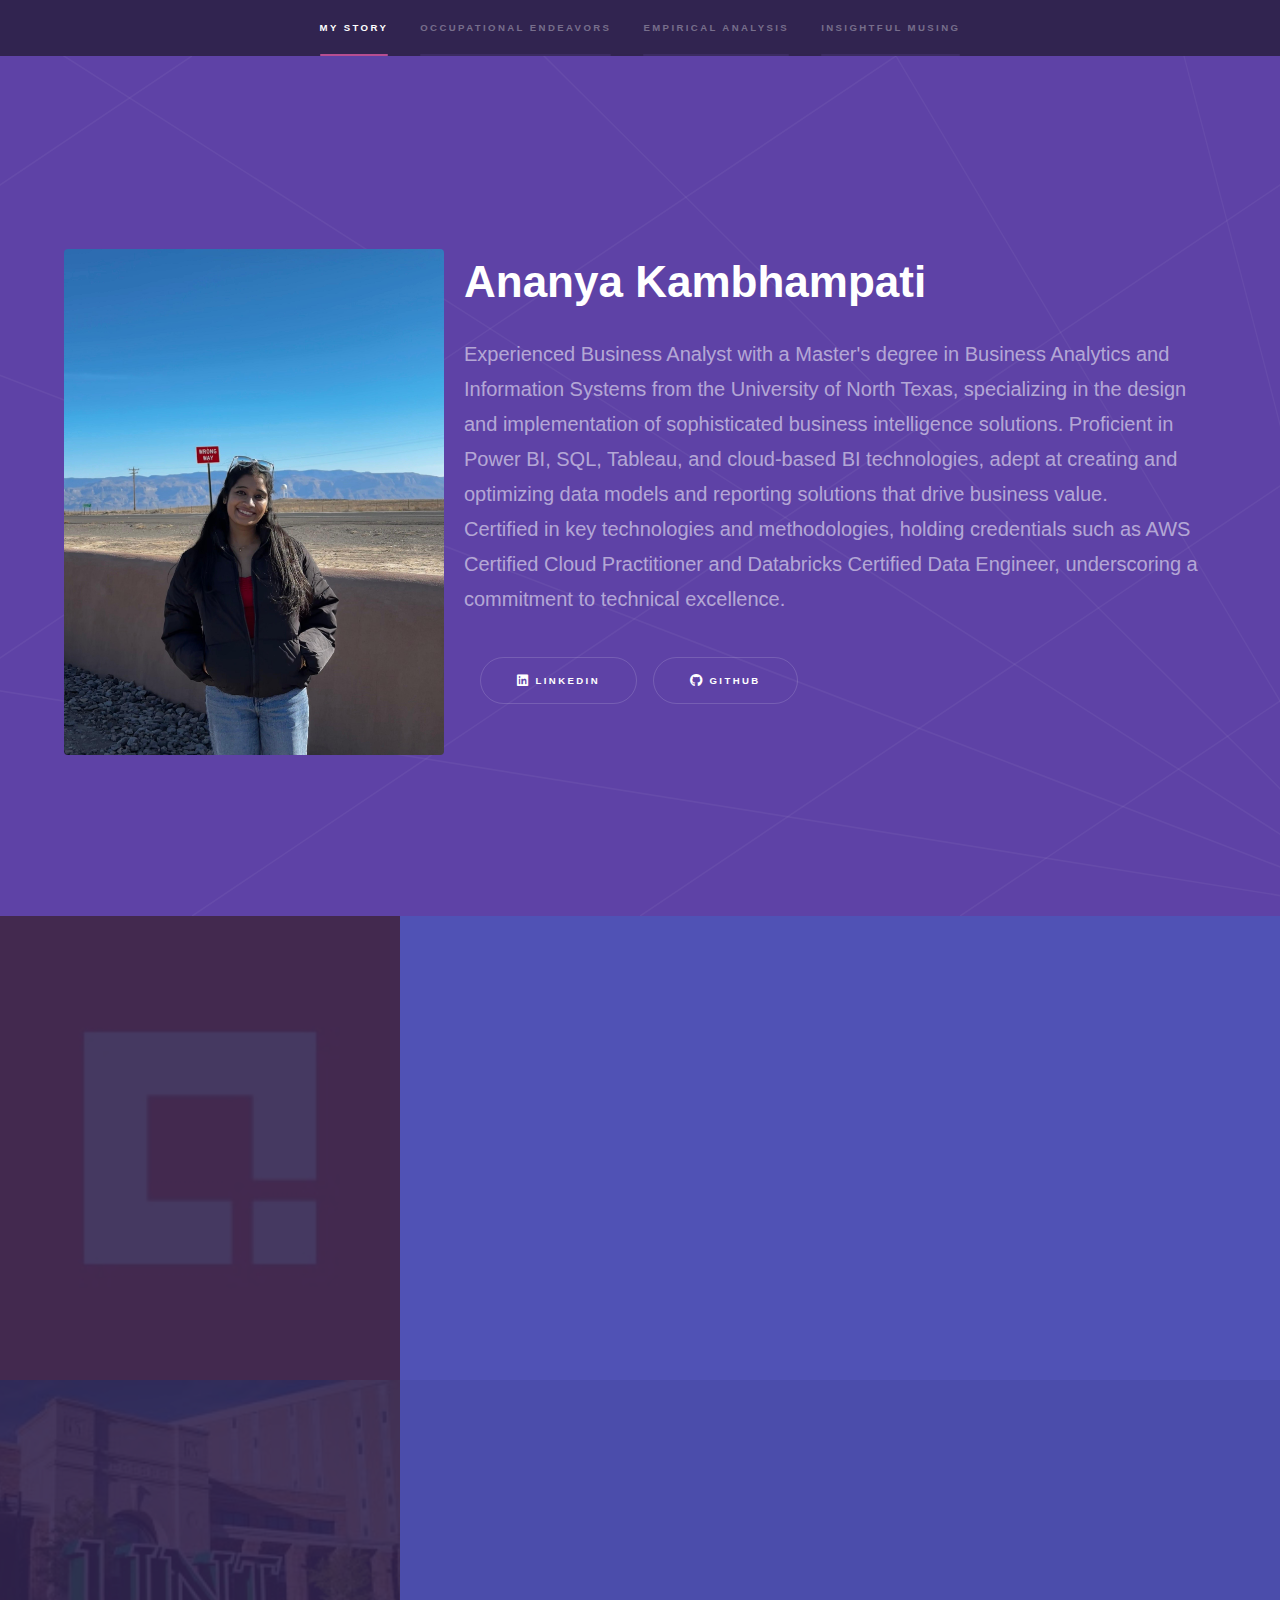
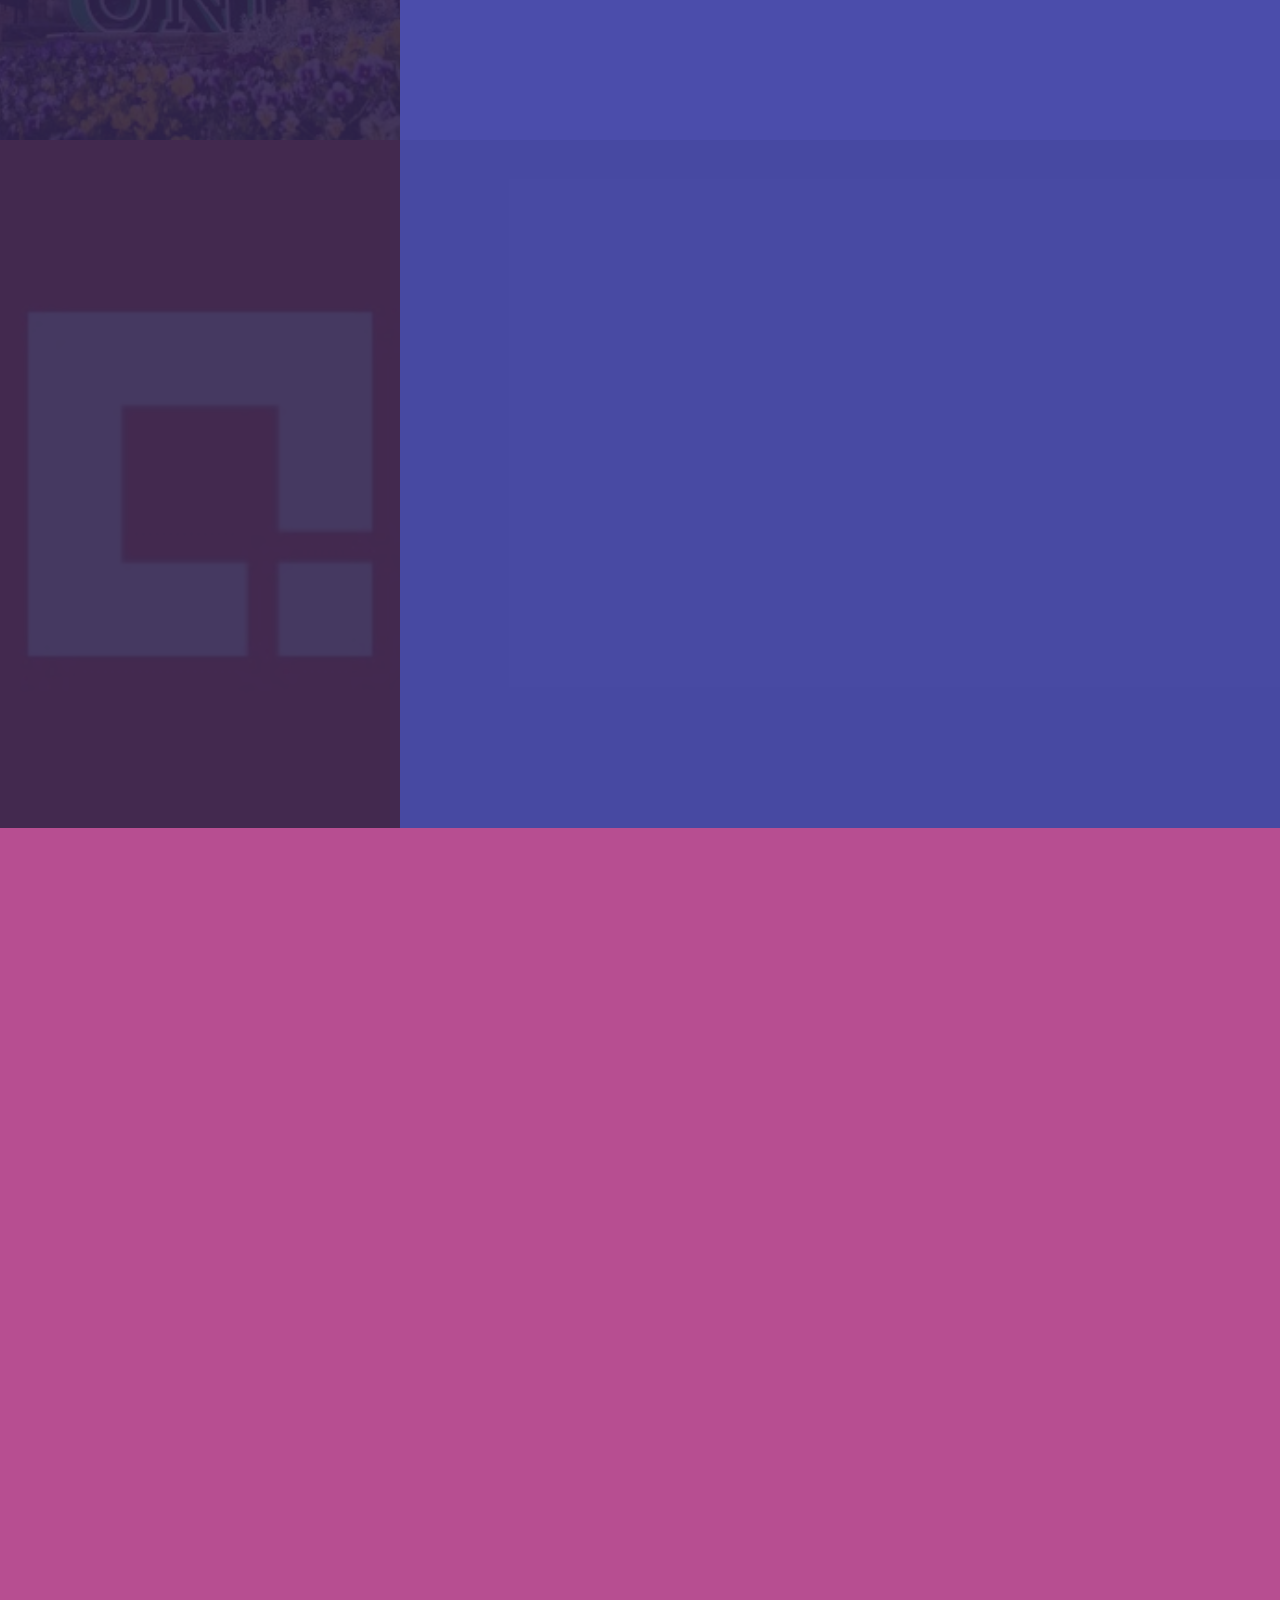
<file: index.html>
<!DOCTYPE HTML>
<!--
	Hyperspace by HTML5 UP
	html5up.net | @ajlkn
	Free for personal and commercial use under the CCA 3.0 license (html5up.net/license)
-->
<html>
	<head>
		<title>My Portfolio</title>
		<meta charset="utf-8" />
		<meta name="viewport" content="width=device-width, initial-scale=1, user-scalable=no" />
		<link rel="stylesheet" href="assets/css/main1.css" />
		<noscript><link rel="stylesheet" href="assets/css/noscript.css" /></noscript>
	</head>
	<body class="is-preload">

		<!-- Sidebar -->
			<section id="sidebar">
				<div class="inner">
					<nav>
						<ul>
							<li><a href="#intro">My Story</a></li>
							<li><a href="#one">Occupational Endeavors</a></li>
							<li><a href="#two">Empirical Analysis</a></li>
							<li><a href="#three">Insightful Musing</a></li>
						</ul>
					</nav>
				</div>
			</section>

		<!-- Wrapper -->
			<div id="wrapper">

				<!-- Intro -->
					<section id="intro" class="wrapper style1 fullscreen fade-up">
						<div class="inner">
							<img src="images/Profile pic.jpg" alt="Profile Picture" width="380" class="image"style="float:left; margin-right:20px;">
							<h1> Ananya Kambhampati</h1>
							<p>Experienced Business Analyst with a Master's degree in Business Analytics and Information Systems 
								from the University of North Texas, specializing in the design and implementation of
								sophisticated business intelligence solutions. Proficient in Power BI, SQL, Tableau, and 
								cloud-based BI technologies, adept at creating and optimizing data models and reporting solutions 
								that drive business value.
								<br/>Certified in key technologies and methodologies, holding 
								credentials such as AWS Certified Cloud Practitioner and Databricks Certified Data Engineer, 
								underscoring a commitment to technical excellence.
							<ul class="actions">
								<li><a href="https://www.linkedin.com/in/ananya-kambhampati-aa4a861a0/" class="button scrolly"><i class="fab fa-linkedin fa-lg"></i> LinkedIn</a></li>
								<li><a href="https://github.com/ananyakambhampati03" class="button scrolly"><i class="fab fa-github fa-lg"></i> Github</a></li>
						</div>
					</section>

				<!-- One -->
					<section id="one" class="wrapper style2 spotlights">
						<section>
							<a href="#" class="image"><img src="images/Credera.png" alt="Credera" data-position="center center" /></a>
							<div class="content">
								<div class="inner">
									<h2>Data Analyst @ Credera</h2>
									<p>Developed and established a comprehensive data and reporting infrastructure
										utilizing Tableau and SQL, enabling real time analysis and insights into 
										product performance, marketing channels, and key performance indicators (KPIs).
										<br />Led A/B testing on marketing channels using Optimizely to refine product 
										strategies, resulting in a 19 basis point increase in conversion rates and a 12
										basis point decrease in customer churn. 
										<br />Conducted root cause analysis to address critical site issues, leading to a
										32% improvement in user conversion rates through strategic website enhancements.
										<br />Led and managed a team of 6 contractors, focusing on aligning team efforts with
										strategic business goals.
									</p>
								</div>
							</div>
						</section>
						<section>
							<a href="#" class="image"><img src="images/UNT.png" alt="UNT" data-position="center center" /></a>
							<div class="content">
								<div class="inner">
									<h2>Research Project @ University of North Texas</h2>
									<p>Conducted extraction of data from 20 years of shareholder letters across 25 companies 
									utilizing advanced text analysis. Performed sentiment analysis to derive financial insights 
									and correlated findings with company share prices.
									<br/>Prepared and presented comprehensive Tableau dashboards to stakeholders, highlighting 
									key financial strategies and market trends, thereby enabling informed decision-making
									and effective strategic planning.<br/>
									</p>
								</div>
							</div>
						</section>
						<section>
							<a href="#" class="image"><img src="images/Credera.png" alt="Credera" data-position="center center" /></a>
							<div class="content">
								<div class="inner">
									<h2>Quality Analyst @ Credera</h2>
									<p><strong>Data Analysis and Performance Improvement: Leveraging Data-Driven Insights to Boost Quality </strong> <br />
									Led the design and implementation of the process automation tool, extracting and refining 
									operational data from the Redshift warehouse. <br />
									Analyzed trends and patterns, leading to a 12% increase in operational efficiency and a 
									33% surge in business performance metrics.<br />
									Executed analysis of performance data across pipelines, pinpointing missing and 
									incorrect data. Implemented improvement plans, leading to a notable enhancement
									in quality from 97% to 98.5%.<br/>
									<strong>Geospatial Data Analyst: Optimizing Route Management and Map Quality with GIS Expertise</strong> <br />
									Leveraged SQL to retrieve and analyze American road network data from the Redshift warehouse
									and presented key insights to stakeholders, enhancing Amazon's logistics and delivery
									strategies.<br/>
									Achieved a 19% increase in edits, 11% improvement in map quality, and 12% enhancement 
									in accuracy and precision for Amazon delivery optimization.<br/>
									Implemented innovative analytical solutions that led to a streamlined interface for 
									applications. This initiative led to a 97% improvement in user satisfaction with 
									the application interface.
									</p>
								</div>
							</div>
						</section>
						
					</section>

				<!-- Two -->
					<section id="two" class="wrapper style3 fade-up">
						<div class="inner">
							<h2>Empirical Analysis</h2>
							<p>As a data analyst, I have executed projects in various sectors including health, ecommerce, human resource, 
							and airlines. My technical skills in data cleaning, data visualization, statistical modeling, and machine learning
							were applied to each project. I am proficient in Python and R programming languages, data visualization tools like
							Tableau and Power BI, and SQL database management systems. These projects demonstrate my ability to handle large
							datasets and derive actionable insights.</p>
							<div class="features">
								<section>
									<span class="icon solid major fas fa-hospital"></span>
									<h3>Predicting Cirrhosis Onset: Leveraging Python and Azure ML Studio for Predictive Analysis</h3>
									<ul>
										<li>Optimized supervised learning models, including Logistic Regression, Decision Trees, and neural networks
										, using machine learning algorithms and data sampling techniques to achieve a 90% Recall score for 
										predicting cirrhosis patients.</li>
										<li>Validated and selected the best model using Azure ML Studio.</li>
										<li>Demonstrated analytical and technical expertise in developing data-driven solutions.</li>
									</ul>
									<ul class="actions">
										<li><a href="https://github.com/ananyakambhampati03/Predective-analysis/tree/main/Predicting_cirrhosis_onset" class="button">Learn more</a></li>
									</ul>
								</section>
								<section>
									<span class="icon solid major fas fa-utensils"></span>
									<h3>Gauging the Palatability of Seafood: Predictive Modeling using R Studio</h3>
									<ul>
										<li>Performed comprehensive analysis of seafood and fish species data</li>
										<li>Examined linear relationships and correlations between dimensions</li>
										<li>Developed robust regression models using predictive modeling techniques in R</li>
										<li>Achieved an accuracy rate of 86% </li>
										<li>Demonstrates skills in data visualization, statistical analysis, and predictive modeling</li>
									</ul>
									<ul class="actions">
										<li><a href="https://github.com/ananyakambhampati03/Gauging_Palatability_of_Seafood" class="button">Learn more</a></li>
									</ul>
								</section>
								<section>
									<span class="icon solid major fa-user"></span>
									<h3>"HR Analytics: Predicting Employee Churn with Machine Learning Models in Python"</h3>
									<ul>
										 <li>Used Python to predict employee churn with high accuracy and recall rates in an HR analytics project</li>
										 <li>Performed data preprocessing, feature engineering, and model tuning to achieve accurate results</li>
										 <li>Provided actionable insights that can help reduce employee turnover and inform proactive measures 
										 to prevent it</li>
										 <li>Applied data-driven approaches and machine learning techniques to solve real-world business problems</li>
									</ul>
									<ul class="actions">
										<li><a href="https://github.com/ananyakambhampati03/Predective-analysis/blob/main/employee-churn-predictive-analysis/Predicting_Employee_Churn.ipynb" class="button">Learn more</a></li>
									</ul>
								</section>
								<section>
									<span class="icon solid major fa-city"></span>
									<h3>Analyzing Investments and Property Values of St. Petersburg: Comprehensive Study</h3>
									<ul>
										<li>Conducted analysis of non-school district taxable property values on commercial corridors in the CRA</li>
										<li>Developed interactive visualization to rank commercial corridors in non-school taxable district.</li>
										<li>Provided valuable that enable stakeholders to make informed decisions regarding investments and further 
										developments in the commercial corridors.</li>
										<li>Demonstrated expertise in data analysis, visualization, and providing valuable insights to stakeholders.</li>
									</ul>
									<ul class="actions">
										<li><a href="https://github.com/ananyakambhampati03/st-petersburg-investments-analysis" class="button">Learn more</a></li>
									</ul>
								</section>
					</section>
					
				<!-- Three -->
					<section id="three" class="wrapper style1 fade-up">
						<div class="inner">
							<p>Explore my dedicated space for data enthusiasts: a blog where data science meets practical application.  </p>
							<h2> <br/> <a href="https://saisudhirn.blogspot.com/"class="button">My Blog</a></h2>
								
			</div>

		<!-- Footer -->
			<footer id="footer" class="wrapper style1-alt">
				<div class="inner">
					<ul class="menu">
						<li>&copy; ananyakambhampati. All rights reserved.</li><li>
					</ul>
				</div>
			</footer>

		<!-- Scripts -->
			<script src="assets/js/jquery.min.js"></script>
			<script src="assets/js/jquery.scrollex.min.js"></script>
			<script src="assets/js/jquery.scrolly.min.js"></script>
			<script src="assets/js/browser.min.js"></script>
			<script src="assets/js/breakpoints.min.js"></script>
			<script src="assets/js/util.js"></script>
			<script src="assets/js/main.js"></script>

	</body>
</html>
</file>
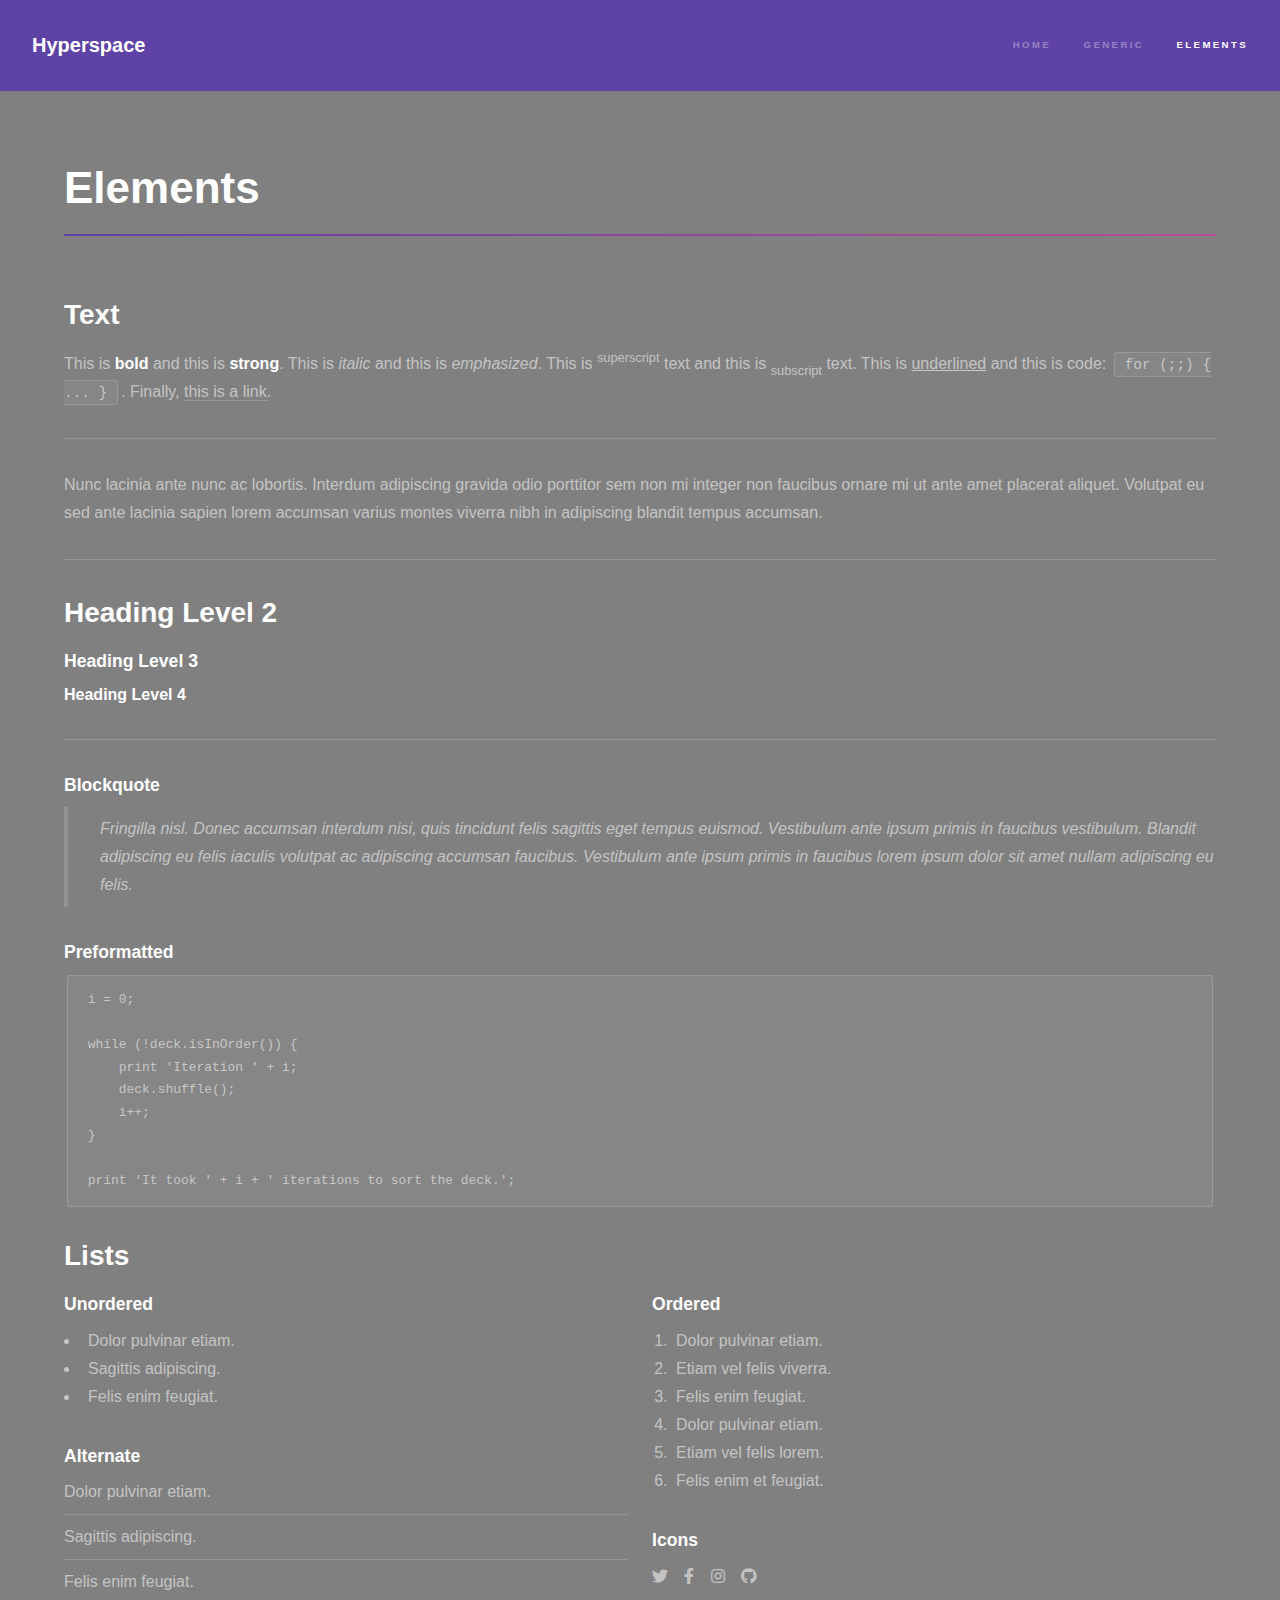
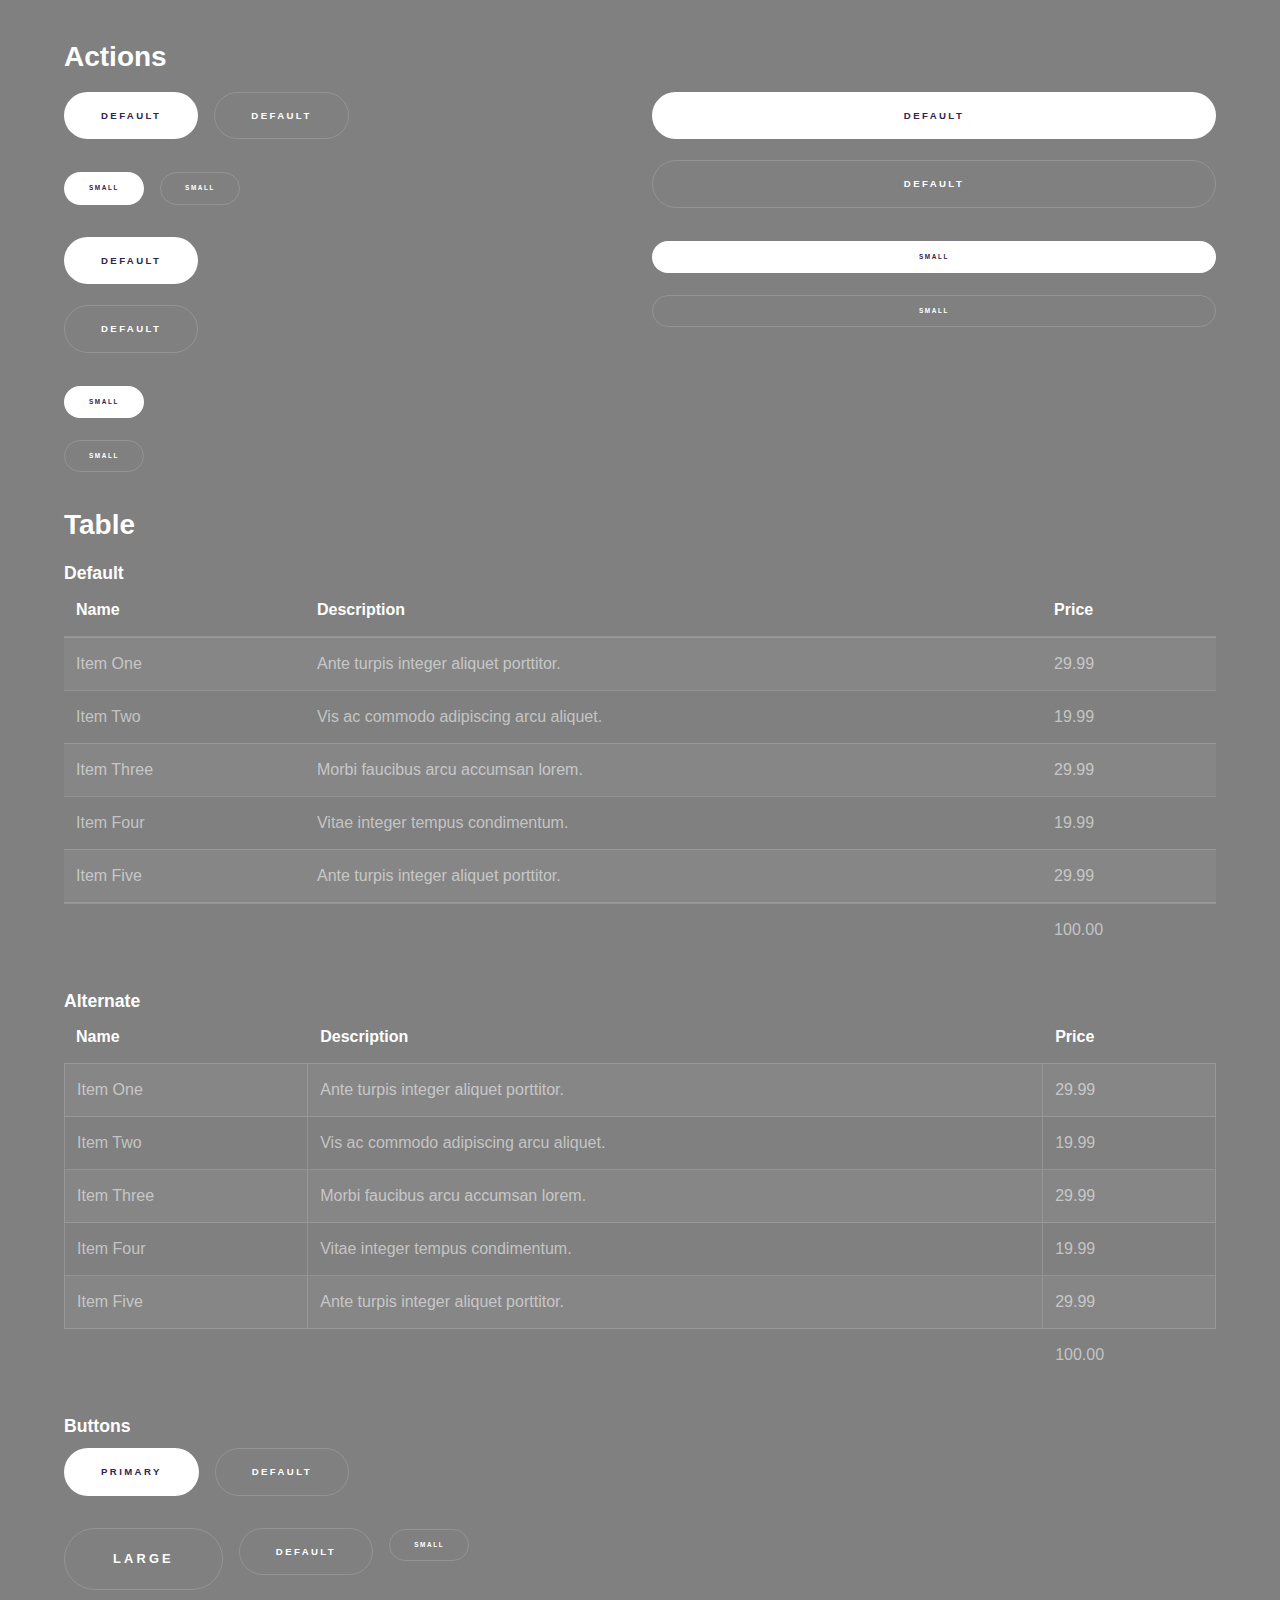
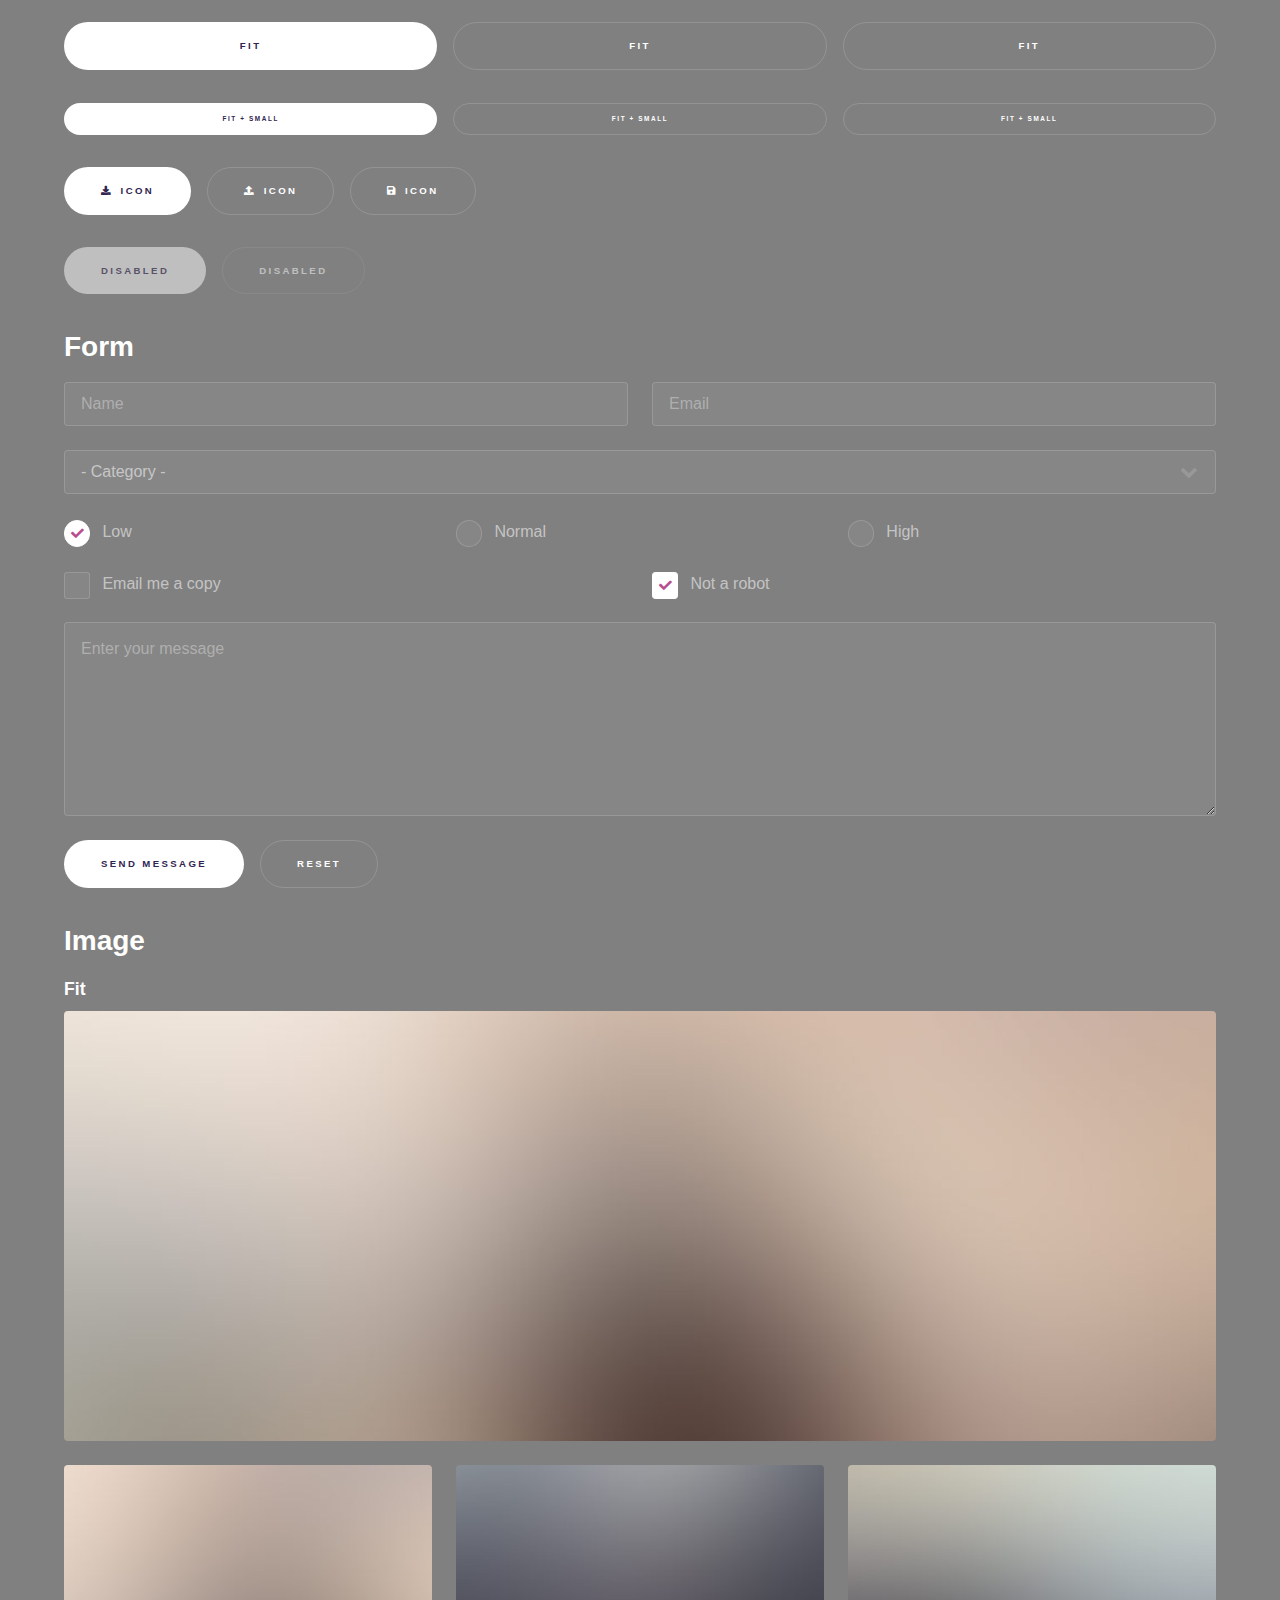
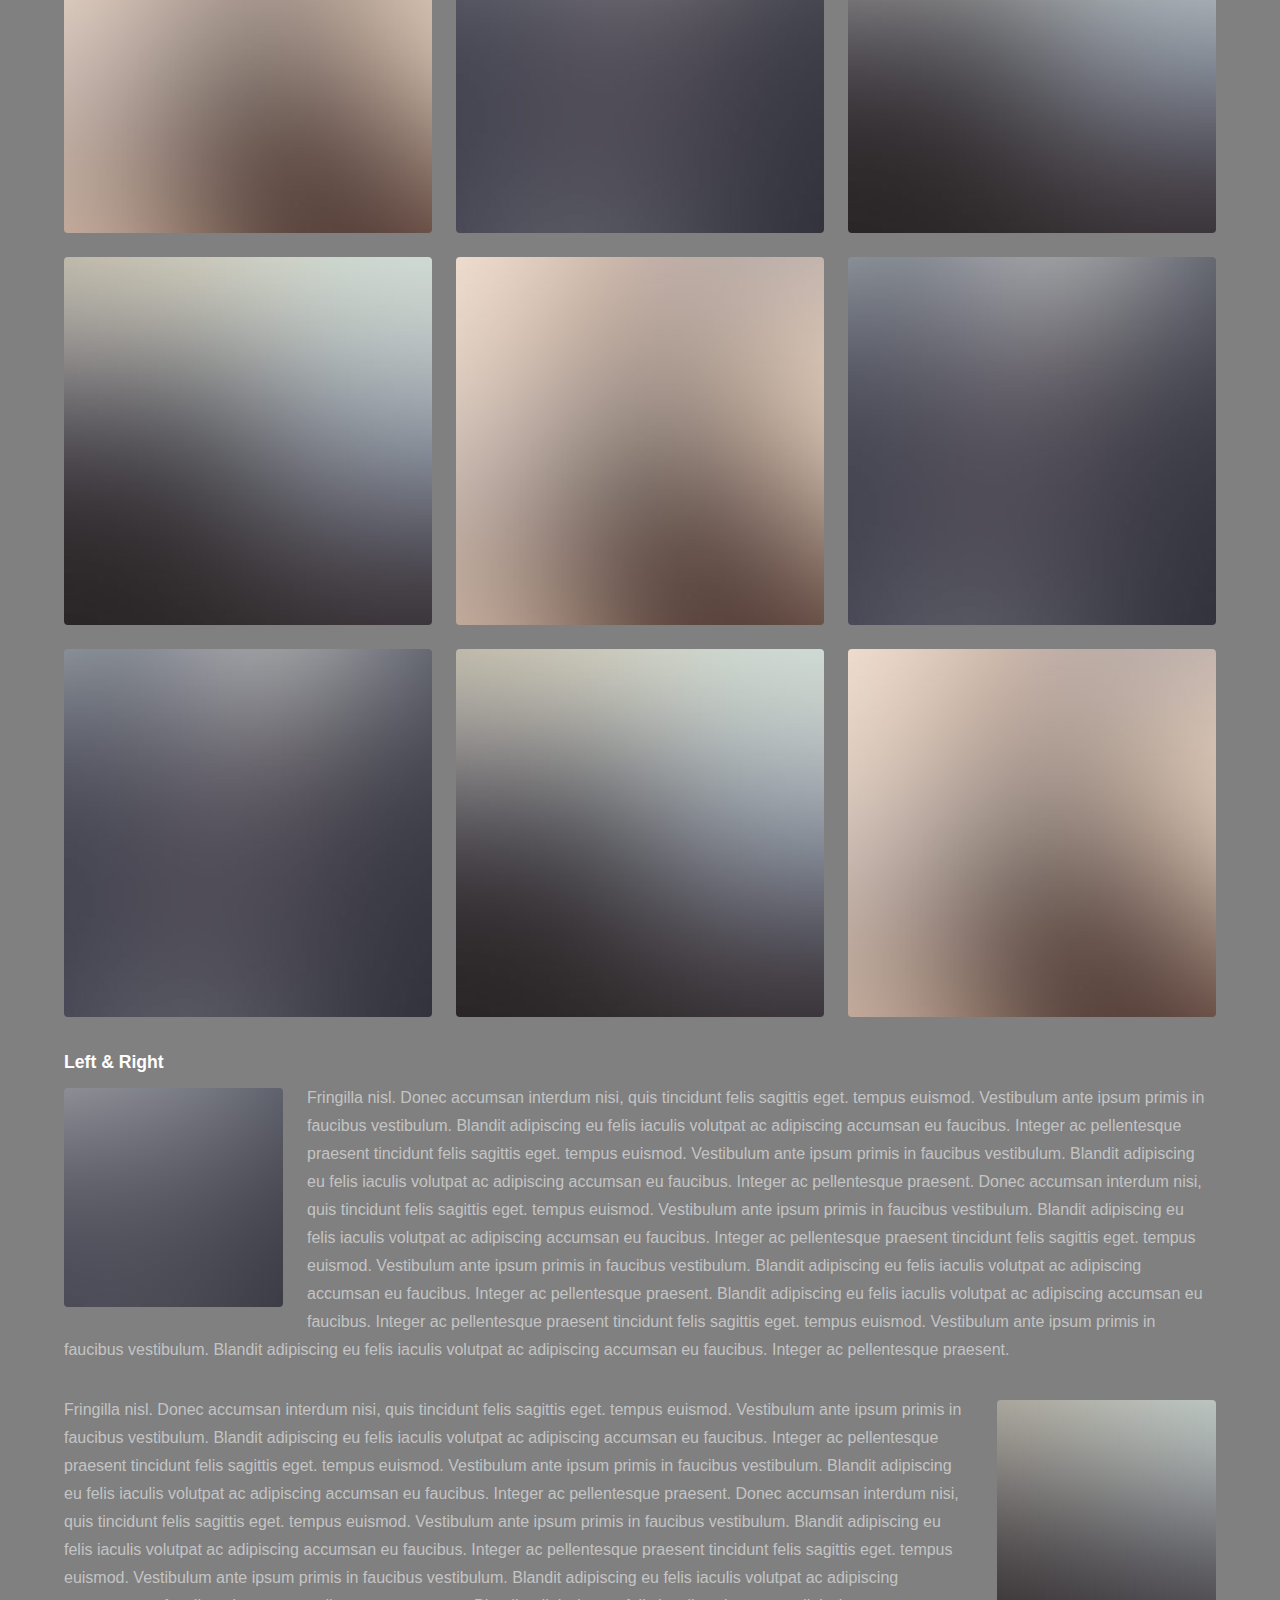
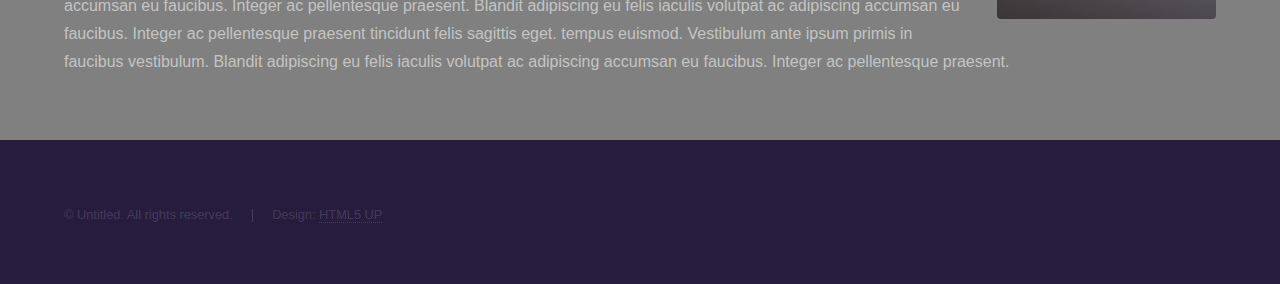
<file: elements.html>
<!DOCTYPE HTML>
<!--
	Hyperspace by HTML5 UP
	html5up.net | @ajlkn
	Free for personal and commercial use under the CCA 3.0 license (html5up.net/license)
-->
<html>
	<head>
		<title>Elements - Hyperspace by HTML5 UP</title>
		<meta charset="utf-8" />
		<meta name="viewport" content="width=device-width, initial-scale=1, user-scalable=no" />
		<link rel="stylesheet" href="assets/css/main.css" />
		<noscript><link rel="stylesheet" href="assets/css/noscript.css" /></noscript>
	</head>
	<body class="is-preload">

		<!-- Header -->
			<header id="header">
				<a href="index.html" class="title">Hyperspace</a>
				<nav>
					<ul>
						<li><a href="index.html">Home</a></li>
						<li><a href="generic.html">Generic</a></li>
						<li><a href="elements.html"  class="active">Elements</a></li>
					</ul>
				</nav>
			</header>

		<!-- Wrapper -->
			<div id="wrapper">

				<!-- Main -->
					<section id="main" class="wrapper">
						<div class="inner">
							<h1 class="major">Elements</h1>

							<!-- Text -->
								<section>
									<h2>Text</h2>
									<p>This is <b>bold</b> and this is <strong>strong</strong>. This is <i>italic</i> and this is <em>emphasized</em>.
									This is <sup>superscript</sup> text and this is <sub>subscript</sub> text.
									This is <u>underlined</u> and this is code: <code>for (;;) { ... }</code>. Finally, <a href="#">this is a link</a>.</p>
									<hr />
									<p>Nunc lacinia ante nunc ac lobortis. Interdum adipiscing gravida odio porttitor sem non mi integer non faucibus ornare mi ut ante amet placerat aliquet. Volutpat eu sed ante lacinia sapien lorem accumsan varius montes viverra nibh in adipiscing blandit tempus accumsan.</p>
									<hr />
									<h2>Heading Level 2</h2>
									<h3>Heading Level 3</h3>
									<h4>Heading Level 4</h4>
									<hr />
									<h3>Blockquote</h3>
									<blockquote>Fringilla nisl. Donec accumsan interdum nisi, quis tincidunt felis sagittis eget tempus euismod. Vestibulum ante ipsum primis in faucibus vestibulum. Blandit adipiscing eu felis iaculis volutpat ac adipiscing accumsan faucibus. Vestibulum ante ipsum primis in faucibus lorem ipsum dolor sit amet nullam adipiscing eu felis.</blockquote>
									<h3>Preformatted</h3>
									<pre><code>i = 0;

while (!deck.isInOrder()) {
    print 'Iteration ' + i;
    deck.shuffle();
    i++;
}

print 'It took ' + i + ' iterations to sort the deck.';</code></pre>
								</section>

							<!-- Lists -->
								<section>
									<h2>Lists</h2>
									<div class="row">
										<div class="col-6 col-12-medium">
											<h3>Unordered</h3>
											<ul>
												<li>Dolor pulvinar etiam.</li>
												<li>Sagittis adipiscing.</li>
												<li>Felis enim feugiat.</li>
											</ul>
											<h3>Alternate</h3>
											<ul class="alt">
												<li>Dolor pulvinar etiam.</li>
												<li>Sagittis adipiscing.</li>
												<li>Felis enim feugiat.</li>
											</ul>
										</div>
										<div class="col-6 col-12-medium">
											<h3>Ordered</h3>
											<ol>
												<li>Dolor pulvinar etiam.</li>
												<li>Etiam vel felis viverra.</li>
												<li>Felis enim feugiat.</li>
												<li>Dolor pulvinar etiam.</li>
												<li>Etiam vel felis lorem.</li>
												<li>Felis enim et feugiat.</li>
											</ol>
											<h3>Icons</h3>
											<ul class="icons">
												<li><a href="#" class="icon brands fa-twitter"><span class="label">Twitter</span></a></li>
												<li><a href="#" class="icon brands fa-facebook-f"><span class="label">Facebook</span></a></li>
												<li><a href="#" class="icon brands fa-instagram"><span class="label">Instagram</span></a></li>
												<li><a href="#" class="icon brands fa-github"><span class="label">Github</span></a></li>
											</ul>
										</div>
									</div>
									<h2>Actions</h2>
									<div class="row">
										<div class="col-6 col-12-medium">
											<ul class="actions">
												<li><a href="#" class="button primary">Default</a></li>
												<li><a href="#" class="button">Default</a></li>
											</ul>
											<ul class="actions small">
												<li><a href="#" class="button primary small">Small</a></li>
												<li><a href="#" class="button small">Small</a></li>
											</ul>
											<ul class="actions stacked">
												<li><a href="#" class="button primary">Default</a></li>
												<li><a href="#" class="button">Default</a></li>
											</ul>
											<ul class="actions stacked">
												<li><a href="#" class="button primary small">Small</a></li>
												<li><a href="#" class="button small">Small</a></li>
											</ul>
										</div>
										<div class="col-6 col-12-medium">
											<ul class="actions stacked">
												<li><a href="#" class="button primary fit">Default</a></li>
												<li><a href="#" class="button fit">Default</a></li>
											</ul>
											<ul class="actions stacked">
												<li><a href="#" class="button primary small fit">Small</a></li>
												<li><a href="#" class="button small fit">Small</a></li>
											</ul>
										</div>
									</div>
								</section>

							<!-- Table -->
								<section>
									<h2>Table</h2>
									<h3>Default</h3>
									<div class="table-wrapper">
										<table>
											<thead>
												<tr>
													<th>Name</th>
													<th>Description</th>
													<th>Price</th>
												</tr>
											</thead>
											<tbody>
												<tr>
													<td>Item One</td>
													<td>Ante turpis integer aliquet porttitor.</td>
													<td>29.99</td>
												</tr>
												<tr>
													<td>Item Two</td>
													<td>Vis ac commodo adipiscing arcu aliquet.</td>
													<td>19.99</td>
												</tr>
												<tr>
													<td>Item Three</td>
													<td> Morbi faucibus arcu accumsan lorem.</td>
													<td>29.99</td>
												</tr>
												<tr>
													<td>Item Four</td>
													<td>Vitae integer tempus condimentum.</td>
													<td>19.99</td>
												</tr>
												<tr>
													<td>Item Five</td>
													<td>Ante turpis integer aliquet porttitor.</td>
													<td>29.99</td>
												</tr>
											</tbody>
											<tfoot>
												<tr>
													<td colspan="2"></td>
													<td>100.00</td>
												</tr>
											</tfoot>
										</table>
									</div>

									<h3>Alternate</h3>
									<div class="table-wrapper">
										<table class="alt">
											<thead>
												<tr>
													<th>Name</th>
													<th>Description</th>
													<th>Price</th>
												</tr>
											</thead>
											<tbody>
												<tr>
													<td>Item One</td>
													<td>Ante turpis integer aliquet porttitor.</td>
													<td>29.99</td>
												</tr>
												<tr>
													<td>Item Two</td>
													<td>Vis ac commodo adipiscing arcu aliquet.</td>
													<td>19.99</td>
												</tr>
												<tr>
													<td>Item Three</td>
													<td> Morbi faucibus arcu accumsan lorem.</td>
													<td>29.99</td>
												</tr>
												<tr>
													<td>Item Four</td>
													<td>Vitae integer tempus condimentum.</td>
													<td>19.99</td>
												</tr>
												<tr>
													<td>Item Five</td>
													<td>Ante turpis integer aliquet porttitor.</td>
													<td>29.99</td>
												</tr>
											</tbody>
											<tfoot>
												<tr>
													<td colspan="2"></td>
													<td>100.00</td>
												</tr>
											</tfoot>
										</table>
									</div>
								</section>

							<!-- Buttons -->
								<section>
									<h3>Buttons</h3>
									<ul class="actions">
										<li><a href="#" class="button primary">Primary</a></li>
										<li><a href="#" class="button">Default</a></li>
									</ul>
									<ul class="actions">
										<li><a href="#" class="button large">Large</a></li>
										<li><a href="#" class="button">Default</a></li>
										<li><a href="#" class="button small">Small</a></li>
									</ul>
									<ul class="actions fit">
										<li><a href="#" class="button primary fit">Fit</a></li>
										<li><a href="#" class="button fit">Fit</a></li>
										<li><a href="#" class="button fit">Fit</a></li>
									</ul>
									<ul class="actions fit small">
										<li><a href="#" class="button primary fit small">Fit + Small</a></li>
										<li><a href="#" class="button fit small">Fit + Small</a></li>
										<li><a href="#" class="button fit small">Fit + Small</a></li>
									</ul>
									<ul class="actions">
										<li><a href="#" class="button primary icon solid fa-download">Icon</a></li>
										<li><a href="#" class="button icon solid fa-upload">Icon</a></li>
										<li><a href="#" class="button icon solid fa-save">Icon</a></li>
									</ul>
									<ul class="actions">
										<li><span class="button primary disabled">Disabled</span></li>
										<li><span class="button disabled">Disabled</span></li>
									</ul>
								</section>

							<!-- Form -->
								<section>
									<h2>Form</h2>
									<form method="post" action="#">
										<div class="row gtr-uniform">
											<div class="col-6 col-12-xsmall">
												<input type="text" name="demo-name" id="demo-name" value="" placeholder="Name" />
											</div>
											<div class="col-6 col-12-xsmall">
												<input type="email" name="demo-email" id="demo-email" value="" placeholder="Email" />
											</div>
											<div class="col-12">
												<select name="demo-category" id="demo-category">
													<option value="">- Category -</option>
													<option value="1">Manufacturing</option>
													<option value="1">Shipping</option>
													<option value="1">Administration</option>
													<option value="1">Human Resources</option>
												</select>
											</div>
											<div class="col-4 col-12-small">
												<input type="radio" id="demo-priority-low" name="demo-priority" checked>
												<label for="demo-priority-low">Low</label>
											</div>
											<div class="col-4 col-12-small">
												<input type="radio" id="demo-priority-normal" name="demo-priority">
												<label for="demo-priority-normal">Normal</label>
											</div>
											<div class="col-4 col-12-small">
												<input type="radio" id="demo-priority-high" name="demo-priority">
												<label for="demo-priority-high">High</label>
											</div>
											<div class="col-6 col-12-small">
												<input type="checkbox" id="demo-copy" name="demo-copy">
												<label for="demo-copy">Email me a copy</label>
											</div>
											<div class="col-6 col-12-small">
												<input type="checkbox" id="demo-human" name="demo-human" checked>
												<label for="demo-human">Not a robot</label>
											</div>
											<div class="col-12">
												<textarea name="demo-message" id="demo-message" placeholder="Enter your message" rows="6"></textarea>
											</div>
											<div class="col-12">
												<ul class="actions">
													<li><input type="submit" value="Send Message" class="primary" /></li>
													<li><input type="reset" value="Reset" /></li>
												</ul>
											</div>
										</div>
									</form>
								</section>

							<!-- Image -->
								<section>
									<h2>Image</h2>
									<h3>Fit</h3>
									<div class="box alt">
										<div class="row gtr-uniform">
											<div class="col-12"><span class="image fit"><img src="images/pic04.jpg" alt="" /></span></div>
											<div class="col-4"><span class="image fit"><img src="images/pic01.jpg" alt="" /></span></div>
											<div class="col-4"><span class="image fit"><img src="images/pic02.jpg" alt="" /></span></div>
											<div class="col-4"><span class="image fit"><img src="images/pic03.jpg" alt="" /></span></div>
											<div class="col-4"><span class="image fit"><img src="images/pic03.jpg" alt="" /></span></div>
											<div class="col-4"><span class="image fit"><img src="images/pic01.jpg" alt="" /></span></div>
											<div class="col-4"><span class="image fit"><img src="images/pic02.jpg" alt="" /></span></div>
											<div class="col-4"><span class="image fit"><img src="images/pic02.jpg" alt="" /></span></div>
											<div class="col-4"><span class="image fit"><img src="images/pic03.jpg" alt="" /></span></div>
											<div class="col-4"><span class="image fit"><img src="images/pic01.jpg" alt="" /></span></div>
										</div>
									</div>
									<h3>Left &amp; Right</h3>
									<p><span class="image left"><img src="images/pic05.jpg" alt="" /></span>Fringilla nisl. Donec accumsan interdum nisi, quis tincidunt felis sagittis eget. tempus euismod. Vestibulum ante ipsum primis in faucibus vestibulum. Blandit adipiscing eu felis iaculis volutpat ac adipiscing accumsan eu faucibus. Integer ac pellentesque praesent tincidunt felis sagittis eget. tempus euismod. Vestibulum ante ipsum primis in faucibus vestibulum. Blandit adipiscing eu felis iaculis volutpat ac adipiscing accumsan eu faucibus. Integer ac pellentesque praesent. Donec accumsan interdum nisi, quis tincidunt felis sagittis eget. tempus euismod. Vestibulum ante ipsum primis in faucibus vestibulum. Blandit adipiscing eu felis iaculis volutpat ac adipiscing accumsan eu faucibus. Integer ac pellentesque praesent tincidunt felis sagittis eget. tempus euismod. Vestibulum ante ipsum primis in faucibus vestibulum. Blandit adipiscing eu felis iaculis volutpat ac adipiscing accumsan eu faucibus. Integer ac pellentesque praesent. Blandit adipiscing eu felis iaculis volutpat ac adipiscing accumsan eu faucibus. Integer ac pellentesque praesent tincidunt felis sagittis eget. tempus euismod. Vestibulum ante ipsum primis in faucibus vestibulum. Blandit adipiscing eu felis iaculis volutpat ac adipiscing accumsan eu faucibus. Integer ac pellentesque praesent.</p>
									<p><span class="image right"><img src="images/pic06.jpg" alt="" /></span>Fringilla nisl. Donec accumsan interdum nisi, quis tincidunt felis sagittis eget. tempus euismod. Vestibulum ante ipsum primis in faucibus vestibulum. Blandit adipiscing eu felis iaculis volutpat ac adipiscing accumsan eu faucibus. Integer ac pellentesque praesent tincidunt felis sagittis eget. tempus euismod. Vestibulum ante ipsum primis in faucibus vestibulum. Blandit adipiscing eu felis iaculis volutpat ac adipiscing accumsan eu faucibus. Integer ac pellentesque praesent. Donec accumsan interdum nisi, quis tincidunt felis sagittis eget. tempus euismod. Vestibulum ante ipsum primis in faucibus vestibulum. Blandit adipiscing eu felis iaculis volutpat ac adipiscing accumsan eu faucibus. Integer ac pellentesque praesent tincidunt felis sagittis eget. tempus euismod. Vestibulum ante ipsum primis in faucibus vestibulum. Blandit adipiscing eu felis iaculis volutpat ac adipiscing accumsan eu faucibus. Integer ac pellentesque praesent. Blandit adipiscing eu felis iaculis volutpat ac adipiscing accumsan eu faucibus. Integer ac pellentesque praesent tincidunt felis sagittis eget. tempus euismod. Vestibulum ante ipsum primis in faucibus vestibulum. Blandit adipiscing eu felis iaculis volutpat ac adipiscing accumsan eu faucibus. Integer ac pellentesque praesent.</p>
								</section>

						</div>
					</section>

			</div>

		<!-- Footer -->
			<footer id="footer" class="wrapper alt">
				<div class="inner">
					<ul class="menu">
						<li>&copy; Untitled. All rights reserved.</li><li>Design: <a href="http://html5up.net">HTML5 UP</a></li>
					</ul>
				</div>
			</footer>

		<!-- Scripts -->
			<script src="assets/js/jquery.min.js"></script>
			<script src="assets/js/jquery.scrollex.min.js"></script>
			<script src="assets/js/jquery.scrolly.min.js"></script>
			<script src="assets/js/browser.min.js"></script>
			<script src="assets/js/breakpoints.min.js"></script>
			<script src="assets/js/util.js"></script>
			<script src="assets/js/main.js"></script>

	</body>
</html>
</file>
<file: assets/css/noscript.css>
/*
	Hyperspace by HTML5 UP
	html5up.net | @ajlkn
	Free for personal and commercial use under the CCA 3.0 license (html5up.net/license)
*/

/* Spotlights */

	.spotlights > section > .image:before {
		opacity: 0 !important;
	}

	.spotlights > section > .content > .inner {
		-moz-transform: none !important;
		-webkit-transform: none !important;
		-ms-transform: none !important;
		transform: none !important;
		opacity: 1 !important;
	}

/* Wrapper */

	.wrapper > .inner {
		opacity: 1 !important;
		-moz-transform: none !important;
		-webkit-transform: none !important;
		-ms-transform: none !important;
		transform: none !important;
	}

/* Sidebar */

	#sidebar > .inner {
		opacity: 1 !important;
	}

	#sidebar nav > ul > li {
		-moz-transform: none !important;
		-webkit-transform: none !important;
		-ms-transform: none !important;
		transform: none !important;
		opacity: 1 !important;
	}
</file>
<file: assets/css/main1.css>
@import url(fontawesome-all.min.css);

/*
	Hyperspace by HTML5 UP
	html5up.net | @ajlkn
	Free for personal and commercial use under the CCA 3.0 license (html5up.net/license)
*/

html, body, div, span, applet, object,
iframe, h1, h2, h3, h4, h5, h6, p, blockquote,
pre, a, abbr, acronym, address, big, cite,
code, del, dfn, em, img, ins, kbd, q, s, samp,
small, strike, strong, sub, sup, tt, var, b,
u, i, center, dl, dt, dd, ol, ul, li, fieldset,
form, label, legend, table, caption, tbody,
tfoot, thead, tr, th, td, article, aside,
canvas, details, embed, figure, figcaption,
footer, header, hgroup, menu, nav, output, ruby,
section, summary, time, mark, audio, video {
	margin: 0;
	padding: 0;
	border: 0;
	font-size: 100%;
	font: inherit;
	vertical-align: baseline;}

article, aside, details, figcaption, figure,
footer, header, hgroup, menu, nav, section {
	display: block;}

body {
	line-height: 1;
}

ol, ul {
	list-style: none;
}

blockquote, q {
	quotes: none;
}

	blockquote:before, blockquote:after, q:before, q:after {
		content: '';
		content: none;
	}

table {
	border-collapse: collapse;
	border-spacing: 0;
}

body {
	-webkit-text-size-adjust: none;
}

mark {
	background-color: transparent;
	color: inherit;
}

input::-moz-focus-inner {
	border: 0;
	padding: 0;
}

input, select, textarea {
	-moz-appearance: none;
	-webkit-appearance: none;
	-ms-appearance: none;
	appearance: none;
}

/* Basic */

	@-ms-viewport {
		width: device-width;
	}

	body {
		-ms-overflow-style: scrollbar;
	}

	@media screen and (max-width: 480px) {

		html, body {
			min-width: 320px;
		}

	}

	html {
		box-sizing: border-box;
	}

	*, *:before, *:after {
		box-sizing: inherit;
	}

	body {
		background: #808080;
	}

		body.is-preload *, body.is-preload *:before, body.is-preload *:after {
			-moz-animation: none !important;
			-webkit-animation: none !important;
			-ms-animation: none !important;
			animation: none !important;
			-moz-transition: none !important;
			-webkit-transition: none !important;
			-ms-transition: none !important;
			transition: none !important;
		}

/* Type */

	body, input, select, textarea {
		color: rgba(255, 255, 255, 0.55);
		font-family: Arial, Helvetica, sans-serif;
		font-size: 16.5pt;
		font-weight: normal;
		line-height: 1.75;
	}

		@media screen and (max-width: 1680px) {

			body, input, select, textarea {
				font-size: 13pt;
			}

		}

		@media screen and (max-width: 1280px) {

			body, input, select, textarea {
				font-size: 12pt;
			}

		}

		@media screen and (max-width: 360px) {

			body, input, select, textarea {
				font-size: 11pt;
			}

		}

	a {
		-moz-transition: color 0.2s ease, border-bottom-color 0.2s ease;
		-webkit-transition: color 0.2s ease, border-bottom-color 0.2s ease;
		-ms-transition: color 0.2s ease, border-bottom-color 0.2s ease;
		transition: color 0.2s ease, border-bottom-color 0.2s ease;
		border-bottom: dotted 1px rgba(255, 255, 255, 0.35);
		color: inherit;
		text-decoration: none;
	}

		a:hover {
			border-bottom-color: transparent;
			color: #ffffff;
		}

	strong, b {
		color: #ffffff;
		font-weight: bold;
	}

	em, i {
		font-style: italic;
	}

	p {
		margin: 0 0 2em 0;
	}

	h1, h2, h3, h4, h5, h6 {
		color: #ffffff;
		font-weight: bold;
		line-height: 1.5;
		margin: 0 0 0.5em 0;
	}

		h1 a, h2 a, h3 a, h4 a, h5 a, h6 a {
			color: inherit;
			text-decoration: none;
		}

	h1 {
		font-size: 2.75em;
	}

		h1.major {
			margin: 0 0 1.3em 0;
			position: relative;
			padding-bottom: 0.35em;
		}

			h1.major:after {
				background-image: -moz-linear-gradient(to right, #5e42a6, #b74e91);
				background-image: -webkit-linear-gradient(to right, #5e42a6, #b74e91);
				background-image: -ms-linear-gradient(to right, #5e42a6, #b74e91);
				background-image: linear-gradient(to right, #5e42a6, #b74e91);
				-moz-transition: max-width 0.2s ease;
				-webkit-transition: max-width 0.2s ease;
				-ms-transition: max-width 0.2s ease;
				transition: max-width 0.2s ease;
				border-radius: 0.2em;
				bottom: 0;
				content: '';
				height: 0.05em;
				position: absolute;
				right: 0;
				width: 100%;
			}

	h2 {
		font-size: 1.75em;
	}

	h3 {
		font-size: 1.1em;
	}

	h4 {
		font-size: 1em;
	}

	h5 {
		font-size: 0.8em;
	}

	h6 {
		font-size: 0.6em;
	}

	@media screen and (max-width: 736px) {

		h1 {
			font-size: 2em;
		}

		h2 {
			font-size: 1.25em;
		}

		h3 {
			font-size: 1em;
		}

		h4 {
			font-size: 0.8em;
		}

		h5 {
			font-size: 0.6em;
		}

		h6 {
			font-size: 0.6em;
		}

	}

	sub {
		font-size: 0.8em;
		position: relative;
		top: 0.5em;
	}

	sup {
		font-size: 0.8em;
		position: relative;
		top: -0.5em;
	}

	blockquote {
		border-left: solid 4px rgba(255, 255, 255, 0.15);
		font-style: italic;
		margin: 0 0 2em 0;
		padding: 0.5em 0 0.5em 2em;
	}

	code {
		background: rgba(255, 255, 255, 0.05);
		border-radius: 0.25em;
		border: solid 1px rgba(255, 255, 255, 0.15);
		font-family: "Courier New", monospace;
		font-size: 0.9em;
		margin: 0 0.25em;
		padding: 0.25em 0.65em;
	}

	pre {
		-webkit-overflow-scrolling: touch;
		font-family: "Courier New", monospace;
		font-size: 0.9em;
		margin: 0 0 2em 0;
	}

		pre code {
			display: block;
			line-height: 1.75em;
			padding: 1em 1.5em;
			overflow-x: auto;
		}

	hr {
		border: 0;
		border-bottom: solid 1px rgba(255, 255, 255, 0.15);
		margin: 2em 0;
	}

		hr.major {
			margin: 3em 0;
		}

	.align-left {
		text-align: left;
	}

	.align-center {
		text-align: center;
	}

	.align-right {
		text-align: right;
	}

/* Row */

	.row {
		display: flex;
		flex-wrap: wrap;
		box-sizing: border-box;
		align-items: stretch;
	}

		.row > * {
			box-sizing: border-box;
		}

		.row.gtr-uniform > * > :last-child {
			margin-bottom: 0;
		}

		.row.aln-left {
			justify-content: flex-start;
		}

		.row.aln-center {
			justify-content: center;
		}

		.row.aln-right {
			justify-content: flex-end;
		}

		.row.aln-top {
			align-items: flex-start;
		}

		.row.aln-middle {
			align-items: center;
		}

		.row.aln-bottom {
			align-items: flex-end;
		}

		.row > .imp {
			order: -1;
		}

		.row > .col-1 {
			width: 8.33333%;
		}

		.row > .off-1 {
			margin-left: 8.33333%;
		}

		.row > .col-2 {
			width: 16.66667%;
		}

		.row > .off-2 {
			margin-left: 16.66667%;
		}

		.row > .col-3 {
			width: 25%;
		}

		.row > .off-3 {
			margin-left: 25%;
		}

		.row > .col-4 {
			width: 33.33333%;
		}

		.row > .off-4 {
			margin-left: 33.33333%;
		}

		.row > .col-5 {
			width: 41.66667%;
		}

		.row > .off-5 {
			margin-left: 41.66667%;
		}

		.row > .col-6 {
			width: 50%;
		}

		.row > .off-6 {
			margin-left: 50%;
		}

		.row > .col-7 {
			width: 58.33333%;
		}

		.row > .off-7 {
			margin-left: 58.33333%;
		}

		.row > .col-8 {
			width: 66.66667%;
		}

		.row > .off-8 {
			margin-left: 66.66667%;
		}

		.row > .col-9 {
			width: 75%;
		}

		.row > .off-9 {
			margin-left: 75%;
		}

		.row > .col-10 {
			width: 83.33333%;
		}

		.row > .off-10 {
			margin-left: 83.33333%;
		}

		.row > .col-11 {
			width: 91.66667%;
		}

		.row > .off-11 {
			margin-left: 91.66667%;
		}

		.row > .col-12 {
			width: 100%;
		}

		.row > .off-12 {
			margin-left: 100%;
		}

		.row.gtr-0 {
			margin-top: 0;
			margin-left: 0em;
		}

			.row.gtr-0 > * {
				padding: 0 0 0 0em;
			}

			.row.gtr-0.gtr-uniform {
				margin-top: 0em;
			}

				.row.gtr-0.gtr-uniform > * {
					padding-top: 0em;
				}

		.row.gtr-25 {
			margin-top: 0;
			margin-left: -0.375em;
		}

			.row.gtr-25 > * {
				padding: 0 0 0 0.375em;
			}

			.row.gtr-25.gtr-uniform {
				margin-top: -0.375em;
			}

				.row.gtr-25.gtr-uniform > * {
					padding-top: 0.375em;
				}

		.row.gtr-50 {
			margin-top: 0;
			margin-left: -0.75em;
		}

			.row.gtr-50 > * {
				padding: 0 0 0 0.75em;
			}

			.row.gtr-50.gtr-uniform {
				margin-top: -0.75em;
			}

				.row.gtr-50.gtr-uniform > * {
					padding-top: 0.75em;
				}

		.row {
			margin-top: 0;
			margin-left: -1.5em;
		}

			.row > * {
				padding: 0 0 0 1.5em;
			}

			.row.gtr-uniform {
				margin-top: -1.5em;
			}

				.row.gtr-uniform > * {
					padding-top: 1.5em;
				}

		.row.gtr-150 {
			margin-top: 0;
			margin-left: -2.25em;
		}

			.row.gtr-150 > * {
				padding: 0 0 0 2.25em;
			}

			.row.gtr-150.gtr-uniform {
				margin-top: -2.25em;
			}

				.row.gtr-150.gtr-uniform > * {
					padding-top: 2.25em;
				}

		.row.gtr-200 {
			margin-top: 0;
			margin-left: -3em;
		}

			.row.gtr-200 > * {
				padding: 0 0 0 3em;
			}

			.row.gtr-200.gtr-uniform {
				margin-top: -3em;
			}

				.row.gtr-200.gtr-uniform > * {
					padding-top: 3em;
				}

		@media screen and (max-width: 1680px) {

			.row {
				display: flex;
				flex-wrap: wrap;
				box-sizing: border-box;
				align-items: stretch;
			}

				.row > * {
					box-sizing: border-box;
				}

				.row.gtr-uniform > * > :last-child {
					margin-bottom: 0;
				}

				.row.aln-left {
					justify-content: flex-start;
				}

				.row.aln-center {
					justify-content: center;
				}

				.row.aln-right {
					justify-content: flex-end;
				}

				.row.aln-top {
					align-items: flex-start;
				}

				.row.aln-middle {
					align-items: center;
				}

				.row.aln-bottom {
					align-items: flex-end;
				}

				.row > .imp-xlarge {
					order: -1;
				}

				.row > .col-1-xlarge {
					width: 8.33333%;
				}

				.row > .off-1-xlarge {
					margin-left: 8.33333%;
				}

				.row > .col-2-xlarge {
					width: 16.66667%;
				}

				.row > .off-2-xlarge {
					margin-left: 16.66667%;
				}

				.row > .col-3-xlarge {
					width: 25%;
				}

				.row > .off-3-xlarge {
					margin-left: 25%;
				}

				.row > .col-4-xlarge {
					width: 33.33333%;
				}

				.row > .off-4-xlarge {
					margin-left: 33.33333%;
				}

				.row > .col-5-xlarge {
					width: 41.66667%;
				}

				.row > .off-5-xlarge {
					margin-left: 41.66667%;
				}

				.row > .col-6-xlarge {
					width: 50%;
				}

				.row > .off-6-xlarge {
					margin-left: 50%;
				}

				.row > .col-7-xlarge {
					width: 58.33333%;
				}

				.row > .off-7-xlarge {
					margin-left: 58.33333%;
				}

				.row > .col-8-xlarge {
					width: 66.66667%;
				}

				.row > .off-8-xlarge {
					margin-left: 66.66667%;
				}

				.row > .col-9-xlarge {
					width: 75%;
				}

				.row > .off-9-xlarge {
					margin-left: 75%;
				}

				.row > .col-10-xlarge {
					width: 83.33333%;
				}

				.row > .off-10-xlarge {
					margin-left: 83.33333%;
				}

				.row > .col-11-xlarge {
					width: 91.66667%;
				}

				.row > .off-11-xlarge {
					margin-left: 91.66667%;
				}

				.row > .col-12-xlarge {
					width: 100%;
				}

				.row > .off-12-xlarge {
					margin-left: 100%;
				}

				.row.gtr-0 {
					margin-top: 0;
					margin-left: 0em;
				}

					.row.gtr-0 > * {
						padding: 0 0 0 0em;
					}

					.row.gtr-0.gtr-uniform {
						margin-top: 0em;
					}

						.row.gtr-0.gtr-uniform > * {
							padding-top: 0em;
						}

				.row.gtr-25 {
					margin-top: 0;
					margin-left: -0.375em;
				}

					.row.gtr-25 > * {
						padding: 0 0 0 0.375em;
					}

					.row.gtr-25.gtr-uniform {
						margin-top: -0.375em;
					}

						.row.gtr-25.gtr-uniform > * {
							padding-top: 0.375em;
						}

				.row.gtr-50 {
					margin-top: 0;
					margin-left: -0.75em;
				}

					.row.gtr-50 > * {
						padding: 0 0 0 0.75em;
					}

					.row.gtr-50.gtr-uniform {
						margin-top: -0.75em;
					}

						.row.gtr-50.gtr-uniform > * {
							padding-top: 0.75em;
						}

				.row {
					margin-top: 0;
					margin-left: -1.5em;
				}

					.row > * {
						padding: 0 0 0 1.5em;
					}

					.row.gtr-uniform {
						margin-top: -1.5em;
					}

						.row.gtr-uniform > * {
							padding-top: 1.5em;
						}

				.row.gtr-150 {
					margin-top: 0;
					margin-left: -2.25em;
				}

					.row.gtr-150 > * {
						padding: 0 0 0 2.25em;
					}

					.row.gtr-150.gtr-uniform {
						margin-top: -2.25em;
					}

						.row.gtr-150.gtr-uniform > * {
							padding-top: 2.25em;
						}

				.row.gtr-200 {
					margin-top: 0;
					margin-left: -3em;
				}

					.row.gtr-200 > * {
						padding: 0 0 0 3em;
					}

					.row.gtr-200.gtr-uniform {
						margin-top: -3em;
					}

						.row.gtr-200.gtr-uniform > * {
							padding-top: 3em;
						}

		}

		@media screen and (max-width: 1280px) {

			.row {
				display: flex;
				flex-wrap: wrap;
				box-sizing: border-box;
				align-items: stretch;
			}

				.row > * {
					box-sizing: border-box;
				}

				.row.gtr-uniform > * > :last-child {
					margin-bottom: 0;
				}

				.row.aln-left {
					justify-content: flex-start;
				}

				.row.aln-center {
					justify-content: center;
				}

				.row.aln-right {
					justify-content: flex-end;
				}

				.row.aln-top {
					align-items: flex-start;
				}

				.row.aln-middle {
					align-items: center;
				}

				.row.aln-bottom {
					align-items: flex-end;
				}

				.row > .imp-large {
					order: -1;
				}

				.row > .col-1-large {
					width: 8.33333%;
				}

				.row > .off-1-large {
					margin-left: 8.33333%;
				}

				.row > .col-2-large {
					width: 16.66667%;
				}

				.row > .off-2-large {
					margin-left: 16.66667%;
				}

				.row > .col-3-large {
					width: 25%;
				}

				.row > .off-3-large {
					margin-left: 25%;
				}

				.row > .col-4-large {
					width: 33.33333%;
				}

				.row > .off-4-large {
					margin-left: 33.33333%;
				}

				.row > .col-5-large {
					width: 41.66667%;
				}

				.row > .off-5-large {
					margin-left: 41.66667%;
				}

				.row > .col-6-large {
					width: 50%;
				}

				.row > .off-6-large {
					margin-left: 50%;
				}

				.row > .col-7-large {
					width: 58.33333%;
				}

				.row > .off-7-large {
					margin-left: 58.33333%;
				}

				.row > .col-8-large {
					width: 66.66667%;
				}

				.row > .off-8-large {
					margin-left: 66.66667%;
				}

				.row > .col-9-large {
					width: 75%;
				}

				.row > .off-9-large {
					margin-left: 75%;
				}

				.row > .col-10-large {
					width: 83.33333%;
				}

				.row > .off-10-large {
					margin-left: 83.33333%;
				}

				.row > .col-11-large {
					width: 91.66667%;
				}

				.row > .off-11-large {
					margin-left: 91.66667%;
				}

				.row > .col-12-large {
					width: 100%;
				}

				.row > .off-12-large {
					margin-left: 100%;
				}

				.row.gtr-0 {
					margin-top: 0;
					margin-left: 0em;
				}

					.row.gtr-0 > * {
						padding: 0 0 0 0em;
					}

					.row.gtr-0.gtr-uniform {
						margin-top: 0em;
					}

						.row.gtr-0.gtr-uniform > * {
							padding-top: 0em;
						}

				.row.gtr-25 {
					margin-top: 0;
					margin-left: -0.375em;
				}

					.row.gtr-25 > * {
						padding: 0 0 0 0.375em;
					}

					.row.gtr-25.gtr-uniform {
						margin-top: -0.375em;
					}

						.row.gtr-25.gtr-uniform > * {
							padding-top: 0.375em;
						}

				.row.gtr-50 {
					margin-top: 0;
					margin-left: -0.75em;
				}

					.row.gtr-50 > * {
						padding: 0 0 0 0.75em;
					}

					.row.gtr-50.gtr-uniform {
						margin-top: -0.75em;
					}

						.row.gtr-50.gtr-uniform > * {
							padding-top: 0.75em;
						}

				.row {
					margin-top: 0;
					margin-left: -1.5em;
				}

					.row > * {
						padding: 0 0 0 1.5em;
					}

					.row.gtr-uniform {
						margin-top: -1.5em;
					}

						.row.gtr-uniform > * {
							padding-top: 1.5em;
						}

				.row.gtr-150 {
					margin-top: 0;
					margin-left: -2.25em;
				}

					.row.gtr-150 > * {
						padding: 0 0 0 2.25em;
					}

					.row.gtr-150.gtr-uniform {
						margin-top: -2.25em;
					}

						.row.gtr-150.gtr-uniform > * {
							padding-top: 2.25em;
						}

				.row.gtr-200 {
					margin-top: 0;
					margin-left: -3em;
				}

					.row.gtr-200 > * {
						padding: 0 0 0 3em;
					}

					.row.gtr-200.gtr-uniform {
						margin-top: -3em;
					}

						.row.gtr-200.gtr-uniform > * {
							padding-top: 3em;
						}

		}

		@media screen and (max-width: 980px) {

			.row {
				display: flex;
				flex-wrap: wrap;
				box-sizing: border-box;
				align-items: stretch;
			}

				.row > * {
					box-sizing: border-box;
				}

				.row.gtr-uniform > * > :last-child {
					margin-bottom: 0;
				}

				.row.aln-left {
					justify-content: flex-start;
				}

				.row.aln-center {
					justify-content: center;
				}

				.row.aln-right {
					justify-content: flex-end;
				}

				.row.aln-top {
					align-items: flex-start;
				}

				.row.aln-middle {
					align-items: center;
				}

				.row.aln-bottom {
					align-items: flex-end;
				}

				.row > .imp-medium {
					order: -1;
				}

				.row > .col-1-medium {
					width: 8.33333%;
				}

				.row > .off-1-medium {
					margin-left: 8.33333%;
				}

				.row > .col-2-medium {
					width: 16.66667%;
				}

				.row > .off-2-medium {
					margin-left: 16.66667%;
				}

				.row > .col-3-medium {
					width: 25%;
				}

				.row > .off-3-medium {
					margin-left: 25%;
				}

				.row > .col-4-medium {
					width: 33.33333%;
				}

				.row > .off-4-medium {
					margin-left: 33.33333%;
				}

				.row > .col-5-medium {
					width: 41.66667%;
				}

				.row > .off-5-medium {
					margin-left: 41.66667%;
				}

				.row > .col-6-medium {
					width: 50%;
				}

				.row > .off-6-medium {
					margin-left: 50%;
				}

				.row > .col-7-medium {
					width: 58.33333%;
				}

				.row > .off-7-medium {
					margin-left: 58.33333%;
				}

				.row > .col-8-medium {
					width: 66.66667%;
				}

				.row > .off-8-medium {
					margin-left: 66.66667%;
				}

				.row > .col-9-medium {
					width: 75%;
				}

				.row > .off-9-medium {
					margin-left: 75%;
				}

				.row > .col-10-medium {
					width: 83.33333%;
				}

				.row > .off-10-medium {
					margin-left: 83.33333%;
				}

				.row > .col-11-medium {
					width: 91.66667%;
				}

				.row > .off-11-medium {
					margin-left: 91.66667%;
				}

				.row > .col-12-medium {
					width: 100%;
				}

				.row > .off-12-medium {
					margin-left: 100%;
				}

				.row.gtr-0 {
					margin-top: 0;
					margin-left: 0em;
				}

					.row.gtr-0 > * {
						padding: 0 0 0 0em;
					}

					.row.gtr-0.gtr-uniform {
						margin-top: 0em;
					}

						.row.gtr-0.gtr-uniform > * {
							padding-top: 0em;
						}

				.row.gtr-25 {
					margin-top: 0;
					margin-left: -0.375em;
				}

					.row.gtr-25 > * {
						padding: 0 0 0 0.375em;
					}

					.row.gtr-25.gtr-uniform {
						margin-top: -0.375em;
					}

						.row.gtr-25.gtr-uniform > * {
							padding-top: 0.375em;
						}

				.row.gtr-50 {
					margin-top: 0;
					margin-left: -0.75em;
				}

					.row.gtr-50 > * {
						padding: 0 0 0 0.75em;
					}

					.row.gtr-50.gtr-uniform {
						margin-top: -0.75em;
					}

						.row.gtr-50.gtr-uniform > * {
							padding-top: 0.75em;
						}

				.row {
					margin-top: 0;
					margin-left: -1.5em;
				}

					.row > * {
						padding: 0 0 0 1.5em;
					}

					.row.gtr-uniform {
						margin-top: -1.5em;
					}

						.row.gtr-uniform > * {
							padding-top: 1.5em;
						}

				.row.gtr-150 {
					margin-top: 0;
					margin-left: -2.25em;
				}

					.row.gtr-150 > * {
						padding: 0 0 0 2.25em;
					}

					.row.gtr-150.gtr-uniform {
						margin-top: -2.25em;
					}

						.row.gtr-150.gtr-uniform > * {
							padding-top: 2.25em;
						}

				.row.gtr-200 {
					margin-top: 0;
					margin-left: -3em;
				}

					.row.gtr-200 > * {
						padding: 0 0 0 3em;
					}

					.row.gtr-200.gtr-uniform {
						margin-top: -3em;
					}

						.row.gtr-200.gtr-uniform > * {
							padding-top: 3em;
						}

		}

		@media screen and (max-width: 736px) {

			.row {
				display: flex;
				flex-wrap: wrap;
				box-sizing: border-box;
				align-items: stretch;
			}

				.row > * {
					box-sizing: border-box;
				}

				.row.gtr-uniform > * > :last-child {
					margin-bottom: 0;
				}

				.row.aln-left {
					justify-content: flex-start;
				}

				.row.aln-center {
					justify-content: center;
				}

				.row.aln-right {
					justify-content: flex-end;
				}

				.row.aln-top {
					align-items: flex-start;
				}

				.row.aln-middle {
					align-items: center;
				}

				.row.aln-bottom {
					align-items: flex-end;
				}

				.row > .imp-small {
					order: -1;
				}

				.row > .col-1-small {
					width: 8.33333%;
				}

				.row > .off-1-small {
					margin-left: 8.33333%;
				}

				.row > .col-2-small {
					width: 16.66667%;
				}

				.row > .off-2-small {
					margin-left: 16.66667%;
				}

				.row > .col-3-small {
					width: 25%;
				}

				.row > .off-3-small {
					margin-left: 25%;
				}

				.row > .col-4-small {
					width: 33.33333%;
				}

				.row > .off-4-small {
					margin-left: 33.33333%;
				}

				.row > .col-5-small {
					width: 41.66667%;
				}

				.row > .off-5-small {
					margin-left: 41.66667%;
				}

				.row > .col-6-small {
					width: 50%;
				}

				.row > .off-6-small {
					margin-left: 50%;
				}

				.row > .col-7-small {
					width: 58.33333%;
				}

				.row > .off-7-small {
					margin-left: 58.33333%;
				}

				.row > .col-8-small {
					width: 66.66667%;
				}

				.row > .off-8-small {
					margin-left: 66.66667%;
				}

				.row > .col-9-small {
					width: 75%;
				}

				.row > .off-9-small {
					margin-left: 75%;
				}

				.row > .col-10-small {
					width: 83.33333%;
				}

				.row > .off-10-small {
					margin-left: 83.33333%;
				}

				.row > .col-11-small {
					width: 91.66667%;
				}

				.row > .off-11-small {
					margin-left: 91.66667%;
				}

				.row > .col-12-small {
					width: 100%;
				}

				.row > .off-12-small {
					margin-left: 100%;
				}

				.row.gtr-0 {
					margin-top: 0;
					margin-left: 0em;
				}

					.row.gtr-0 > * {
						padding: 0 0 0 0em;
					}

					.row.gtr-0.gtr-uniform {
						margin-top: 0em;
					}

						.row.gtr-0.gtr-uniform > * {
							padding-top: 0em;
						}

				.row.gtr-25 {
					margin-top: 0;
					margin-left: -0.375em;
				}

					.row.gtr-25 > * {
						padding: 0 0 0 0.375em;
					}

					.row.gtr-25.gtr-uniform {
						margin-top: -0.375em;
					}

						.row.gtr-25.gtr-uniform > * {
							padding-top: 0.375em;
						}

				.row.gtr-50 {
					margin-top: 0;
					margin-left: -0.75em;
				}

					.row.gtr-50 > * {
						padding: 0 0 0 0.75em;
					}

					.row.gtr-50.gtr-uniform {
						margin-top: -0.75em;
					}

						.row.gtr-50.gtr-uniform > * {
							padding-top: 0.75em;
						}

				.row {
					margin-top: 0;
					margin-left: -1.5em;
				}

					.row > * {
						padding: 0 0 0 1.5em;
					}

					.row.gtr-uniform {
						margin-top: -1.5em;
					}

						.row.gtr-uniform > * {
							padding-top: 1.5em;
						}

				.row.gtr-150 {
					margin-top: 0;
					margin-left: -2.25em;
				}

					.row.gtr-150 > * {
						padding: 0 0 0 2.25em;
					}

					.row.gtr-150.gtr-uniform {
						margin-top: -2.25em;
					}

						.row.gtr-150.gtr-uniform > * {
							padding-top: 2.25em;
						}

				.row.gtr-200 {
					margin-top: 0;
					margin-left: -3em;
				}

					.row.gtr-200 > * {
						padding: 0 0 0 3em;
					}

					.row.gtr-200.gtr-uniform {
						margin-top: -3em;
					}

						.row.gtr-200.gtr-uniform > * {
							padding-top: 3em;
						}

		}

		@media screen and (max-width: 480px) {

			.row {
				display: flex;
				flex-wrap: wrap;
				box-sizing: border-box;
				align-items: stretch;
			}

				.row > * {
					box-sizing: border-box;
				}

				.row.gtr-uniform > * > :last-child {
					margin-bottom: 0;
				}

				.row.aln-left {
					justify-content: flex-start;
				}

				.row.aln-center {
					justify-content: center;
				}

				.row.aln-right {
					justify-content: flex-end;
				}

				.row.aln-top {
					align-items: flex-start;
				}

				.row.aln-middle {
					align-items: center;
				}

				.row.aln-bottom {
					align-items: flex-end;
				}

				.row > .imp-xsmall {
					order: -1;
				}

				.row > .col-1-xsmall {
					width: 8.33333%;
				}

				.row > .off-1-xsmall {
					margin-left: 8.33333%;
				}

				.row > .col-2-xsmall {
					width: 16.66667%;
				}

				.row > .off-2-xsmall {
					margin-left: 16.66667%;
				}

				.row > .col-3-xsmall {
					width: 25%;
				}

				.row > .off-3-xsmall {
					margin-left: 25%;
				}

				.row > .col-4-xsmall {
					width: 33.33333%;
				}

				.row > .off-4-xsmall {
					margin-left: 33.33333%;
				}

				.row > .col-5-xsmall {
					width: 41.66667%;
				}

				.row > .off-5-xsmall {
					margin-left: 41.66667%;
				}

				.row > .col-6-xsmall {
					width: 50%;
				}

				.row > .off-6-xsmall {
					margin-left: 50%;
				}

				.row > .col-7-xsmall {
					width: 58.33333%;
				}

				.row > .off-7-xsmall {
					margin-left: 58.33333%;
				}

				.row > .col-8-xsmall {
					width: 66.66667%;
				}

				.row > .off-8-xsmall {
					margin-left: 66.66667%;
				}

				.row > .col-9-xsmall {
					width: 75%;
				}

				.row > .off-9-xsmall {
					margin-left: 75%;
				}

				.row > .col-10-xsmall {
					width: 83.33333%;
				}

				.row > .off-10-xsmall {
					margin-left: 83.33333%;
				}

				.row > .col-11-xsmall {
					width: 91.66667%;
				}

				.row > .off-11-xsmall {
					margin-left: 91.66667%;
				}

				.row > .col-12-xsmall {
					width: 100%;
				}

				.row > .off-12-xsmall {
					margin-left: 100%;
				}

				.row.gtr-0 {
					margin-top: 0;
					margin-left: 0em;
				}

					.row.gtr-0 > * {
						padding: 0 0 0 0em;
					}

					.row.gtr-0.gtr-uniform {
						margin-top: 0em;
					}

						.row.gtr-0.gtr-uniform > * {
							padding-top: 0em;
						}

				.row.gtr-25 {
					margin-top: 0;
					margin-left: -0.375em;
				}

					.row.gtr-25 > * {
						padding: 0 0 0 0.375em;
					}

					.row.gtr-25.gtr-uniform {
						margin-top: -0.375em;
					}

						.row.gtr-25.gtr-uniform > * {
							padding-top: 0.375em;
						}

				.row.gtr-50 {
					margin-top: 0;
					margin-left: -0.75em;
				}

					.row.gtr-50 > * {
						padding: 0 0 0 0.75em;
					}

					.row.gtr-50.gtr-uniform {
						margin-top: -0.75em;
					}

						.row.gtr-50.gtr-uniform > * {
							padding-top: 0.75em;
						}

				.row {
					margin-top: 0;
					margin-left: -1.5em;
				}

					.row > * {
						padding: 0 0 0 1.5em;
					}

					.row.gtr-uniform {
						margin-top: -1.5em;
					}

						.row.gtr-uniform > * {
							padding-top: 1.5em;
						}

				.row.gtr-150 {
					margin-top: 0;
					margin-left: -2.25em;
				}

					.row.gtr-150 > * {
						padding: 0 0 0 2.25em;
					}

					.row.gtr-150.gtr-uniform {
						margin-top: -2.25em;
					}

						.row.gtr-150.gtr-uniform > * {
							padding-top: 2.25em;
						}

				.row.gtr-200 {
					margin-top: 0;
					margin-left: -3em;
				}

					.row.gtr-200 > * {
						padding: 0 0 0 3em;
					}

					.row.gtr-200.gtr-uniform {
						margin-top: -3em;
					}

						.row.gtr-200.gtr-uniform > * {
							padding-top: 3em;
						}

		}

/* Box */

	.box {
		border-radius: 0.25em;
		border: solid 1px rgba(255, 255, 255, 0.15);
		margin-bottom: 2em;
		padding: 1.5em;
	}

		.box > :last-child,
		.box > :last-child > :last-child,
		.box > :last-child > :last-child > :last-child {
			margin-bottom: 0;
		}

		.box.alt {
			border: 0;
			border-radius: 0;
			padding: 0;
		}

/* Button */

	input[type="submit"],
	input[type="reset"],
	input[type="button"],
	button,
	.button {
		-moz-appearance: none;
		-webkit-appearance: none;
		-ms-appearance: none;
		appearance: none;
		-moz-transition: border-color 0.2s ease;
		-webkit-transition: border-color 0.2s ease;
		-ms-transition: border-color 0.2s ease;
		transition: border-color 0.2s ease;
		background-color: transparent;
		border: solid 1px !important;
		border-color: rgba(255, 255, 255, 0.15) !important;
		border-radius: 3em;
		color: #ffffff !important;
		cursor: pointer;
		display: inline-block;
		font-size: 0.6em;
		font-weight: bold;
		height: calc(4.75em + 2px);
		letter-spacing: 0.25em;
		line-height: 4.75em;
		outline: 0;
		padding: 0 3.75em;
		position: relative;
		text-align: center;
		text-decoration: none;
		text-transform: uppercase;
		white-space: nowrap;
	}

		input[type="submit"]:after,
		input[type="reset"]:after,
		input[type="button"]:after,
		button:after,
		.button:after {
			-moz-transform: scale(0.25);
			-webkit-transform: scale(0.25);
			-ms-transform: scale(0.25);
			transform: scale(0.25);
			pointer-events: none;
			-moz-transition: opacity 0.2s ease, -moz-transform 0.2s ease;
			-webkit-transition: opacity 0.2s ease, -webkit-transform 0.2s ease;
			-ms-transition: opacity 0.2s ease, -ms-transform 0.2s ease;
			transition: opacity 0.2s ease, transform 0.2s ease;
			background: #ffffff;
			border-radius: 3em;
			content: '';
			height: 100%;
			left: 0;
			opacity: 0;
			position: absolute;
			top: 0;
			width: 100%;
		}

		input[type="submit"].icon:before,
		input[type="reset"].icon:before,
		input[type="button"].icon:before,
		button.icon:before,
		.button.icon:before {
			margin-right: 0.75em;
		}

		input[type="submit"].fit,
		input[type="reset"].fit,
		input[type="button"].fit,
		button.fit,
		.button.fit {
			width: 100%;
		}

		input[type="submit"].small,
		input[type="reset"].small,
		input[type="button"].small,
		button.small,
		.button.small {
			font-size: 0.4em;
		}

		input[type="submit"].large,
		input[type="reset"].large,
		input[type="button"].large,
		button.large,
		.button.large {
			font-size: 0.8em;
		}

		input[type="submit"].primary,
		input[type="reset"].primary,
		input[type="button"].primary,
		button.primary,
		.button.primary {
			background-color: #ffffff;
			color: #312450 !important;
		}

			input[type="submit"].primary:after,
			input[type="reset"].primary:after,
			input[type="button"].primary:after,
			button.primary:after,
			.button.primary:after {
				display: none;
			}

		input[type="submit"].disabled, input[type="submit"]:disabled,
		input[type="reset"].disabled,
		input[type="reset"]:disabled,
		input[type="button"].disabled,
		input[type="button"]:disabled,
		button.disabled,
		button:disabled,
		.button.disabled,
		.button:disabled {
			cursor: default;
			opacity: 0.5;
			pointer-events: none;
		}

		input[type="submit"]:hover,
		input[type="reset"]:hover,
		input[type="button"]:hover,
		button:hover,
		.button:hover {
			border-color: rgba(255, 255, 255, 0.55) !important;
		}

			input[type="submit"]:hover:after,
			input[type="reset"]:hover:after,
			input[type="button"]:hover:after,
			button:hover:after,
			.button:hover:after {
				opacity: 0.05;
				-moz-transform: scale(1);
				-webkit-transform: scale(1);
				-ms-transform: scale(1);
				transform: scale(1);
			}

			input[type="submit"]:hover:active,
			input[type="reset"]:hover:active,
			input[type="button"]:hover:active,
			button:hover:active,
			.button:hover:active {
				border-color: #ffffff !important;
			}

				input[type="submit"]:hover:active:after,
				input[type="reset"]:hover:active:after,
				input[type="button"]:hover:active:after,
				button:hover:active:after,
				.button:hover:active:after {
					opacity: 0.1;
				}

/* Features */

	.features {
		display: -moz-flex;
		display: -webkit-flex;
		display: -ms-flex;
		display: flex;
		-moz-flex-wrap: wrap;
		-webkit-flex-wrap: wrap;
		-ms-flex-wrap: wrap;
		flex-wrap: wrap;
		border-radius: 0.25em;
		border: solid 1px rgba(255, 255, 255, 0.15);
		background: rgba(255, 255, 255, 0.05);
		margin: 0 0 2em 0;
	}

		.features section {
			padding: 3.5em 3em 1em 7em ;
			width: 50%;
			border-top: solid 1px rgba(255, 255, 255, 0.15);
			position: relative;
		}

			.features section:nth-child(-n + 2) {
				border-top-width: 0;
			}

			.features section:nth-child(2n) {
				border-left: solid 1px rgba(255, 255, 255, 0.15);
			}

			.features section .icon {
				-moz-transition: opacity 0.5s ease, -moz-transform 0.5s ease;
				-webkit-transition: opacity 0.5s ease, -webkit-transform 0.5s ease;
				-ms-transition: opacity 0.5s ease, -ms-transform 0.5s ease;
				transition: opacity 0.5s ease, transform 0.5s ease;
				-moz-transition-delay: 1s;
				-webkit-transition-delay: 1s;
				-ms-transition-delay: 1s;
				transition-delay: 1s;
				-moz-transform: scale(1);
				-webkit-transform: scale(1);
				-ms-transform: scale(1);
				transform: scale(1);
				position: absolute;
				left: 3em;
				top: 3em;
				opacity: 1;
			}

			.features section:nth-child(1) .icon {
				-moz-transition-delay: 0.15s;
				-webkit-transition-delay: 0.15s;
				-ms-transition-delay: 0.15s;
				transition-delay: 0.15s;
			}

			.features section:nth-child(2) .icon {
				-moz-transition-delay: 0.3s;
				-webkit-transition-delay: 0.3s;
				-ms-transition-delay: 0.3s;
				transition-delay: 0.3s;
			}

			.features section:nth-child(3) .icon {
				-moz-transition-delay: 0.45s;
				-webkit-transition-delay: 0.45s;
				-ms-transition-delay: 0.45s;
				transition-delay: 0.45s;
			}

			.features section:nth-child(4) .icon {
				-moz-transition-delay: 0.6s;
				-webkit-transition-delay: 0.6s;
				-ms-transition-delay: 0.6s;
				transition-delay: 0.6s;
			}

			.features section:nth-child(5) .icon {
				-moz-transition-delay: 0.75s;
				-webkit-transition-delay: 0.75s;
				-ms-transition-delay: 0.75s;
				transition-delay: 0.75s;
			}

			.features section:nth-child(6) .icon {
				-moz-transition-delay: 0.9s;
				-webkit-transition-delay: 0.9s;
				-ms-transition-delay: 0.9s;
				transition-delay: 0.9s;
			}

			.features section:nth-child(7) .icon {
				-moz-transition-delay: 1.05s;
				-webkit-transition-delay: 1.05s;
				-ms-transition-delay: 1.05s;
				transition-delay: 1.05s;
			}

			.features section:nth-child(8) .icon {
				-moz-transition-delay: 1.2s;
				-webkit-transition-delay: 1.2s;
				-ms-transition-delay: 1.2s;
				transition-delay: 1.2s;
			}

			.features section:nth-child(9) .icon {
				-moz-transition-delay: 1.35s;
				-webkit-transition-delay: 1.35s;
				-ms-transition-delay: 1.35s;
				transition-delay: 1.35s;
			}

			.features section:nth-child(10) .icon {
				-moz-transition-delay: 1.5s;
				-webkit-transition-delay: 1.5s;
				-ms-transition-delay: 1.5s;
				transition-delay: 1.5s;
			}

			.features section:nth-child(11) .icon {
				-moz-transition-delay: 1.65s;
				-webkit-transition-delay: 1.65s;
				-ms-transition-delay: 1.65s;
				transition-delay: 1.65s;
			}

			.features section:nth-child(12) .icon {
				-moz-transition-delay: 1.8s;
				-webkit-transition-delay: 1.8s;
				-ms-transition-delay: 1.8s;
				transition-delay: 1.8s;
			}

			.features section:nth-child(13) .icon {
				-moz-transition-delay: 1.95s;
				-webkit-transition-delay: 1.95s;
				-ms-transition-delay: 1.95s;
				transition-delay: 1.95s;
			}

			.features section:nth-child(14) .icon {
				-moz-transition-delay: 2.1s;
				-webkit-transition-delay: 2.1s;
				-ms-transition-delay: 2.1s;
				transition-delay: 2.1s;
			}

			.features section:nth-child(15) .icon {
				-moz-transition-delay: 2.25s;
				-webkit-transition-delay: 2.25s;
				-ms-transition-delay: 2.25s;
				transition-delay: 2.25s;
			}

			.features section:nth-child(16) .icon {
				-moz-transition-delay: 2.4s;
				-webkit-transition-delay: 2.4s;
				-ms-transition-delay: 2.4s;
				transition-delay: 2.4s;
			}

			.features section:nth-child(17) .icon {
				-moz-transition-delay: 2.55s;
				-webkit-transition-delay: 2.55s;
				-ms-transition-delay: 2.55s;
				transition-delay: 2.55s;
			}

			.features section:nth-child(18) .icon {
				-moz-transition-delay: 2.7s;
				-webkit-transition-delay: 2.7s;
				-ms-transition-delay: 2.7s;
				transition-delay: 2.7s;
			}

			.features section:nth-child(19) .icon {
				-moz-transition-delay: 2.85s;
				-webkit-transition-delay: 2.85s;
				-ms-transition-delay: 2.85s;
				transition-delay: 2.85s;
			}

			.features section:nth-child(20) .icon {
				-moz-transition-delay: 3s;
				-webkit-transition-delay: 3s;
				-ms-transition-delay: 3s;
				transition-delay: 3s;
			}

		.features.inactive section .icon {
			-moz-transform: scale(0.5);
			-webkit-transform: scale(0.5);
			-ms-transform: scale(0.5);
			transform: scale(0.5);
			opacity: 0;
		}

		@media screen and (max-width: 980px) {

			.features {
				display: block;
			}

				.features section {
					border-top-width: 1px !important;
					border-left-width: 0 !important;
					width: 100%;
				}

					.features section:first-child {
						border-top-width: 0 !important;
					}

		}

		@media screen and (max-width: 736px) {

			.features section {
				padding: 2.5em 1.5em 0.1em 5.5em ;
			}

				.features section .icon {
					left: 1.5em;
					top: 2em;
				}

		}

		@media screen and (max-width: 480px) {

			.features section {
				padding: 2em 1.5em 0.1em 1.5em ;
			}

				.features section .icon {
					left: 0;
					position: relative;
					top: 0;
				}

		}

/* Form */

	form {
		margin: 0 0 2em 0;
	}

		form > :last-child {
			margin-bottom: 0;
		}

		form > .fields {
			display: -moz-flex;
			display: -webkit-flex;
			display: -ms-flex;
			display: flex;
			-moz-flex-wrap: wrap;
			-webkit-flex-wrap: wrap;
			-ms-flex-wrap: wrap;
			flex-wrap: wrap;
			width: calc(100% + 3em);
			margin: -1.5em 0 2em -1.5em;
		}

			form > .fields > .field {
				-moz-flex-grow: 0;
				-webkit-flex-grow: 0;
				-ms-flex-grow: 0;
				flex-grow: 0;
				-moz-flex-shrink: 0;
				-webkit-flex-shrink: 0;
				-ms-flex-shrink: 0;
				flex-shrink: 0;
				padding: 1.5em 0 0 1.5em;
				width: calc(100% - 1.5em);
			}

				form > .fields > .field.half {
					width: calc(50% - 0.75em);
				}

				form > .fields > .field.third {
					width: calc(100%/3 - 0.5em);
				}

				form > .fields > .field.quarter {
					width: calc(25% - 0.375em);
				}

		@media screen and (max-width: 480px) {

			form > .fields {
				width: calc(100% + 3em);
				margin: -1.5em 0 2em -1.5em;
			}

				form > .fields > .field {
					padding: 1.5em 0 0 1.5em;
					width: calc(100% - 1.5em);
				}

					form > .fields > .field.half {
						width: calc(100% - 1.5em);
					}

					form > .fields > .field.third {
						width: calc(100% - 1.5em);
					}

					form > .fields > .field.quarter {
						width: calc(100% - 1.5em);
					}

		}

	label {
		color: #ffffff;
		font-weight: bold;
		line-height: 1.5;
		margin: 0 0 0.7em 0;
		display: block;
		font-size: 1.1em;
	}

	input[type="text"],
	input[type="password"],
	input[type="email"],
	input[type="tel"],
	select,
	textarea {
		-moz-appearance: none;
		-webkit-appearance: none;
		-ms-appearance: none;
		appearance: none;
		background: rgba(255, 255, 255, 0.05);
		border-radius: 0.25em;
		border: none;
		border: solid 1px rgba(255, 255, 255, 0.15);
		color: inherit;
		display: block;
		outline: 0;
		padding: 0 1em;
		text-decoration: none;
		width: 100%;
	}

		input[type="text"]:invalid,
		input[type="password"]:invalid,
		input[type="email"]:invalid,
		input[type="tel"]:invalid,
		select:invalid,
		textarea:invalid {
			box-shadow: none;
		}

		input[type="text"]:focus,
		input[type="password"]:focus,
		input[type="email"]:focus,
		input[type="tel"]:focus,
		select:focus,
		textarea:focus {
			border-color: #ffffff;
			box-shadow: 0 0 0 1px #ffffff;
		}

	select {
		background-image: url("data:image/svg+xml;charset=utf8,%3Csvg xmlns='http://www.w3.org/2000/svg' width='40' height='40' preserveAspectRatio='none' viewBox='0 0 40 40'%3E%3Cpath d='M9.4,12.3l10.4,10.4l10.4-10.4c0.2-0.2,0.5-0.4,0.9-0.4c0.3,0,0.6,0.1,0.9,0.4l3.3,3.3c0.2,0.2,0.4,0.5,0.4,0.9 c0,0.4-0.1,0.6-0.4,0.9L20.7,31.9c-0.2,0.2-0.5,0.4-0.9,0.4c-0.3,0-0.6-0.1-0.9-0.4L4.3,17.3c-0.2-0.2-0.4-0.5-0.4-0.9 c0-0.4,0.1-0.6,0.4-0.9l3.3-3.3c0.2-0.2,0.5-0.4,0.9-0.4S9.1,12.1,9.4,12.3z' fill='rgba(255, 255, 255, 0.15)' /%3E%3C/svg%3E");
		background-size: 1.25rem;
		background-repeat: no-repeat;
		background-position: calc(100% - 1rem) center;
		height: 2.75em;
		padding-right: 2.75em;
		text-overflow: ellipsis;
	}

		select option {
			color: #ffffff;
			background: #312450;
		}

		select:focus::-ms-value {
			background-color: transparent;
		}

		select::-ms-expand {
			display: none;
		}

	input[type="text"],
	input[type="password"],
	input[type="email"],
	select {
		height: 2.75em;
	}

	textarea {
		padding: 0.75em 1em;
	}

		body.is-ie textarea {
			min-height: 10em;
		}

	input[type="checkbox"],
	input[type="radio"] {
		-moz-appearance: none;
		-webkit-appearance: none;
		-ms-appearance: none;
		appearance: none;
		display: block;
		float: left;
		margin-right: -2em;
		opacity: 0;
		width: 1em;
		z-index: -1;
	}

		input[type="checkbox"] + label,
		input[type="radio"] + label {
			text-decoration: none;
			color: rgba(255, 255, 255, 0.55);
			cursor: pointer;
			display: inline-block;
			font-size: 1em;
			font-weight: normal;
			padding-left: 2.4em;
			padding-right: 0.75em;
			position: relative;
		}

			input[type="checkbox"] + label:before,
			input[type="radio"] + label:before {
				-moz-osx-font-smoothing: grayscale;
				-webkit-font-smoothing: antialiased;
				display: inline-block;
				font-style: normal;
				font-variant: normal;
				text-rendering: auto;
				line-height: 1;
				text-transform: none !important;
				font-family: 'Font Awesome 5 Free';
				font-weight: 900;
			}

			input[type="checkbox"] + label:before,
			input[type="radio"] + label:before {
				background: rgba(255, 255, 255, 0.05);
				border-radius: 0.25em;
				border: solid 1px rgba(255, 255, 255, 0.15);
				content: '';
				display: inline-block;
				font-size: 0.8em;
				height: 2.0625em;
				left: 0;
				line-height: 2.0625em;
				position: absolute;
				text-align: center;
				top: 0;
				width: 2.0625em;
			}

		input[type="checkbox"]:checked + label:before,
		input[type="radio"]:checked + label:before {
			background: #ffffff;
			border-color: #ffffff;
			color: #b74e91;
			content: '\f00c';
		}

		input[type="checkbox"]:focus + label:before,
		input[type="radio"]:focus + label:before {
			border-color: #ffffff;
			box-shadow: 0 0 0 1px #ffffff;
		}

	input[type="checkbox"] + label:before {
		border-radius: 0.25em;
	}

	input[type="radio"] + label:before {
		border-radius: 100%;
	}

	::-webkit-input-placeholder {
		color: rgba(255, 255, 255, 0.35) !important;
		opacity: 1.0;
	}

	:-moz-placeholder {
		color: rgba(255, 255, 255, 0.35) !important;
		opacity: 1.0;
	}

	::-moz-placeholder {
		color: rgba(255, 255, 255, 0.35) !important;
		opacity: 1.0;
	}

	:-ms-input-placeholder {
		color: rgba(255, 255, 255, 0.35) !important;
		opacity: 1.0;
	}

/* Icon */

	.icon {
		text-decoration: none;
		border-bottom: none;
		position: relative;
	}

		.icon:before {
			-moz-osx-font-smoothing: grayscale;
			-webkit-font-smoothing: antialiased;
			display: inline-block;
			font-style: normal;
			font-variant: normal;
			text-rendering: auto;
			line-height: 1;
			text-transform: none !important;
			font-family: 'Font Awesome 5 Free';
			font-weight: 400;
		}

		.icon > .label {
			display: none;
		}

		.icon:before {
			line-height: inherit;
		}

		.icon.solid:before {
			font-weight: 900;
		}

		.icon.brands:before {
			font-family: 'Font Awesome 5 Brands';
		}

		.icon.major {
			width: 2.5em;
			height: 2.5em;
			display: block;
			background: #ffffff;
			border-radius: 100%;
			color: #312450;
			text-align: center;
			line-height: 2.5em;
			margin: 0 0 1.3em 0;
		}

			.icon.major:before {
				font-size: 1.25em;
			}

				.wrapper.style1 .icon.major:before {
					color: #5e42a6;
				}

				.wrapper.style1-alt .icon.major:before {
					color: #493382;
				}

				.wrapper.style2 .icon.major:before {
					color: #5052b5;
				}

				.wrapper.style2-alt .icon.major:before {
					color: #3e4094;
				}

				.wrapper.style3 .icon.major:before {
					color: #b74e91;
				}

				.wrapper.style3-alt .icon.major:before {
					color: #953d75;
				}

/* Image */

	.image {
		border-radius: 0.25em;
		border: 0;
		display: inline-block;
		position: relative;
	}

		.image img {
			border-radius: 0.25em;
			display: block;
		}

		.image.left, .image.right {
			max-width: 40%;
		}

			.image.left img, .image.right img {
				width: 100%;
			}

		.image.left {
			float: left;
			margin: 0 1.5em 1em 0;
			top: 0.25em;
		}

		.image.right {
			float: right;
			margin: 0 0 1em 1.5em;
			top: 0.25em;
		}

		.image.fit {
			display: block;
			margin: 0 0 2em 0;
			width: 100%;
		}

			.image.fit img {
				width: 100%;
			}

		.image.main {
			display: block;
			margin: 0 0 3em 0;
			width: 100%;
		}

			.image.main img {
				width: 100%;
			}

/* List */

	ol {
		list-style: decimal;
		margin: 0 0 2em 0;
		padding-left: 1.25em;
	}

		ol li {
			padding-left: 0.25em;
		}

	ul {
		list-style: disc;
		margin: 0 0 2em 0;
		padding-left: 1em;
	}

		ul li {
			padding-left: 0.5em;
		}

		ul.alt {
			list-style: none;
			padding-left: 0;
		}

			ul.alt li {
				border-top: solid 1px rgba(255, 255, 255, 0.15);
				padding: 0.5em 0;
			}

				ul.alt li:first-child {
					border-top: 0;
					padding-top: 0;
				}

	dl {
		margin: 0 0 2em 0;
	}

		dl dt {
			display: block;
			font-weight: bold;
			margin: 0 0 1em 0;
		}

		dl dd {
			margin-left: 2em;
		}

/* Actions */

	ul.actions {
		display: -moz-flex;
		display: -webkit-flex;
		display: -ms-flex;
		display: flex;
		cursor: default;
		list-style: none;
		margin-left: -1em;
		padding-left: 0;
	}

		ul.actions li {
			padding: 0 0 0 1em;
			vertical-align: middle;
		}

		ul.actions.special {
			-moz-justify-content: center;
			-webkit-justify-content: center;
			-ms-justify-content: center;
			justify-content: center;
			width: 100%;
			margin-left: 0;
		}

			ul.actions.special li:first-child {
				padding-left: 0;
			}

		ul.actions.stacked {
			-moz-flex-direction: column;
			-webkit-flex-direction: column;
			-ms-flex-direction: column;
			flex-direction: column;
			margin-left: 0;
		}

			ul.actions.stacked li {
				padding: 1.3em 0 0 0;
			}

				ul.actions.stacked li:first-child {
					padding-top: 0;
				}

		ul.actions.fit {
			width: calc(100% + 1em);
		}

			ul.actions.fit li {
				-moz-flex-grow: 1;
				-webkit-flex-grow: 1;
				-ms-flex-grow: 1;
				flex-grow: 1;
				-moz-flex-shrink: 1;
				-webkit-flex-shrink: 1;
				-ms-flex-shrink: 1;
				flex-shrink: 1;
				width: 100%;
			}

				ul.actions.fit li > * {
					width: 100%;
				}

			ul.actions.fit.stacked {
				width: 100%;
			}

		@media screen and (max-width: 480px) {

			ul.actions:not(.fixed) {
				-moz-flex-direction: column;
				-webkit-flex-direction: column;
				-ms-flex-direction: column;
				flex-direction: column;
				margin-left: 0;
				width: 100% !important;
			}

				ul.actions:not(.fixed) li {
					-moz-flex-grow: 1;
					-webkit-flex-grow: 1;
					-ms-flex-grow: 1;
					flex-grow: 1;
					-moz-flex-shrink: 1;
					-webkit-flex-shrink: 1;
					-ms-flex-shrink: 1;
					flex-shrink: 1;
					padding: 1em 0 0 0;
					text-align: center;
					width: 100%;
				}

					ul.actions:not(.fixed) li > * {
						width: 100%;
					}

					ul.actions:not(.fixed) li:first-child {
						padding-top: 0;
					}

					ul.actions:not(.fixed) li input[type="submit"],
					ul.actions:not(.fixed) li input[type="reset"],
					ul.actions:not(.fixed) li input[type="button"],
					ul.actions:not(.fixed) li button,
					ul.actions:not(.fixed) li .button {
						width: 100%;
					}

						ul.actions:not(.fixed) li input[type="submit"].icon:before,
						ul.actions:not(.fixed) li input[type="reset"].icon:before,
						ul.actions:not(.fixed) li input[type="button"].icon:before,
						ul.actions:not(.fixed) li button.icon:before,
						ul.actions:not(.fixed) li .button.icon:before {
							margin-left: -0.5rem;
						}

		}

/* Contact */

	ul.contact {
		list-style: none;
		padding: 0;
	}

		ul.contact > li {
			padding: 0;
			margin: 1.5em 0 0 0;
		}

			ul.contact > li:first-child {
				margin-top: 0;
			}

/* Icons */

	ul.icons {
		cursor: default;
		list-style: none;
		padding-left: 0;
	}

		ul.icons li {
			display: inline-block;
			padding: 0 0.75em 0 0;
		}

			ul.icons li:last-child {
				padding-right: 0;
			}

			ul.icons li > a, ul.icons li > span {
				border: 0;
			}

				ul.icons li > a .label, ul.icons li > span .label {
					display: none;
				}

/* Menu */

	ul.menu {
		list-style: none;
		padding: 0;
	}

		ul.menu > li {
			border-left: solid 1px rgba(255, 255, 255, 0.15);
			display: inline-block;
			line-height: 1;
			margin-left: 1.5em;
			padding: 0 0 0 1.5em;
		}

			ul.menu > li:first-child {
				border-left: 0;
				margin: 0;
				padding-left: 0;
			}

		@media screen and (max-width: 480px) {

			ul.menu > li {
				border-left: 0;
				display: block;
				line-height: inherit;
				margin: 0.5em 0 0 0;
				padding-left: 0;
			}

		}

/* Section/Article */

	section.special, article.special {
		text-align: center;
	}

	header p {
		color: rgba(255, 255, 255, 0.35);
		position: relative;
		margin: 0 0 1.5em 0;
	}

	header h2 + p {
		font-size: 1.25em;
		margin-top: -1em;
		line-height: 1.5em;
	}

	header h3 + p {
		font-size: 1.1em;
		margin-top: -0.8em;
		line-height: 1.5em;
	}

	header h4 + p,
	header h5 + p,
	header h6 + p {
		font-size: 0.9em;
		margin-top: -0.6em;
		line-height: 1.5em;
	}

/* Split */

	.split {
		display: -moz-flex;
		display: -webkit-flex;
		display: -ms-flex;
		display: flex;
	}

		.split > * {
			width: calc(50% - 2.5em);
		}

		.split > :nth-child(2n - 1) {
			padding-right: 2.5em;
			border-right: solid 1px rgba(255, 255, 255, 0.15);
		}

		.split > :nth-child(2n) {
			padding-left: 2.5em;
		}

		.split.style1 > :nth-child(2n - 1) {
			width: calc(66.66666% - 2.5em);
		}

		.split.style1 > :nth-child(2n) {
			width: calc(33.33333% - 2.5em);
		}

		@media screen and (max-width: 1680px) {

			.split > * {
				width: calc(50% - 2em);
			}

			.split > :nth-child(2n - 1) {
				padding-right: 2em;
			}

			.split > :nth-child(2n) {
				padding-left: 2em;
			}

			.split.style1 > :nth-child(2n - 1) {
				width: calc(66.66666% - 2em);
			}

			.split.style1 > :nth-child(2n) {
				width: calc(33.33333% - 2em);
			}

		}

		@media screen and (max-width: 980px) {

			.split {
				display: block;
			}

				.split > * {
					border-top: solid 1px rgba(255, 255, 255, 0.15);
					margin: 4em 0 0 0;
					padding: 4em 0 0 0;
					width: 100% !important;
				}

				.split > :nth-child(2n - 1) {
					border-right: 0;
					padding-right: 0;
				}

				.split > :nth-child(2n) {
					padding-left: 0;
				}

				.split > :first-child {
					border-top: 0;
					margin-top: 0;
					padding-top: 0;
				}

		}

		@media screen and (max-width: 736px) {

			.split > * {
				margin: 3em 0 0 0;
				padding: 3em 0 0 0;
			}

		}

/* Spotlights */

	.spotlights > section {
		display: -moz-flex;
		display: -webkit-flex;
		display: -ms-flex;
		display: flex;
		-moz-flex-direction: row;
		-webkit-flex-direction: row;
		-ms-flex-direction: row;
		flex-direction: row;
		min-height: 22.5em;
	}

		body.is-ie .spotlights > section {
			min-height: 0;
		}

		.spotlights > section > .image {
			background-position: center center;
			background-size: cover;
			border-radius: 0;
			display: block;
			position: relative;
			width: 25em;
		}

			.spotlights > section > .image img {
				border-radius: 0;
				display: block;
			}

			.spotlights > section > .image:before {
				-moz-transition: opacity 1s ease;
				-webkit-transition: opacity 1s ease;
				-ms-transition: opacity 1s ease;
				transition: opacity 1s ease;
				background: rgba(49, 36, 80, 0.9);
				content: '';
				display: block;
				height: 100%;
				left: 0;
				opacity: 0;
				position: absolute;
				top: 0;
				width: 100%;
			}

		.spotlights > section > .content {
			padding: 4em 5em 2em 5em ;
			display: -moz-flex;
			display: -webkit-flex;
			display: -ms-flex;
			display: flex;
			-moz-flex-direction: column;
			-webkit-flex-direction: column;
			-ms-flex-direction: column;
			flex-direction: column;
			-moz-justify-content: center;
			-webkit-justify-content: center;
			-ms-justify-content: center;
			justify-content: center;
			width: 50em;
			-ms-flex: 1;
		}

			.spotlights > section > .content > .inner {
				-moz-transform: translateX(0) translateY(0);
				-webkit-transform: translateX(0) translateY(0);
				-ms-transform: translateX(0) translateY(0);
				transform: translateX(0) translateY(0);
				-moz-transition: opacity 1s ease, -moz-transform 1s ease;
				-webkit-transition: opacity 1s ease, -webkit-transform 1s ease;
				-ms-transition: opacity 1s ease, -ms-transform 1s ease;
				transition: opacity 1s ease, transform 1s ease;
				opacity: 1;
			}

		.spotlights > section:nth-child(2) {
			background-color: rgba(0, 0, 0, 0.05);
		}

		.spotlights > section:nth-child(3) {
			background-color: rgba(0, 0, 0, 0.1);
		}

		.spotlights > section.inactive > .image:before,
		body.is-preload .spotlights > section > .image:before {
			opacity: 1;
		}

		.spotlights > section.inactive > .content > .inner,
		body.is-preload .spotlights > section > .content > .inner {
			-moz-transform: translateX(-1em);
			-webkit-transform: translateX(-1em);
			-ms-transform: translateX(-1em);
			transform: translateX(-1em);
			opacity: 0;
		}

		@media screen and (max-width: 1680px) {

			.spotlights > section > .content {
				padding: 4em 4em 2em 4em ;
			}

		}

		@media screen and (max-width: 980px) {

			.spotlights > section {
				display: block;
			}

				.spotlights > section > .image {
					width: 100%;
					height: 50vh;
				}

				.spotlights > section > .content {
					width: 100%;
				}

				.spotlights > section.inactive > .content > .inner,
				body.is-preload .spotlights > section > .content > .inner {
					-moz-transform: translateY(1em);
					-webkit-transform: translateY(1em);
					-ms-transform: translateY(1em);
					transform: translateY(1em);
				}

		}

		@media screen and (max-width: 736px) {

			.spotlights > section > .image {
				height: 50vh;
				min-height: 15em;
			}

			.spotlights > section > .content {
				padding: 3em 2em 1em 2em ;
			}

		}

/* Table */

	.table-wrapper {
		-webkit-overflow-scrolling: touch;
		overflow-x: auto;
	}

	table {
		margin: 0 0 2em 0;
		width: 100%;
	}

		table tbody tr {
			border: solid 1px rgba(255, 255, 255, 0.15);
			border-left: 0;
			border-right: 0;
		}

			table tbody tr:nth-child(2n + 1) {
				background-color: rgba(255, 255, 255, 0.05);
			}

		table td {
			padding: 0.75em 0.75em;
		}

		table th {
			color: #ffffff;
			font-size: 1em;
			font-weight: bold;
			padding: 0 0.75em 0.75em 0.75em;
			text-align: left;
		}

		table thead {
			border-bottom: solid 2px rgba(255, 255, 255, 0.15);
		}

		table tfoot {
			border-top: solid 2px rgba(255, 255, 255, 0.15);
		}

		table.alt {
			border-collapse: separate;
		}

			table.alt tbody tr td {
				border: solid 1px rgba(255, 255, 255, 0.15);
				border-left-width: 0;
				border-top-width: 0;
			}

				table.alt tbody tr td:first-child {
					border-left-width: 1px;
				}

			table.alt tbody tr:first-child td {
				border-top-width: 1px;
			}

			table.alt thead {
				border-bottom: 0;
			}

			table.alt tfoot {
				border-top: 0;
			}

/* Wrapper */

	.wrapper {
		position: relative;
	}

		.wrapper > .inner {
			padding: 5em 5em 3em 5em ;
			max-width: 100%;
			width: 75em;
		}

			@media screen and (max-width: 1680px) {

				.wrapper > .inner {
					padding: 4em 4em 2em 4em ;
				}

			}

			@media screen and (max-width: 1280px) {

				.wrapper > .inner {
					width: 100%;
				}

			}

			@media screen and (max-width: 736px) {

				.wrapper > .inner {
					padding: 3em 2em 1em 2em ;
				}

			}

		.wrapper.alt {
			background-color: #261c3e;
		}

		.wrapper.style1 {
			background-color: #5e42a6;
		}

		.wrapper.style1-alt {
			background-color: #493382;
		}

		.wrapper.style2 {
			background-color: #5052b5;
		}

		.wrapper.style2-alt {
			background-color: #3e4094;
		}

		.wrapper.style3 {
			background-color: #b74e91;
		}

		.wrapper.style3-alt {
			background-color: #953d75;
		}

		.wrapper.fullscreen {
			display: -moz-flex;
			display: -webkit-flex;
			display: -ms-flex;
			display: flex;
			-moz-flex-direction: column;
			-webkit-flex-direction: column;
			-ms-flex-direction: column;
			flex-direction: column;
			-moz-justify-content: center;
			-webkit-justify-content: center;
			-ms-justify-content: center;
			justify-content: center;
			min-height: 100vh;
		}

			body.is-ie .wrapper.fullscreen {
				height: 100vh;
			}

			@media screen and (max-width: 1280px) {

				.wrapper.fullscreen {
					min-height: calc(100vh - 2.5em);
				}

					body.is-ie .wrapper.fullscreen {
						height: calc(100vh - 2.5em);
					}

			}

			@media screen and (max-width: 736px) {

				.wrapper.fullscreen {
					padding: 2em 0;
					min-height: 0;
				}

					body.is-ie .wrapper.fullscreen {
						height: auto;
					}

			}

		.wrapper.fade-up > .inner {
			-moz-transform: translateY(0);
			-webkit-transform: translateY(0);
			-ms-transform: translateY(0);
			transform: translateY(0);
			-moz-transition: opacity 1s ease, -moz-transform 1s ease;
			-webkit-transition: opacity 1s ease, -webkit-transform 1s ease;
			-ms-transition: opacity 1s ease, -ms-transform 1s ease;
			transition: opacity 1s ease, transform 1s ease;
			opacity: 1.0;
		}

		.wrapper.fade-up.inactive > .inner,
		body.is-preload .wrapper.fade-up > .inner {
			opacity: 0;
			-moz-transform: translateY(1em);
			-webkit-transform: translateY(1em);
			-ms-transform: translateY(1em);
			transform: translateY(1em);
		}

		.wrapper.fade-down > .inner {
			-moz-transform: translateY(0);
			-webkit-transform: translateY(0);
			-ms-transform: translateY(0);
			transform: translateY(0);
			-moz-transition: opacity 1s ease, -moz-transform 1s ease;
			-webkit-transition: opacity 1s ease, -webkit-transform 1s ease;
			-ms-transition: opacity 1s ease, -ms-transform 1s ease;
			transition: opacity 1s ease, transform 1s ease;
			opacity: 1.0;
		}

		.wrapper.fade-down.inactive > .inner,
		body.is-preload .wrapper.fade-down > .inner {
			opacity: 0;
			-moz-transform: translateY(-1em);
			-webkit-transform: translateY(-1em);
			-ms-transform: translateY(-1em);
			transform: translateY(-1em);
		}

		.wrapper.fade > .inner {
			-moz-transition: opacity 1s ease;
			-webkit-transition: opacity 1s ease;
			-ms-transition: opacity 1s ease;
			transition: opacity 1s ease;
			opacity: 1.0;
		}

		.wrapper.fade.inactive > .inner,
		body.is-preload .wrapper.fade > .inner {
			opacity: 0;
		}

/* Header */

	#header {
		display: -moz-flex;
		display: -webkit-flex;
		display: -ms-flex;
		display: flex;
		background-color: #5e42a6;
		cursor: default;
		padding: 1.75em 2em;
	}

		#header > .title {
			border: 0;
			color: #ffffff;
			display: block;
			font-size: 1.25em;
			font-weight: bold;
		}

		#header > nav {
			-moz-flex: 1;
			-webkit-flex: 1;
			-ms-flex: 1;
			flex: 1;
			text-align: right;
		}

			#header > nav > ul {
				margin: 0;
				padding: 0;
			}

				#header > nav > ul > li {
					display: inline-block;
					margin-left: 1.75em;
					padding: 0;
					vertical-align: middle;
				}

					#header > nav > ul > li:first-child {
						margin-left: 0;
					}

					#header > nav > ul > li a {
						border: 0;
						color: rgba(255, 255, 255, 0.35);
						display: inline-block;
						font-size: 0.6em;
						font-weight: bold;
						letter-spacing: 0.25em;
						text-transform: uppercase;
					}

						#header > nav > ul > li a:hover {
							color: rgba(255, 255, 255, 0.55);
						}

						#header > nav > ul > li a.active {
							color: #ffffff;
						}

		@media screen and (max-width: 736px) {

			#header {
				padding: 1em 2em;
			}

		}

		@media screen and (max-width: 480px) {

			#header {
				display: block;
				padding: 0 2em;
				text-align: left;
			}

				#header .title {
					font-size: 1.25em;
					padding: 1em 0;
				}

				#header > nav {
					border-top: solid 1px rgba(255, 255, 255, 0.15);
					text-align: inherit;
				}

					#header > nav > ul > li {
						margin-left: 1.5em;
					}

						#header > nav > ul > li a {
							height: 6em;
							line-height: 6em;
						}

		}

/* Wrapper (main) */

	#sidebar + #wrapper {
		margin-left: 18em;
	}

		@media screen and (max-width: 1280px) {

			#sidebar + #wrapper {
				margin-left: 0;
				padding-top: 3.5em;
			}

		}

		@media screen and (max-width: 736px) {

			#sidebar + #wrapper {
				padding-top: 0;
			}

		}

	#header + #wrapper > .wrapper > .inner {
		margin: 0 auto;
	}

/* Footer */

	#sidebar + #wrapper + #footer {
		margin-left: 18em;
	}

		@media screen and (max-width: 1280px) {

			#sidebar + #wrapper + #footer {
				margin-left: 0;
			}

		}

	#footer > .inner a {
		border-bottom-color: rgba(255, 255, 255, 0.15);
	}

		#footer > .inner a:hover {
			border-bottom-color: transparent;
		}

	#footer > .inner .menu {
		font-size: 0.8em;
		color: rgba(255, 255, 255, 0.15);
	}

	#header + #wrapper + #footer > .inner {
		margin: 0 auto;
	}

/* Sidebar */

	#sidebar {
		padding: 2.5em 2.5em 0.5em 2.5em ;
		background: #312450;
		cursor: default;
		height: 100vh;
		left: 0;
		overflow-x: hidden;
		overflow-y: auto;
		position: fixed;
		text-align: right;
		top: 0;
		width: 18em;
		z-index: 10000;
	}

		#sidebar > .inner {
			display: -moz-flex;
			display: -webkit-flex;
			display: -ms-flex;
			display: flex;
			-moz-flex-direction: column;
			-webkit-flex-direction: column;
			-ms-flex-direction: column;
			flex-direction: column;
			-moz-justify-content: center;
			-webkit-justify-content: center;
			-ms-justify-content: center;
			justify-content: center;
			-moz-transform: translateY(0);
			-webkit-transform: translateY(0);
			-ms-transform: translateY(0);
			transform: translateY(0);
			-moz-transition: opacity 1s ease;
			-webkit-transition: opacity 1s ease;
			-ms-transition: opacity 1s ease;
			transition: opacity 1s ease;
			min-height: 100%;
			opacity: 1;
			width: 100%;
		}

			body.is-ie #sidebar > .inner {
				height: 100%;
			}

		#sidebar nav > ul {
			list-style: none;
			padding: 0;
		}

			#sidebar nav > ul > li {
				-moz-transform: translateY(0);
				-webkit-transform: translateY(0);
				-ms-transform: translateY(0);
				transform: translateY(0);
				-moz-transition: opacity 0.15s ease, -moz-transform 0.75s ease;
				-webkit-transition: opacity 0.15s ease, -webkit-transform 0.75s ease;
				-ms-transition: opacity 0.15s ease, -ms-transform 0.75s ease;
				transition: opacity 0.15s ease, transform 0.75s ease;
				margin: 1.5em 0 0 0;
				opacity: 1;
				padding: 0;
				position: relative;
			}

				#sidebar nav > ul > li:first-child {
					margin: 0;
				}

				#sidebar nav > ul > li:nth-child(1) {
					-moz-transition-delay: 0.45s;
					-webkit-transition-delay: 0.45s;
					-ms-transition-delay: 0.45s;
					transition-delay: 0.45s;
				}

				#sidebar nav > ul > li:nth-child(2) {
					-moz-transition-delay: 0.65s;
					-webkit-transition-delay: 0.65s;
					-ms-transition-delay: 0.65s;
					transition-delay: 0.65s;
				}

				#sidebar nav > ul > li:nth-child(3) {
					-moz-transition-delay: 0.85s;
					-webkit-transition-delay: 0.85s;
					-ms-transition-delay: 0.85s;
					transition-delay: 0.85s;
				}

				#sidebar nav > ul > li:nth-child(4) {
					-moz-transition-delay: 1.05s;
					-webkit-transition-delay: 1.05s;
					-ms-transition-delay: 1.05s;
					transition-delay: 1.05s;
				}

				#sidebar nav > ul > li:nth-child(5) {
					-moz-transition-delay: 1.25s;
					-webkit-transition-delay: 1.25s;
					-ms-transition-delay: 1.25s;
					transition-delay: 1.25s;
				}

				#sidebar nav > ul > li:nth-child(6) {
					-moz-transition-delay: 1.45s;
					-webkit-transition-delay: 1.45s;
					-ms-transition-delay: 1.45s;
					transition-delay: 1.45s;
				}

				#sidebar nav > ul > li:nth-child(7) {
					-moz-transition-delay: 1.65s;
					-webkit-transition-delay: 1.65s;
					-ms-transition-delay: 1.65s;
					transition-delay: 1.65s;
				}

				#sidebar nav > ul > li:nth-child(8) {
					-moz-transition-delay: 1.85s;
					-webkit-transition-delay: 1.85s;
					-ms-transition-delay: 1.85s;
					transition-delay: 1.85s;
				}

				#sidebar nav > ul > li:nth-child(9) {
					-moz-transition-delay: 2.05s;
					-webkit-transition-delay: 2.05s;
					-ms-transition-delay: 2.05s;
					transition-delay: 2.05s;
				}

				#sidebar nav > ul > li:nth-child(10) {
					-moz-transition-delay: 2.25s;
					-webkit-transition-delay: 2.25s;
					-ms-transition-delay: 2.25s;
					transition-delay: 2.25s;
				}

				#sidebar nav > ul > li:nth-child(11) {
					-moz-transition-delay: 2.45s;
					-webkit-transition-delay: 2.45s;
					-ms-transition-delay: 2.45s;
					transition-delay: 2.45s;
				}

				#sidebar nav > ul > li:nth-child(12) {
					-moz-transition-delay: 2.65s;
					-webkit-transition-delay: 2.65s;
					-ms-transition-delay: 2.65s;
					transition-delay: 2.65s;
				}

				#sidebar nav > ul > li:nth-child(13) {
					-moz-transition-delay: 2.85s;
					-webkit-transition-delay: 2.85s;
					-ms-transition-delay: 2.85s;
					transition-delay: 2.85s;
				}

				#sidebar nav > ul > li:nth-child(14) {
					-moz-transition-delay: 3.05s;
					-webkit-transition-delay: 3.05s;
					-ms-transition-delay: 3.05s;
					transition-delay: 3.05s;
				}

				#sidebar nav > ul > li:nth-child(15) {
					-moz-transition-delay: 3.25s;
					-webkit-transition-delay: 3.25s;
					-ms-transition-delay: 3.25s;
					transition-delay: 3.25s;
				}

				#sidebar nav > ul > li:nth-child(16) {
					-moz-transition-delay: 3.45s;
					-webkit-transition-delay: 3.45s;
					-ms-transition-delay: 3.45s;
					transition-delay: 3.45s;
				}

				#sidebar nav > ul > li:nth-child(17) {
					-moz-transition-delay: 3.65s;
					-webkit-transition-delay: 3.65s;
					-ms-transition-delay: 3.65s;
					transition-delay: 3.65s;
				}

				#sidebar nav > ul > li:nth-child(18) {
					-moz-transition-delay: 3.85s;
					-webkit-transition-delay: 3.85s;
					-ms-transition-delay: 3.85s;
					transition-delay: 3.85s;
				}

				#sidebar nav > ul > li:nth-child(19) {
					-moz-transition-delay: 4.05s;
					-webkit-transition-delay: 4.05s;
					-ms-transition-delay: 4.05s;
					transition-delay: 4.05s;
				}

				#sidebar nav > ul > li:nth-child(20) {
					-moz-transition-delay: 4.25s;
					-webkit-transition-delay: 4.25s;
					-ms-transition-delay: 4.25s;
					transition-delay: 4.25s;
				}

		#sidebar nav a {
			-moz-transition: color 0.2s ease;
			-webkit-transition: color 0.2s ease;
			-ms-transition: color 0.2s ease;
			transition: color 0.2s ease;
			border: 0;
			color: rgba(255, 255, 255, 0.35);
			display: block;
			font-size: 0.6em;
			font-weight: bold;
			letter-spacing: 0.25em;
			line-height: 1.75;
			outline: 0;
			padding: 1.35em 0;
			position: relative;
			text-decoration: none;
			text-transform: uppercase;
		}

			#sidebar nav a:before, #sidebar nav a:after {
				border-radius: 0.2em;
				bottom: 0;
				content: '';
				height: 0.2em;
				position: absolute;
				right: 0;
				width: 100%;
			}

			#sidebar nav a:before {
				background: #3c2c62;
			}

			#sidebar nav a:after {
				background-image: -moz-linear-gradient(to right, #5e42a6, #b74e91);
				background-image: -webkit-linear-gradient(to right, #5e42a6, #b74e91);
				background-image: -ms-linear-gradient(to right, #5e42a6, #b74e91);
				background-image: linear-gradient(to right, #5e42a6, #b74e91);
				-moz-transition: max-width 0.2s ease;
				-webkit-transition: max-width 0.2s ease;
				-ms-transition: max-width 0.2s ease;
				transition: max-width 0.2s ease;
				max-width: 0;
			}

			#sidebar nav a:hover {
				color: rgba(255, 255, 255, 0.55);
			}

			#sidebar nav a.active {
				color: #ffffff;
			}

				#sidebar nav a.active:after {
					max-width: 100%;
				}

		body.is-preload #sidebar > .inner {
			opacity: 0;
		}

		body.is-preload #sidebar nav ul li {
			-moz-transform: translateY(2em);
			-webkit-transform: translateY(2em);
			-ms-transform: translateY(2em);
			transform: translateY(2em);
			opacity: 0;
		}

		@media screen and (max-width: 1280px) {

			#sidebar {
				height: 3.5em;
				left: 0;
				line-height: 3.5em;
				overflow: hidden;
				padding: 0;
				text-align: center;
				top: 0;
				width: 100%;
			}

				#sidebar > .inner {
					-moz-flex-direction: row;
					-webkit-flex-direction: row;
					-ms-flex-direction: row;
					flex-direction: row;
					-moz-align-items: -moz-stretch;
					-webkit-align-items: -webkit-stretch;
					-ms-align-items: -ms-stretch;
					align-items: stretch;
					height: inherit;
					line-height: inherit;
				}

				#sidebar nav {
					height: inherit;
					line-height: inherit;
				}

					#sidebar nav ul {
						display: -moz-flex;
						display: -webkit-flex;
						display: -ms-flex;
						display: flex;
						height: inherit;
						line-height: inherit;
						margin: 0;
					}

						#sidebar nav ul li {
							display: block;
							height: inherit;
							line-height: inherit;
							margin: 0 0 0 2em;
							padding: 0;
						}

					#sidebar nav a {
						height: inherit;
						line-height: inherit;
						padding: 0;
					}

						#sidebar nav a:after {
							background-image: none;
							background-color: #b74e91;
						}

		}

		@media screen and (max-width: 736px) {

			#sidebar {
				display: none;
			}

		}

/* Intro */

	#intro {
		background-attachment: fixed;
		background-image: url("images/intro.svg");
		background-position: top right;
		background-repeat: no-repeat;
		background-size: 100% 100%;
	}

		#intro p {
			font-size: 1.25em;
		}

			@media screen and (max-width: 980px) {

				#intro p br {
					display: none;
				}

			}

			@media screen and (max-width: 736px) {

				#intro p {
					font-size: 1em;
				}

			}

		@media screen and (max-width: 1280px) {

			#intro {
				background-attachment: scroll;
			}

		}
</file>
<file: assets/css/main.css>
@import url(fontawesome-all.min.css);

/*
	Hyperspace by HTML5 UP
	html5up.net | @ajlkn
	Free for personal and commercial use under the CCA 3.0 license (html5up.net/license)
*/

html, body, div, span, applet, object,
iframe, h1, h2, h3, h4, h5, h6, p, blockquote,
pre, a, abbr, acronym, address, big, cite,
code, del, dfn, em, img, ins, kbd, q, s, samp,
small, strike, strong, sub, sup, tt, var, b,
u, i, center, dl, dt, dd, ol, ul, li, fieldset,
form, label, legend, table, caption, tbody,
tfoot, thead, tr, th, td, article, aside,
canvas, details, embed, figure, figcaption,
footer, header, hgroup, menu, nav, output, ruby,
section, summary, time, mark, audio, video {
	margin: 0;
	padding: 0;
	border: 0;
	font-size: 100%;
	font: inherit;
	vertical-align: baseline;}

article, aside, details, figcaption, figure,
footer, header, hgroup, menu, nav, section {
	display: block;}

body {
	line-height: 1;
}

ol, ul {
	list-style: none;
}

blockquote, q {
	quotes: none;
}

	blockquote:before, blockquote:after, q:before, q:after {
		content: '';
		content: none;
	}

table {
	border-collapse: collapse;
	border-spacing: 0;
}

body {
	-webkit-text-size-adjust: none;
}

mark {
	background-color: transparent;
	color: inherit;
}

input::-moz-focus-inner {
	border: 0;
	padding: 0;
}

input, select, textarea {
	-moz-appearance: none;
	-webkit-appearance: none;
	-ms-appearance: none;
	appearance: none;
}

/* Basic */

	@-ms-viewport {
		width: device-width;
	}

	body {
		-ms-overflow-style: scrollbar;
	}

	@media screen and (max-width: 480px) {

		html, body {
			min-width: 320px;
		}

	}

	html {
		box-sizing: border-box;
	}

	*, *:before, *:after {
		box-sizing: inherit;
	}

	body {
		background: #808080;
	}

		body.is-preload *, body.is-preload *:before, body.is-preload *:after {
			-moz-animation: none !important;
			-webkit-animation: none !important;
			-ms-animation: none !important;
			animation: none !important;
			-moz-transition: none !important;
			-webkit-transition: none !important;
			-ms-transition: none !important;
			transition: none !important;
		}

/* Type */

	body, input, select, textarea {
		color: rgba(255, 255, 255, 0.55);
		font-family: Arial, Helvetica, sans-serif;
		font-size: 16.5pt;
		font-weight: normal;
		line-height: 1.75;
	}

		@media screen and (max-width: 1680px) {

			body, input, select, textarea {
				font-size: 13pt;
			}

		}

		@media screen and (max-width: 1280px) {

			body, input, select, textarea {
				font-size: 12pt;
			}

		}

		@media screen and (max-width: 360px) {

			body, input, select, textarea {
				font-size: 11pt;
			}

		}

	a {
		-moz-transition: color 0.2s ease, border-bottom-color 0.2s ease;
		-webkit-transition: color 0.2s ease, border-bottom-color 0.2s ease;
		-ms-transition: color 0.2s ease, border-bottom-color 0.2s ease;
		transition: color 0.2s ease, border-bottom-color 0.2s ease;
		border-bottom: dotted 1px rgba(255, 255, 255, 0.35);
		color: inherit;
		text-decoration: none;
	}

		a:hover {
			border-bottom-color: transparent;
			color: #ffffff;
		}

	strong, b {
		color: #ffffff;
		font-weight: bold;
	}

	em, i {
		font-style: italic;
	}

	p {
		margin: 0 0 2em 0;
	}

	h1, h2, h3, h4, h5, h6 {
		color: #ffffff;
		font-weight: bold;
		line-height: 1.5;
		margin: 0 0 0.5em 0;
	}

		h1 a, h2 a, h3 a, h4 a, h5 a, h6 a {
			color: inherit;
			text-decoration: none;
		}

	h1 {
		font-size: 2.75em;
	}

		h1.major {
			margin: 0 0 1.3em 0;
			position: relative;
			padding-bottom: 0.35em;
		}

			h1.major:after {
				background-image: -moz-linear-gradient(to right, #5e42a6, #b74e91);
				background-image: -webkit-linear-gradient(to right, #5e42a6, #b74e91);
				background-image: -ms-linear-gradient(to right, #5e42a6, #b74e91);
				background-image: linear-gradient(to right, #5e42a6, #b74e91);
				-moz-transition: max-width 0.2s ease;
				-webkit-transition: max-width 0.2s ease;
				-ms-transition: max-width 0.2s ease;
				transition: max-width 0.2s ease;
				border-radius: 0.2em;
				bottom: 0;
				content: '';
				height: 0.05em;
				position: absolute;
				right: 0;
				width: 100%;
			}

	h2 {
		font-size: 1.75em;
	}

	h3 {
		font-size: 1.1em;
	}

	h4 {
		font-size: 1em;
	}

	h5 {
		font-size: 0.8em;
	}

	h6 {
		font-size: 0.6em;
	}

	@media screen and (max-width: 736px) {

		h1 {
			font-size: 2em;
		}

		h2 {
			font-size: 1.25em;
		}

		h3 {
			font-size: 1em;
		}

		h4 {
			font-size: 0.8em;
		}

		h5 {
			font-size: 0.6em;
		}

		h6 {
			font-size: 0.6em;
		}

	}

	sub {
		font-size: 0.8em;
		position: relative;
		top: 0.5em;
	}

	sup {
		font-size: 0.8em;
		position: relative;
		top: -0.5em;
	}

	blockquote {
		border-left: solid 4px rgba(255, 255, 255, 0.15);
		font-style: italic;
		margin: 0 0 2em 0;
		padding: 0.5em 0 0.5em 2em;
	}

	code {
		background: rgba(255, 255, 255, 0.05);
		border-radius: 0.25em;
		border: solid 1px rgba(255, 255, 255, 0.15);
		font-family: "Courier New", monospace;
		font-size: 0.9em;
		margin: 0 0.25em;
		padding: 0.25em 0.65em;
	}

	pre {
		-webkit-overflow-scrolling: touch;
		font-family: "Courier New", monospace;
		font-size: 0.9em;
		margin: 0 0 2em 0;
	}

		pre code {
			display: block;
			line-height: 1.75em;
			padding: 1em 1.5em;
			overflow-x: auto;
		}

	hr {
		border: 0;
		border-bottom: solid 1px rgba(255, 255, 255, 0.15);
		margin: 2em 0;
	}

		hr.major {
			margin: 3em 0;
		}

	.align-left {
		text-align: left;
	}

	.align-center {
		text-align: center;
	}

	.align-right {
		text-align: right;
	}

/* Row */

	.row {
		display: flex;
		flex-wrap: wrap;
		box-sizing: border-box;
		align-items: stretch;
	}

		.row > * {
			box-sizing: border-box;
		}

		.row.gtr-uniform > * > :last-child {
			margin-bottom: 0;
		}

		.row.aln-left {
			justify-content: flex-start;
		}

		.row.aln-center {
			justify-content: center;
		}

		.row.aln-right {
			justify-content: flex-end;
		}

		.row.aln-top {
			align-items: flex-start;
		}

		.row.aln-middle {
			align-items: center;
		}

		.row.aln-bottom {
			align-items: flex-end;
		}

		.row > .imp {
			order: -1;
		}

		.row > .col-1 {
			width: 8.33333%;
		}

		.row > .off-1 {
			margin-left: 8.33333%;
		}

		.row > .col-2 {
			width: 16.66667%;
		}

		.row > .off-2 {
			margin-left: 16.66667%;
		}

		.row > .col-3 {
			width: 25%;
		}

		.row > .off-3 {
			margin-left: 25%;
		}

		.row > .col-4 {
			width: 33.33333%;
		}

		.row > .off-4 {
			margin-left: 33.33333%;
		}

		.row > .col-5 {
			width: 41.66667%;
		}

		.row > .off-5 {
			margin-left: 41.66667%;
		}

		.row > .col-6 {
			width: 50%;
		}

		.row > .off-6 {
			margin-left: 50%;
		}

		.row > .col-7 {
			width: 58.33333%;
		}

		.row > .off-7 {
			margin-left: 58.33333%;
		}

		.row > .col-8 {
			width: 66.66667%;
		}

		.row > .off-8 {
			margin-left: 66.66667%;
		}

		.row > .col-9 {
			width: 75%;
		}

		.row > .off-9 {
			margin-left: 75%;
		}

		.row > .col-10 {
			width: 83.33333%;
		}

		.row > .off-10 {
			margin-left: 83.33333%;
		}

		.row > .col-11 {
			width: 91.66667%;
		}

		.row > .off-11 {
			margin-left: 91.66667%;
		}

		.row > .col-12 {
			width: 100%;
		}

		.row > .off-12 {
			margin-left: 100%;
		}

		.row.gtr-0 {
			margin-top: 0;
			margin-left: 0em;
		}

			.row.gtr-0 > * {
				padding: 0 0 0 0em;
			}

			.row.gtr-0.gtr-uniform {
				margin-top: 0em;
			}

				.row.gtr-0.gtr-uniform > * {
					padding-top: 0em;
				}

		.row.gtr-25 {
			margin-top: 0;
			margin-left: -0.375em;
		}

			.row.gtr-25 > * {
				padding: 0 0 0 0.375em;
			}

			.row.gtr-25.gtr-uniform {
				margin-top: -0.375em;
			}

				.row.gtr-25.gtr-uniform > * {
					padding-top: 0.375em;
				}

		.row.gtr-50 {
			margin-top: 0;
			margin-left: -0.75em;
		}

			.row.gtr-50 > * {
				padding: 0 0 0 0.75em;
			}

			.row.gtr-50.gtr-uniform {
				margin-top: -0.75em;
			}

				.row.gtr-50.gtr-uniform > * {
					padding-top: 0.75em;
				}

		.row {
			margin-top: 0;
			margin-left: -1.5em;
		}

			.row > * {
				padding: 0 0 0 1.5em;
			}

			.row.gtr-uniform {
				margin-top: -1.5em;
			}

				.row.gtr-uniform > * {
					padding-top: 1.5em;
				}

		.row.gtr-150 {
			margin-top: 0;
			margin-left: -2.25em;
		}

			.row.gtr-150 > * {
				padding: 0 0 0 2.25em;
			}

			.row.gtr-150.gtr-uniform {
				margin-top: -2.25em;
			}

				.row.gtr-150.gtr-uniform > * {
					padding-top: 2.25em;
				}

		.row.gtr-200 {
			margin-top: 0;
			margin-left: -3em;
		}

			.row.gtr-200 > * {
				padding: 0 0 0 3em;
			}

			.row.gtr-200.gtr-uniform {
				margin-top: -3em;
			}

				.row.gtr-200.gtr-uniform > * {
					padding-top: 3em;
				}

		@media screen and (max-width: 1680px) {

			.row {
				display: flex;
				flex-wrap: wrap;
				box-sizing: border-box;
				align-items: stretch;
			}

				.row > * {
					box-sizing: border-box;
				}

				.row.gtr-uniform > * > :last-child {
					margin-bottom: 0;
				}

				.row.aln-left {
					justify-content: flex-start;
				}

				.row.aln-center {
					justify-content: center;
				}

				.row.aln-right {
					justify-content: flex-end;
				}

				.row.aln-top {
					align-items: flex-start;
				}

				.row.aln-middle {
					align-items: center;
				}

				.row.aln-bottom {
					align-items: flex-end;
				}

				.row > .imp-xlarge {
					order: -1;
				}

				.row > .col-1-xlarge {
					width: 8.33333%;
				}

				.row > .off-1-xlarge {
					margin-left: 8.33333%;
				}

				.row > .col-2-xlarge {
					width: 16.66667%;
				}

				.row > .off-2-xlarge {
					margin-left: 16.66667%;
				}

				.row > .col-3-xlarge {
					width: 25%;
				}

				.row > .off-3-xlarge {
					margin-left: 25%;
				}

				.row > .col-4-xlarge {
					width: 33.33333%;
				}

				.row > .off-4-xlarge {
					margin-left: 33.33333%;
				}

				.row > .col-5-xlarge {
					width: 41.66667%;
				}

				.row > .off-5-xlarge {
					margin-left: 41.66667%;
				}

				.row > .col-6-xlarge {
					width: 50%;
				}

				.row > .off-6-xlarge {
					margin-left: 50%;
				}

				.row > .col-7-xlarge {
					width: 58.33333%;
				}

				.row > .off-7-xlarge {
					margin-left: 58.33333%;
				}

				.row > .col-8-xlarge {
					width: 66.66667%;
				}

				.row > .off-8-xlarge {
					margin-left: 66.66667%;
				}

				.row > .col-9-xlarge {
					width: 75%;
				}

				.row > .off-9-xlarge {
					margin-left: 75%;
				}

				.row > .col-10-xlarge {
					width: 83.33333%;
				}

				.row > .off-10-xlarge {
					margin-left: 83.33333%;
				}

				.row > .col-11-xlarge {
					width: 91.66667%;
				}

				.row > .off-11-xlarge {
					margin-left: 91.66667%;
				}

				.row > .col-12-xlarge {
					width: 100%;
				}

				.row > .off-12-xlarge {
					margin-left: 100%;
				}

				.row.gtr-0 {
					margin-top: 0;
					margin-left: 0em;
				}

					.row.gtr-0 > * {
						padding: 0 0 0 0em;
					}

					.row.gtr-0.gtr-uniform {
						margin-top: 0em;
					}

						.row.gtr-0.gtr-uniform > * {
							padding-top: 0em;
						}

				.row.gtr-25 {
					margin-top: 0;
					margin-left: -0.375em;
				}

					.row.gtr-25 > * {
						padding: 0 0 0 0.375em;
					}

					.row.gtr-25.gtr-uniform {
						margin-top: -0.375em;
					}

						.row.gtr-25.gtr-uniform > * {
							padding-top: 0.375em;
						}

				.row.gtr-50 {
					margin-top: 0;
					margin-left: -0.75em;
				}

					.row.gtr-50 > * {
						padding: 0 0 0 0.75em;
					}

					.row.gtr-50.gtr-uniform {
						margin-top: -0.75em;
					}

						.row.gtr-50.gtr-uniform > * {
							padding-top: 0.75em;
						}

				.row {
					margin-top: 0;
					margin-left: -1.5em;
				}

					.row > * {
						padding: 0 0 0 1.5em;
					}

					.row.gtr-uniform {
						margin-top: -1.5em;
					}

						.row.gtr-uniform > * {
							padding-top: 1.5em;
						}

				.row.gtr-150 {
					margin-top: 0;
					margin-left: -2.25em;
				}

					.row.gtr-150 > * {
						padding: 0 0 0 2.25em;
					}

					.row.gtr-150.gtr-uniform {
						margin-top: -2.25em;
					}

						.row.gtr-150.gtr-uniform > * {
							padding-top: 2.25em;
						}

				.row.gtr-200 {
					margin-top: 0;
					margin-left: -3em;
				}

					.row.gtr-200 > * {
						padding: 0 0 0 3em;
					}

					.row.gtr-200.gtr-uniform {
						margin-top: -3em;
					}

						.row.gtr-200.gtr-uniform > * {
							padding-top: 3em;
						}

		}

		@media screen and (max-width: 1280px) {

			.row {
				display: flex;
				flex-wrap: wrap;
				box-sizing: border-box;
				align-items: stretch;
			}

				.row > * {
					box-sizing: border-box;
				}

				.row.gtr-uniform > * > :last-child {
					margin-bottom: 0;
				}

				.row.aln-left {
					justify-content: flex-start;
				}

				.row.aln-center {
					justify-content: center;
				}

				.row.aln-right {
					justify-content: flex-end;
				}

				.row.aln-top {
					align-items: flex-start;
				}

				.row.aln-middle {
					align-items: center;
				}

				.row.aln-bottom {
					align-items: flex-end;
				}

				.row > .imp-large {
					order: -1;
				}

				.row > .col-1-large {
					width: 8.33333%;
				}

				.row > .off-1-large {
					margin-left: 8.33333%;
				}

				.row > .col-2-large {
					width: 16.66667%;
				}

				.row > .off-2-large {
					margin-left: 16.66667%;
				}

				.row > .col-3-large {
					width: 25%;
				}

				.row > .off-3-large {
					margin-left: 25%;
				}

				.row > .col-4-large {
					width: 33.33333%;
				}

				.row > .off-4-large {
					margin-left: 33.33333%;
				}

				.row > .col-5-large {
					width: 41.66667%;
				}

				.row > .off-5-large {
					margin-left: 41.66667%;
				}

				.row > .col-6-large {
					width: 50%;
				}

				.row > .off-6-large {
					margin-left: 50%;
				}

				.row > .col-7-large {
					width: 58.33333%;
				}

				.row > .off-7-large {
					margin-left: 58.33333%;
				}

				.row > .col-8-large {
					width: 66.66667%;
				}

				.row > .off-8-large {
					margin-left: 66.66667%;
				}

				.row > .col-9-large {
					width: 75%;
				}

				.row > .off-9-large {
					margin-left: 75%;
				}

				.row > .col-10-large {
					width: 83.33333%;
				}

				.row > .off-10-large {
					margin-left: 83.33333%;
				}

				.row > .col-11-large {
					width: 91.66667%;
				}

				.row > .off-11-large {
					margin-left: 91.66667%;
				}

				.row > .col-12-large {
					width: 100%;
				}

				.row > .off-12-large {
					margin-left: 100%;
				}

				.row.gtr-0 {
					margin-top: 0;
					margin-left: 0em;
				}

					.row.gtr-0 > * {
						padding: 0 0 0 0em;
					}

					.row.gtr-0.gtr-uniform {
						margin-top: 0em;
					}

						.row.gtr-0.gtr-uniform > * {
							padding-top: 0em;
						}

				.row.gtr-25 {
					margin-top: 0;
					margin-left: -0.375em;
				}

					.row.gtr-25 > * {
						padding: 0 0 0 0.375em;
					}

					.row.gtr-25.gtr-uniform {
						margin-top: -0.375em;
					}

						.row.gtr-25.gtr-uniform > * {
							padding-top: 0.375em;
						}

				.row.gtr-50 {
					margin-top: 0;
					margin-left: -0.75em;
				}

					.row.gtr-50 > * {
						padding: 0 0 0 0.75em;
					}

					.row.gtr-50.gtr-uniform {
						margin-top: -0.75em;
					}

						.row.gtr-50.gtr-uniform > * {
							padding-top: 0.75em;
						}

				.row {
					margin-top: 0;
					margin-left: -1.5em;
				}

					.row > * {
						padding: 0 0 0 1.5em;
					}

					.row.gtr-uniform {
						margin-top: -1.5em;
					}

						.row.gtr-uniform > * {
							padding-top: 1.5em;
						}

				.row.gtr-150 {
					margin-top: 0;
					margin-left: -2.25em;
				}

					.row.gtr-150 > * {
						padding: 0 0 0 2.25em;
					}

					.row.gtr-150.gtr-uniform {
						margin-top: -2.25em;
					}

						.row.gtr-150.gtr-uniform > * {
							padding-top: 2.25em;
						}

				.row.gtr-200 {
					margin-top: 0;
					margin-left: -3em;
				}

					.row.gtr-200 > * {
						padding: 0 0 0 3em;
					}

					.row.gtr-200.gtr-uniform {
						margin-top: -3em;
					}

						.row.gtr-200.gtr-uniform > * {
							padding-top: 3em;
						}

		}

		@media screen and (max-width: 980px) {

			.row {
				display: flex;
				flex-wrap: wrap;
				box-sizing: border-box;
				align-items: stretch;
			}

				.row > * {
					box-sizing: border-box;
				}

				.row.gtr-uniform > * > :last-child {
					margin-bottom: 0;
				}

				.row.aln-left {
					justify-content: flex-start;
				}

				.row.aln-center {
					justify-content: center;
				}

				.row.aln-right {
					justify-content: flex-end;
				}

				.row.aln-top {
					align-items: flex-start;
				}

				.row.aln-middle {
					align-items: center;
				}

				.row.aln-bottom {
					align-items: flex-end;
				}

				.row > .imp-medium {
					order: -1;
				}

				.row > .col-1-medium {
					width: 8.33333%;
				}

				.row > .off-1-medium {
					margin-left: 8.33333%;
				}

				.row > .col-2-medium {
					width: 16.66667%;
				}

				.row > .off-2-medium {
					margin-left: 16.66667%;
				}

				.row > .col-3-medium {
					width: 25%;
				}

				.row > .off-3-medium {
					margin-left: 25%;
				}

				.row > .col-4-medium {
					width: 33.33333%;
				}

				.row > .off-4-medium {
					margin-left: 33.33333%;
				}

				.row > .col-5-medium {
					width: 41.66667%;
				}

				.row > .off-5-medium {
					margin-left: 41.66667%;
				}

				.row > .col-6-medium {
					width: 50%;
				}

				.row > .off-6-medium {
					margin-left: 50%;
				}

				.row > .col-7-medium {
					width: 58.33333%;
				}

				.row > .off-7-medium {
					margin-left: 58.33333%;
				}

				.row > .col-8-medium {
					width: 66.66667%;
				}

				.row > .off-8-medium {
					margin-left: 66.66667%;
				}

				.row > .col-9-medium {
					width: 75%;
				}

				.row > .off-9-medium {
					margin-left: 75%;
				}

				.row > .col-10-medium {
					width: 83.33333%;
				}

				.row > .off-10-medium {
					margin-left: 83.33333%;
				}

				.row > .col-11-medium {
					width: 91.66667%;
				}

				.row > .off-11-medium {
					margin-left: 91.66667%;
				}

				.row > .col-12-medium {
					width: 100%;
				}

				.row > .off-12-medium {
					margin-left: 100%;
				}

				.row.gtr-0 {
					margin-top: 0;
					margin-left: 0em;
				}

					.row.gtr-0 > * {
						padding: 0 0 0 0em;
					}

					.row.gtr-0.gtr-uniform {
						margin-top: 0em;
					}

						.row.gtr-0.gtr-uniform > * {
							padding-top: 0em;
						}

				.row.gtr-25 {
					margin-top: 0;
					margin-left: -0.375em;
				}

					.row.gtr-25 > * {
						padding: 0 0 0 0.375em;
					}

					.row.gtr-25.gtr-uniform {
						margin-top: -0.375em;
					}

						.row.gtr-25.gtr-uniform > * {
							padding-top: 0.375em;
						}

				.row.gtr-50 {
					margin-top: 0;
					margin-left: -0.75em;
				}

					.row.gtr-50 > * {
						padding: 0 0 0 0.75em;
					}

					.row.gtr-50.gtr-uniform {
						margin-top: -0.75em;
					}

						.row.gtr-50.gtr-uniform > * {
							padding-top: 0.75em;
						}

				.row {
					margin-top: 0;
					margin-left: -1.5em;
				}

					.row > * {
						padding: 0 0 0 1.5em;
					}

					.row.gtr-uniform {
						margin-top: -1.5em;
					}

						.row.gtr-uniform > * {
							padding-top: 1.5em;
						}

				.row.gtr-150 {
					margin-top: 0;
					margin-left: -2.25em;
				}

					.row.gtr-150 > * {
						padding: 0 0 0 2.25em;
					}

					.row.gtr-150.gtr-uniform {
						margin-top: -2.25em;
					}

						.row.gtr-150.gtr-uniform > * {
							padding-top: 2.25em;
						}

				.row.gtr-200 {
					margin-top: 0;
					margin-left: -3em;
				}

					.row.gtr-200 > * {
						padding: 0 0 0 3em;
					}

					.row.gtr-200.gtr-uniform {
						margin-top: -3em;
					}

						.row.gtr-200.gtr-uniform > * {
							padding-top: 3em;
						}

		}

		@media screen and (max-width: 736px) {

			.row {
				display: flex;
				flex-wrap: wrap;
				box-sizing: border-box;
				align-items: stretch;
			}

				.row > * {
					box-sizing: border-box;
				}

				.row.gtr-uniform > * > :last-child {
					margin-bottom: 0;
				}

				.row.aln-left {
					justify-content: flex-start;
				}

				.row.aln-center {
					justify-content: center;
				}

				.row.aln-right {
					justify-content: flex-end;
				}

				.row.aln-top {
					align-items: flex-start;
				}

				.row.aln-middle {
					align-items: center;
				}

				.row.aln-bottom {
					align-items: flex-end;
				}

				.row > .imp-small {
					order: -1;
				}

				.row > .col-1-small {
					width: 8.33333%;
				}

				.row > .off-1-small {
					margin-left: 8.33333%;
				}

				.row > .col-2-small {
					width: 16.66667%;
				}

				.row > .off-2-small {
					margin-left: 16.66667%;
				}

				.row > .col-3-small {
					width: 25%;
				}

				.row > .off-3-small {
					margin-left: 25%;
				}

				.row > .col-4-small {
					width: 33.33333%;
				}

				.row > .off-4-small {
					margin-left: 33.33333%;
				}

				.row > .col-5-small {
					width: 41.66667%;
				}

				.row > .off-5-small {
					margin-left: 41.66667%;
				}

				.row > .col-6-small {
					width: 50%;
				}

				.row > .off-6-small {
					margin-left: 50%;
				}

				.row > .col-7-small {
					width: 58.33333%;
				}

				.row > .off-7-small {
					margin-left: 58.33333%;
				}

				.row > .col-8-small {
					width: 66.66667%;
				}

				.row > .off-8-small {
					margin-left: 66.66667%;
				}

				.row > .col-9-small {
					width: 75%;
				}

				.row > .off-9-small {
					margin-left: 75%;
				}

				.row > .col-10-small {
					width: 83.33333%;
				}

				.row > .off-10-small {
					margin-left: 83.33333%;
				}

				.row > .col-11-small {
					width: 91.66667%;
				}

				.row > .off-11-small {
					margin-left: 91.66667%;
				}

				.row > .col-12-small {
					width: 100%;
				}

				.row > .off-12-small {
					margin-left: 100%;
				}

				.row.gtr-0 {
					margin-top: 0;
					margin-left: 0em;
				}

					.row.gtr-0 > * {
						padding: 0 0 0 0em;
					}

					.row.gtr-0.gtr-uniform {
						margin-top: 0em;
					}

						.row.gtr-0.gtr-uniform > * {
							padding-top: 0em;
						}

				.row.gtr-25 {
					margin-top: 0;
					margin-left: -0.375em;
				}

					.row.gtr-25 > * {
						padding: 0 0 0 0.375em;
					}

					.row.gtr-25.gtr-uniform {
						margin-top: -0.375em;
					}

						.row.gtr-25.gtr-uniform > * {
							padding-top: 0.375em;
						}

				.row.gtr-50 {
					margin-top: 0;
					margin-left: -0.75em;
				}

					.row.gtr-50 > * {
						padding: 0 0 0 0.75em;
					}

					.row.gtr-50.gtr-uniform {
						margin-top: -0.75em;
					}

						.row.gtr-50.gtr-uniform > * {
							padding-top: 0.75em;
						}

				.row {
					margin-top: 0;
					margin-left: -1.5em;
				}

					.row > * {
						padding: 0 0 0 1.5em;
					}

					.row.gtr-uniform {
						margin-top: -1.5em;
					}

						.row.gtr-uniform > * {
							padding-top: 1.5em;
						}

				.row.gtr-150 {
					margin-top: 0;
					margin-left: -2.25em;
				}

					.row.gtr-150 > * {
						padding: 0 0 0 2.25em;
					}

					.row.gtr-150.gtr-uniform {
						margin-top: -2.25em;
					}

						.row.gtr-150.gtr-uniform > * {
							padding-top: 2.25em;
						}

				.row.gtr-200 {
					margin-top: 0;
					margin-left: -3em;
				}

					.row.gtr-200 > * {
						padding: 0 0 0 3em;
					}

					.row.gtr-200.gtr-uniform {
						margin-top: -3em;
					}

						.row.gtr-200.gtr-uniform > * {
							padding-top: 3em;
						}

		}

		@media screen and (max-width: 480px) {

			.row {
				display: flex;
				flex-wrap: wrap;
				box-sizing: border-box;
				align-items: stretch;
			}

				.row > * {
					box-sizing: border-box;
				}

				.row.gtr-uniform > * > :last-child {
					margin-bottom: 0;
				}

				.row.aln-left {
					justify-content: flex-start;
				}

				.row.aln-center {
					justify-content: center;
				}

				.row.aln-right {
					justify-content: flex-end;
				}

				.row.aln-top {
					align-items: flex-start;
				}

				.row.aln-middle {
					align-items: center;
				}

				.row.aln-bottom {
					align-items: flex-end;
				}

				.row > .imp-xsmall {
					order: -1;
				}

				.row > .col-1-xsmall {
					width: 8.33333%;
				}

				.row > .off-1-xsmall {
					margin-left: 8.33333%;
				}

				.row > .col-2-xsmall {
					width: 16.66667%;
				}

				.row > .off-2-xsmall {
					margin-left: 16.66667%;
				}

				.row > .col-3-xsmall {
					width: 25%;
				}

				.row > .off-3-xsmall {
					margin-left: 25%;
				}

				.row > .col-4-xsmall {
					width: 33.33333%;
				}

				.row > .off-4-xsmall {
					margin-left: 33.33333%;
				}

				.row > .col-5-xsmall {
					width: 41.66667%;
				}

				.row > .off-5-xsmall {
					margin-left: 41.66667%;
				}

				.row > .col-6-xsmall {
					width: 50%;
				}

				.row > .off-6-xsmall {
					margin-left: 50%;
				}

				.row > .col-7-xsmall {
					width: 58.33333%;
				}

				.row > .off-7-xsmall {
					margin-left: 58.33333%;
				}

				.row > .col-8-xsmall {
					width: 66.66667%;
				}

				.row > .off-8-xsmall {
					margin-left: 66.66667%;
				}

				.row > .col-9-xsmall {
					width: 75%;
				}

				.row > .off-9-xsmall {
					margin-left: 75%;
				}

				.row > .col-10-xsmall {
					width: 83.33333%;
				}

				.row > .off-10-xsmall {
					margin-left: 83.33333%;
				}

				.row > .col-11-xsmall {
					width: 91.66667%;
				}

				.row > .off-11-xsmall {
					margin-left: 91.66667%;
				}

				.row > .col-12-xsmall {
					width: 100%;
				}

				.row > .off-12-xsmall {
					margin-left: 100%;
				}

				.row.gtr-0 {
					margin-top: 0;
					margin-left: 0em;
				}

					.row.gtr-0 > * {
						padding: 0 0 0 0em;
					}

					.row.gtr-0.gtr-uniform {
						margin-top: 0em;
					}

						.row.gtr-0.gtr-uniform > * {
							padding-top: 0em;
						}

				.row.gtr-25 {
					margin-top: 0;
					margin-left: -0.375em;
				}

					.row.gtr-25 > * {
						padding: 0 0 0 0.375em;
					}

					.row.gtr-25.gtr-uniform {
						margin-top: -0.375em;
					}

						.row.gtr-25.gtr-uniform > * {
							padding-top: 0.375em;
						}

				.row.gtr-50 {
					margin-top: 0;
					margin-left: -0.75em;
				}

					.row.gtr-50 > * {
						padding: 0 0 0 0.75em;
					}

					.row.gtr-50.gtr-uniform {
						margin-top: -0.75em;
					}

						.row.gtr-50.gtr-uniform > * {
							padding-top: 0.75em;
						}

				.row {
					margin-top: 0;
					margin-left: -1.5em;
				}

					.row > * {
						padding: 0 0 0 1.5em;
					}

					.row.gtr-uniform {
						margin-top: -1.5em;
					}

						.row.gtr-uniform > * {
							padding-top: 1.5em;
						}

				.row.gtr-150 {
					margin-top: 0;
					margin-left: -2.25em;
				}

					.row.gtr-150 > * {
						padding: 0 0 0 2.25em;
					}

					.row.gtr-150.gtr-uniform {
						margin-top: -2.25em;
					}

						.row.gtr-150.gtr-uniform > * {
							padding-top: 2.25em;
						}

				.row.gtr-200 {
					margin-top: 0;
					margin-left: -3em;
				}

					.row.gtr-200 > * {
						padding: 0 0 0 3em;
					}

					.row.gtr-200.gtr-uniform {
						margin-top: -3em;
					}

						.row.gtr-200.gtr-uniform > * {
							padding-top: 3em;
						}

		}

/* Box */

	.box {
		border-radius: 0.25em;
		border: solid 1px rgba(255, 255, 255, 0.15);
		margin-bottom: 2em;
		padding: 1.5em;
	}

		.box > :last-child,
		.box > :last-child > :last-child,
		.box > :last-child > :last-child > :last-child {
			margin-bottom: 0;
		}

		.box.alt {
			border: 0;
			border-radius: 0;
			padding: 0;
		}

/* Button */

	input[type="submit"],
	input[type="reset"],
	input[type="button"],
	button,
	.button {
		-moz-appearance: none;
		-webkit-appearance: none;
		-ms-appearance: none;
		appearance: none;
		-moz-transition: border-color 0.2s ease;
		-webkit-transition: border-color 0.2s ease;
		-ms-transition: border-color 0.2s ease;
		transition: border-color 0.2s ease;
		background-color: transparent;
		border: solid 1px !important;
		border-color: rgba(255, 255, 255, 0.15) !important;
		border-radius: 3em;
		color: #ffffff !important;
		cursor: pointer;
		display: inline-block;
		font-size: 0.6em;
		font-weight: bold;
		height: calc(4.75em + 2px);
		letter-spacing: 0.25em;
		line-height: 4.75em;
		outline: 0;
		padding: 0 3.75em;
		position: relative;
		text-align: center;
		text-decoration: none;
		text-transform: uppercase;
		white-space: nowrap;
	}

		input[type="submit"]:after,
		input[type="reset"]:after,
		input[type="button"]:after,
		button:after,
		.button:after {
			-moz-transform: scale(0.25);
			-webkit-transform: scale(0.25);
			-ms-transform: scale(0.25);
			transform: scale(0.25);
			pointer-events: none;
			-moz-transition: opacity 0.2s ease, -moz-transform 0.2s ease;
			-webkit-transition: opacity 0.2s ease, -webkit-transform 0.2s ease;
			-ms-transition: opacity 0.2s ease, -ms-transform 0.2s ease;
			transition: opacity 0.2s ease, transform 0.2s ease;
			background: #ffffff;
			border-radius: 3em;
			content: '';
			height: 100%;
			left: 0;
			opacity: 0;
			position: absolute;
			top: 0;
			width: 100%;
		}

		input[type="submit"].icon:before,
		input[type="reset"].icon:before,
		input[type="button"].icon:before,
		button.icon:before,
		.button.icon:before {
			margin-right: 0.75em;
		}

		input[type="submit"].fit,
		input[type="reset"].fit,
		input[type="button"].fit,
		button.fit,
		.button.fit {
			width: 100%;
		}

		input[type="submit"].small,
		input[type="reset"].small,
		input[type="button"].small,
		button.small,
		.button.small {
			font-size: 0.4em;
		}

		input[type="submit"].large,
		input[type="reset"].large,
		input[type="button"].large,
		button.large,
		.button.large {
			font-size: 0.8em;
		}

		input[type="submit"].primary,
		input[type="reset"].primary,
		input[type="button"].primary,
		button.primary,
		.button.primary {
			background-color: #ffffff;
			color: #312450 !important;
		}

			input[type="submit"].primary:after,
			input[type="reset"].primary:after,
			input[type="button"].primary:after,
			button.primary:after,
			.button.primary:after {
				display: none;
			}

		input[type="submit"].disabled, input[type="submit"]:disabled,
		input[type="reset"].disabled,
		input[type="reset"]:disabled,
		input[type="button"].disabled,
		input[type="button"]:disabled,
		button.disabled,
		button:disabled,
		.button.disabled,
		.button:disabled {
			cursor: default;
			opacity: 0.5;
			pointer-events: none;
		}

		input[type="submit"]:hover,
		input[type="reset"]:hover,
		input[type="button"]:hover,
		button:hover,
		.button:hover {
			border-color: rgba(255, 255, 255, 0.55) !important;
		}

			input[type="submit"]:hover:after,
			input[type="reset"]:hover:after,
			input[type="button"]:hover:after,
			button:hover:after,
			.button:hover:after {
				opacity: 0.05;
				-moz-transform: scale(1);
				-webkit-transform: scale(1);
				-ms-transform: scale(1);
				transform: scale(1);
			}

			input[type="submit"]:hover:active,
			input[type="reset"]:hover:active,
			input[type="button"]:hover:active,
			button:hover:active,
			.button:hover:active {
				border-color: #ffffff !important;
			}

				input[type="submit"]:hover:active:after,
				input[type="reset"]:hover:active:after,
				input[type="button"]:hover:active:after,
				button:hover:active:after,
				.button:hover:active:after {
					opacity: 0.1;
				}

/* Features */

	.features {
		display: -moz-flex;
		display: -webkit-flex;
		display: -ms-flex;
		display: flex;
		-moz-flex-wrap: wrap;
		-webkit-flex-wrap: wrap;
		-ms-flex-wrap: wrap;
		flex-wrap: wrap;
		border-radius: 0.25em;
		border: solid 1px rgba(255, 255, 255, 0.15);
		background: rgba(255, 255, 255, 0.05);
		margin: 0 0 2em 0;
	}

		.features section {
			padding: 3.5em 3em 1em 7em ;
			width: 50%;
			border-top: solid 1px rgba(255, 255, 255, 0.15);
			position: relative;
		}

			.features section:nth-child(-n + 2) {
				border-top-width: 0;
			}

			.features section:nth-child(2n) {
				border-left: solid 1px rgba(255, 255, 255, 0.15);
			}

			.features section .icon {
				-moz-transition: opacity 0.5s ease, -moz-transform 0.5s ease;
				-webkit-transition: opacity 0.5s ease, -webkit-transform 0.5s ease;
				-ms-transition: opacity 0.5s ease, -ms-transform 0.5s ease;
				transition: opacity 0.5s ease, transform 0.5s ease;
				-moz-transition-delay: 1s;
				-webkit-transition-delay: 1s;
				-ms-transition-delay: 1s;
				transition-delay: 1s;
				-moz-transform: scale(1);
				-webkit-transform: scale(1);
				-ms-transform: scale(1);
				transform: scale(1);
				position: absolute;
				left: 3em;
				top: 3em;
				opacity: 1;
			}

			.features section:nth-child(1) .icon {
				-moz-transition-delay: 0.15s;
				-webkit-transition-delay: 0.15s;
				-ms-transition-delay: 0.15s;
				transition-delay: 0.15s;
			}

			.features section:nth-child(2) .icon {
				-moz-transition-delay: 0.3s;
				-webkit-transition-delay: 0.3s;
				-ms-transition-delay: 0.3s;
				transition-delay: 0.3s;
			}

			.features section:nth-child(3) .icon {
				-moz-transition-delay: 0.45s;
				-webkit-transition-delay: 0.45s;
				-ms-transition-delay: 0.45s;
				transition-delay: 0.45s;
			}

			.features section:nth-child(4) .icon {
				-moz-transition-delay: 0.6s;
				-webkit-transition-delay: 0.6s;
				-ms-transition-delay: 0.6s;
				transition-delay: 0.6s;
			}

			.features section:nth-child(5) .icon {
				-moz-transition-delay: 0.75s;
				-webkit-transition-delay: 0.75s;
				-ms-transition-delay: 0.75s;
				transition-delay: 0.75s;
			}

			.features section:nth-child(6) .icon {
				-moz-transition-delay: 0.9s;
				-webkit-transition-delay: 0.9s;
				-ms-transition-delay: 0.9s;
				transition-delay: 0.9s;
			}

			.features section:nth-child(7) .icon {
				-moz-transition-delay: 1.05s;
				-webkit-transition-delay: 1.05s;
				-ms-transition-delay: 1.05s;
				transition-delay: 1.05s;
			}

			.features section:nth-child(8) .icon {
				-moz-transition-delay: 1.2s;
				-webkit-transition-delay: 1.2s;
				-ms-transition-delay: 1.2s;
				transition-delay: 1.2s;
			}

			.features section:nth-child(9) .icon {
				-moz-transition-delay: 1.35s;
				-webkit-transition-delay: 1.35s;
				-ms-transition-delay: 1.35s;
				transition-delay: 1.35s;
			}

			.features section:nth-child(10) .icon {
				-moz-transition-delay: 1.5s;
				-webkit-transition-delay: 1.5s;
				-ms-transition-delay: 1.5s;
				transition-delay: 1.5s;
			}

			.features section:nth-child(11) .icon {
				-moz-transition-delay: 1.65s;
				-webkit-transition-delay: 1.65s;
				-ms-transition-delay: 1.65s;
				transition-delay: 1.65s;
			}

			.features section:nth-child(12) .icon {
				-moz-transition-delay: 1.8s;
				-webkit-transition-delay: 1.8s;
				-ms-transition-delay: 1.8s;
				transition-delay: 1.8s;
			}

			.features section:nth-child(13) .icon {
				-moz-transition-delay: 1.95s;
				-webkit-transition-delay: 1.95s;
				-ms-transition-delay: 1.95s;
				transition-delay: 1.95s;
			}

			.features section:nth-child(14) .icon {
				-moz-transition-delay: 2.1s;
				-webkit-transition-delay: 2.1s;
				-ms-transition-delay: 2.1s;
				transition-delay: 2.1s;
			}

			.features section:nth-child(15) .icon {
				-moz-transition-delay: 2.25s;
				-webkit-transition-delay: 2.25s;
				-ms-transition-delay: 2.25s;
				transition-delay: 2.25s;
			}

			.features section:nth-child(16) .icon {
				-moz-transition-delay: 2.4s;
				-webkit-transition-delay: 2.4s;
				-ms-transition-delay: 2.4s;
				transition-delay: 2.4s;
			}

			.features section:nth-child(17) .icon {
				-moz-transition-delay: 2.55s;
				-webkit-transition-delay: 2.55s;
				-ms-transition-delay: 2.55s;
				transition-delay: 2.55s;
			}

			.features section:nth-child(18) .icon {
				-moz-transition-delay: 2.7s;
				-webkit-transition-delay: 2.7s;
				-ms-transition-delay: 2.7s;
				transition-delay: 2.7s;
			}

			.features section:nth-child(19) .icon {
				-moz-transition-delay: 2.85s;
				-webkit-transition-delay: 2.85s;
				-ms-transition-delay: 2.85s;
				transition-delay: 2.85s;
			}

			.features section:nth-child(20) .icon {
				-moz-transition-delay: 3s;
				-webkit-transition-delay: 3s;
				-ms-transition-delay: 3s;
				transition-delay: 3s;
			}

		.features.inactive section .icon {
			-moz-transform: scale(0.5);
			-webkit-transform: scale(0.5);
			-ms-transform: scale(0.5);
			transform: scale(0.5);
			opacity: 0;
		}

		@media screen and (max-width: 980px) {

			.features {
				display: block;
			}

				.features section {
					border-top-width: 1px !important;
					border-left-width: 0 !important;
					width: 100%;
				}

					.features section:first-child {
						border-top-width: 0 !important;
					}

		}

		@media screen and (max-width: 736px) {

			.features section {
				padding: 2.5em 1.5em 0.1em 5.5em ;
			}

				.features section .icon {
					left: 1.5em;
					top: 2em;
				}

		}

		@media screen and (max-width: 480px) {

			.features section {
				padding: 2em 1.5em 0.1em 1.5em ;
			}

				.features section .icon {
					left: 0;
					position: relative;
					top: 0;
				}

		}

/* Form */

	form {
		margin: 0 0 2em 0;
	}

		form > :last-child {
			margin-bottom: 0;
		}

		form > .fields {
			display: -moz-flex;
			display: -webkit-flex;
			display: -ms-flex;
			display: flex;
			-moz-flex-wrap: wrap;
			-webkit-flex-wrap: wrap;
			-ms-flex-wrap: wrap;
			flex-wrap: wrap;
			width: calc(100% + 3em);
			margin: -1.5em 0 2em -1.5em;
		}

			form > .fields > .field {
				-moz-flex-grow: 0;
				-webkit-flex-grow: 0;
				-ms-flex-grow: 0;
				flex-grow: 0;
				-moz-flex-shrink: 0;
				-webkit-flex-shrink: 0;
				-ms-flex-shrink: 0;
				flex-shrink: 0;
				padding: 1.5em 0 0 1.5em;
				width: calc(100% - 1.5em);
			}

				form > .fields > .field.half {
					width: calc(50% - 0.75em);
				}

				form > .fields > .field.third {
					width: calc(100%/3 - 0.5em);
				}

				form > .fields > .field.quarter {
					width: calc(25% - 0.375em);
				}

		@media screen and (max-width: 480px) {

			form > .fields {
				width: calc(100% + 3em);
				margin: -1.5em 0 2em -1.5em;
			}

				form > .fields > .field {
					padding: 1.5em 0 0 1.5em;
					width: calc(100% - 1.5em);
				}

					form > .fields > .field.half {
						width: calc(100% - 1.5em);
					}

					form > .fields > .field.third {
						width: calc(100% - 1.5em);
					}

					form > .fields > .field.quarter {
						width: calc(100% - 1.5em);
					}

		}

	label {
		color: #ffffff;
		font-weight: bold;
		line-height: 1.5;
		margin: 0 0 0.7em 0;
		display: block;
		font-size: 1.1em;
	}

	input[type="text"],
	input[type="password"],
	input[type="email"],
	input[type="tel"],
	select,
	textarea {
		-moz-appearance: none;
		-webkit-appearance: none;
		-ms-appearance: none;
		appearance: none;
		background: rgba(255, 255, 255, 0.05);
		border-radius: 0.25em;
		border: none;
		border: solid 1px rgba(255, 255, 255, 0.15);
		color: inherit;
		display: block;
		outline: 0;
		padding: 0 1em;
		text-decoration: none;
		width: 100%;
	}

		input[type="text"]:invalid,
		input[type="password"]:invalid,
		input[type="email"]:invalid,
		input[type="tel"]:invalid,
		select:invalid,
		textarea:invalid {
			box-shadow: none;
		}

		input[type="text"]:focus,
		input[type="password"]:focus,
		input[type="email"]:focus,
		input[type="tel"]:focus,
		select:focus,
		textarea:focus {
			border-color: #ffffff;
			box-shadow: 0 0 0 1px #ffffff;
		}

	select {
		background-image: url("data:image/svg+xml;charset=utf8,%3Csvg xmlns='http://www.w3.org/2000/svg' width='40' height='40' preserveAspectRatio='none' viewBox='0 0 40 40'%3E%3Cpath d='M9.4,12.3l10.4,10.4l10.4-10.4c0.2-0.2,0.5-0.4,0.9-0.4c0.3,0,0.6,0.1,0.9,0.4l3.3,3.3c0.2,0.2,0.4,0.5,0.4,0.9 c0,0.4-0.1,0.6-0.4,0.9L20.7,31.9c-0.2,0.2-0.5,0.4-0.9,0.4c-0.3,0-0.6-0.1-0.9-0.4L4.3,17.3c-0.2-0.2-0.4-0.5-0.4-0.9 c0-0.4,0.1-0.6,0.4-0.9l3.3-3.3c0.2-0.2,0.5-0.4,0.9-0.4S9.1,12.1,9.4,12.3z' fill='rgba(255, 255, 255, 0.15)' /%3E%3C/svg%3E");
		background-size: 1.25rem;
		background-repeat: no-repeat;
		background-position: calc(100% - 1rem) center;
		height: 2.75em;
		padding-right: 2.75em;
		text-overflow: ellipsis;
	}

		select option {
			color: #ffffff;
			background: #312450;
		}

		select:focus::-ms-value {
			background-color: transparent;
		}

		select::-ms-expand {
			display: none;
		}

	input[type="text"],
	input[type="password"],
	input[type="email"],
	select {
		height: 2.75em;
	}

	textarea {
		padding: 0.75em 1em;
	}

		body.is-ie textarea {
			min-height: 10em;
		}

	input[type="checkbox"],
	input[type="radio"] {
		-moz-appearance: none;
		-webkit-appearance: none;
		-ms-appearance: none;
		appearance: none;
		display: block;
		float: left;
		margin-right: -2em;
		opacity: 0;
		width: 1em;
		z-index: -1;
	}

		input[type="checkbox"] + label,
		input[type="radio"] + label {
			text-decoration: none;
			color: rgba(255, 255, 255, 0.55);
			cursor: pointer;
			display: inline-block;
			font-size: 1em;
			font-weight: normal;
			padding-left: 2.4em;
			padding-right: 0.75em;
			position: relative;
		}

			input[type="checkbox"] + label:before,
			input[type="radio"] + label:before {
				-moz-osx-font-smoothing: grayscale;
				-webkit-font-smoothing: antialiased;
				display: inline-block;
				font-style: normal;
				font-variant: normal;
				text-rendering: auto;
				line-height: 1;
				text-transform: none !important;
				font-family: 'Font Awesome 5 Free';
				font-weight: 900;
			}

			input[type="checkbox"] + label:before,
			input[type="radio"] + label:before {
				background: rgba(255, 255, 255, 0.05);
				border-radius: 0.25em;
				border: solid 1px rgba(255, 255, 255, 0.15);
				content: '';
				display: inline-block;
				font-size: 0.8em;
				height: 2.0625em;
				left: 0;
				line-height: 2.0625em;
				position: absolute;
				text-align: center;
				top: 0;
				width: 2.0625em;
			}

		input[type="checkbox"]:checked + label:before,
		input[type="radio"]:checked + label:before {
			background: #ffffff;
			border-color: #ffffff;
			color: #b74e91;
			content: '\f00c';
		}

		input[type="checkbox"]:focus + label:before,
		input[type="radio"]:focus + label:before {
			border-color: #ffffff;
			box-shadow: 0 0 0 1px #ffffff;
		}

	input[type="checkbox"] + label:before {
		border-radius: 0.25em;
	}

	input[type="radio"] + label:before {
		border-radius: 100%;
	}

	::-webkit-input-placeholder {
		color: rgba(255, 255, 255, 0.35) !important;
		opacity: 1.0;
	}

	:-moz-placeholder {
		color: rgba(255, 255, 255, 0.35) !important;
		opacity: 1.0;
	}

	::-moz-placeholder {
		color: rgba(255, 255, 255, 0.35) !important;
		opacity: 1.0;
	}

	:-ms-input-placeholder {
		color: rgba(255, 255, 255, 0.35) !important;
		opacity: 1.0;
	}

/* Icon */

	.icon {
		text-decoration: none;
		border-bottom: none;
		position: relative;
	}

		.icon:before {
			-moz-osx-font-smoothing: grayscale;
			-webkit-font-smoothing: antialiased;
			display: inline-block;
			font-style: normal;
			font-variant: normal;
			text-rendering: auto;
			line-height: 1;
			text-transform: none !important;
			font-family: 'Font Awesome 5 Free';
			font-weight: 400;
		}

		.icon > .label {
			display: none;
		}

		.icon:before {
			line-height: inherit;
		}

		.icon.solid:before {
			font-weight: 900;
		}

		.icon.brands:before {
			font-family: 'Font Awesome 5 Brands';
		}

		.icon.major {
			width: 2.5em;
			height: 2.5em;
			display: block;
			background: #ffffff;
			border-radius: 100%;
			color: #312450;
			text-align: center;
			line-height: 2.5em;
			margin: 0 0 1.3em 0;
		}

			.icon.major:before {
				font-size: 1.25em;
			}

				.wrapper.style1 .icon.major:before {
					color: #5e42a6;
				}

				.wrapper.style1-alt .icon.major:before {
					color: #493382;
				}

				.wrapper.style2 .icon.major:before {
					color: #5052b5;
				}

				.wrapper.style2-alt .icon.major:before {
					color: #3e4094;
				}

				.wrapper.style3 .icon.major:before {
					color: #b74e91;
				}

				.wrapper.style3-alt .icon.major:before {
					color: #953d75;
				}

/* Image */

	.image {
		border-radius: 0.25em;
		border: 0;
		display: inline-block;
		position: relative;
	}

		.image img {
			border-radius: 0.25em;
			display: block;
		}

		.image.left, .image.right {
			max-width: 40%;
		}

			.image.left img, .image.right img {
				width: 100%;
			}

		.image.left {
			float: left;
			margin: 0 1.5em 1em 0;
			top: 0.25em;
		}

		.image.right {
			float: right;
			margin: 0 0 1em 1.5em;
			top: 0.25em;
		}

		.image.fit {
			display: block;
			margin: 0 0 2em 0;
			width: 100%;
		}

			.image.fit img {
				width: 100%;
			}

		.image.main {
			display: block;
			margin: 0 0 3em 0;
			width: 100%;
		}

			.image.main img {
				width: 100%;
			}

/* List */

	ol {
		list-style: decimal;
		margin: 0 0 2em 0;
		padding-left: 1.25em;
	}

		ol li {
			padding-left: 0.25em;
		}

	ul {
		list-style: disc;
		margin: 0 0 2em 0;
		padding-left: 1em;
	}

		ul li {
			padding-left: 0.5em;
		}

		ul.alt {
			list-style: none;
			padding-left: 0;
		}

			ul.alt li {
				border-top: solid 1px rgba(255, 255, 255, 0.15);
				padding: 0.5em 0;
			}

				ul.alt li:first-child {
					border-top: 0;
					padding-top: 0;
				}

	dl {
		margin: 0 0 2em 0;
	}

		dl dt {
			display: block;
			font-weight: bold;
			margin: 0 0 1em 0;
		}

		dl dd {
			margin-left: 2em;
		}

/* Actions */

	ul.actions {
		display: -moz-flex;
		display: -webkit-flex;
		display: -ms-flex;
		display: flex;
		cursor: default;
		list-style: none;
		margin-left: -1em;
		padding-left: 0;
	}

		ul.actions li {
			padding: 0 0 0 1em;
			vertical-align: middle;
		}

		ul.actions.special {
			-moz-justify-content: center;
			-webkit-justify-content: center;
			-ms-justify-content: center;
			justify-content: center;
			width: 100%;
			margin-left: 0;
		}

			ul.actions.special li:first-child {
				padding-left: 0;
			}

		ul.actions.stacked {
			-moz-flex-direction: column;
			-webkit-flex-direction: column;
			-ms-flex-direction: column;
			flex-direction: column;
			margin-left: 0;
		}

			ul.actions.stacked li {
				padding: 1.3em 0 0 0;
			}

				ul.actions.stacked li:first-child {
					padding-top: 0;
				}

		ul.actions.fit {
			width: calc(100% + 1em);
		}

			ul.actions.fit li {
				-moz-flex-grow: 1;
				-webkit-flex-grow: 1;
				-ms-flex-grow: 1;
				flex-grow: 1;
				-moz-flex-shrink: 1;
				-webkit-flex-shrink: 1;
				-ms-flex-shrink: 1;
				flex-shrink: 1;
				width: 100%;
			}

				ul.actions.fit li > * {
					width: 100%;
				}

			ul.actions.fit.stacked {
				width: 100%;
			}

		@media screen and (max-width: 480px) {

			ul.actions:not(.fixed) {
				-moz-flex-direction: column;
				-webkit-flex-direction: column;
				-ms-flex-direction: column;
				flex-direction: column;
				margin-left: 0;
				width: 100% !important;
			}

				ul.actions:not(.fixed) li {
					-moz-flex-grow: 1;
					-webkit-flex-grow: 1;
					-ms-flex-grow: 1;
					flex-grow: 1;
					-moz-flex-shrink: 1;
					-webkit-flex-shrink: 1;
					-ms-flex-shrink: 1;
					flex-shrink: 1;
					padding: 1em 0 0 0;
					text-align: center;
					width: 100%;
				}

					ul.actions:not(.fixed) li > * {
						width: 100%;
					}

					ul.actions:not(.fixed) li:first-child {
						padding-top: 0;
					}

					ul.actions:not(.fixed) li input[type="submit"],
					ul.actions:not(.fixed) li input[type="reset"],
					ul.actions:not(.fixed) li input[type="button"],
					ul.actions:not(.fixed) li button,
					ul.actions:not(.fixed) li .button {
						width: 100%;
					}

						ul.actions:not(.fixed) li input[type="submit"].icon:before,
						ul.actions:not(.fixed) li input[type="reset"].icon:before,
						ul.actions:not(.fixed) li input[type="button"].icon:before,
						ul.actions:not(.fixed) li button.icon:before,
						ul.actions:not(.fixed) li .button.icon:before {
							margin-left: -0.5rem;
						}

		}

/* Contact */

	ul.contact {
		list-style: none;
		padding: 0;
	}

		ul.contact > li {
			padding: 0;
			margin: 1.5em 0 0 0;
		}

			ul.contact > li:first-child {
				margin-top: 0;
			}

/* Icons */

	ul.icons {
		cursor: default;
		list-style: none;
		padding-left: 0;
	}

		ul.icons li {
			display: inline-block;
			padding: 0 0.75em 0 0;
		}

			ul.icons li:last-child {
				padding-right: 0;
			}

			ul.icons li > a, ul.icons li > span {
				border: 0;
			}

				ul.icons li > a .label, ul.icons li > span .label {
					display: none;
				}

/* Menu */

	ul.menu {
		list-style: none;
		padding: 0;
	}

		ul.menu > li {
			border-left: solid 1px rgba(255, 255, 255, 0.15);
			display: inline-block;
			line-height: 1;
			margin-left: 1.5em;
			padding: 0 0 0 1.5em;
		}

			ul.menu > li:first-child {
				border-left: 0;
				margin: 0;
				padding-left: 0;
			}

		@media screen and (max-width: 480px) {

			ul.menu > li {
				border-left: 0;
				display: block;
				line-height: inherit;
				margin: 0.5em 0 0 0;
				padding-left: 0;
			}

		}

/* Section/Article */

	section.special, article.special {
		text-align: center;
	}

	header p {
		color: rgba(255, 255, 255, 0.35);
		position: relative;
		margin: 0 0 1.5em 0;
	}

	header h2 + p {
		font-size: 1.25em;
		margin-top: -1em;
		line-height: 1.5em;
	}

	header h3 + p {
		font-size: 1.1em;
		margin-top: -0.8em;
		line-height: 1.5em;
	}

	header h4 + p,
	header h5 + p,
	header h6 + p {
		font-size: 0.9em;
		margin-top: -0.6em;
		line-height: 1.5em;
	}

/* Split */

	.split {
		display: -moz-flex;
		display: -webkit-flex;
		display: -ms-flex;
		display: flex;
	}

		.split > * {
			width: calc(50% - 2.5em);
		}

		.split > :nth-child(2n - 1) {
			padding-right: 2.5em;
			border-right: solid 1px rgba(255, 255, 255, 0.15);
		}

		.split > :nth-child(2n) {
			padding-left: 2.5em;
		}

		.split.style1 > :nth-child(2n - 1) {
			width: calc(66.66666% - 2.5em);
		}

		.split.style1 > :nth-child(2n) {
			width: calc(33.33333% - 2.5em);
		}

		@media screen and (max-width: 1680px) {

			.split > * {
				width: calc(50% - 2em);
			}

			.split > :nth-child(2n - 1) {
				padding-right: 2em;
			}

			.split > :nth-child(2n) {
				padding-left: 2em;
			}

			.split.style1 > :nth-child(2n - 1) {
				width: calc(66.66666% - 2em);
			}

			.split.style1 > :nth-child(2n) {
				width: calc(33.33333% - 2em);
			}

		}

		@media screen and (max-width: 980px) {

			.split {
				display: block;
			}

				.split > * {
					border-top: solid 1px rgba(255, 255, 255, 0.15);
					margin: 4em 0 0 0;
					padding: 4em 0 0 0;
					width: 100% !important;
				}

				.split > :nth-child(2n - 1) {
					border-right: 0;
					padding-right: 0;
				}

				.split > :nth-child(2n) {
					padding-left: 0;
				}

				.split > :first-child {
					border-top: 0;
					margin-top: 0;
					padding-top: 0;
				}

		}

		@media screen and (max-width: 736px) {

			.split > * {
				margin: 3em 0 0 0;
				padding: 3em 0 0 0;
			}

		}

/* Spotlights */

	.spotlights > section {
		display: -moz-flex;
		display: -webkit-flex;
		display: -ms-flex;
		display: flex;
		-moz-flex-direction: row;
		-webkit-flex-direction: row;
		-ms-flex-direction: row;
		flex-direction: row;
		min-height: 22.5em;
	}

		body.is-ie .spotlights > section {
			min-height: 0;
		}

		.spotlights > section > .image {
			background-position: center center;
			background-size: cover;
			border-radius: 0;
			display: block;
			position: relative;
			width: 25em;
		}

			.spotlights > section > .image img {
				border-radius: 0;
				display: block;
			}

			.spotlights > section > .image:before {
				-moz-transition: opacity 1s ease;
				-webkit-transition: opacity 1s ease;
				-ms-transition: opacity 1s ease;
				transition: opacity 1s ease;
				background: rgba(49, 36, 80, 0.9);
				content: '';
				display: block;
				height: 100%;
				left: 0;
				opacity: 0;
				position: absolute;
				top: 0;
				width: 100%;
			}

		.spotlights > section > .content {
			padding: 4em 5em 2em 5em ;
			display: -moz-flex;
			display: -webkit-flex;
			display: -ms-flex;
			display: flex;
			-moz-flex-direction: column;
			-webkit-flex-direction: column;
			-ms-flex-direction: column;
			flex-direction: column;
			-moz-justify-content: center;
			-webkit-justify-content: center;
			-ms-justify-content: center;
			justify-content: center;
			width: 50em;
			-ms-flex: 1;
		}

			.spotlights > section > .content > .inner {
				-moz-transform: translateX(0) translateY(0);
				-webkit-transform: translateX(0) translateY(0);
				-ms-transform: translateX(0) translateY(0);
				transform: translateX(0) translateY(0);
				-moz-transition: opacity 1s ease, -moz-transform 1s ease;
				-webkit-transition: opacity 1s ease, -webkit-transform 1s ease;
				-ms-transition: opacity 1s ease, -ms-transform 1s ease;
				transition: opacity 1s ease, transform 1s ease;
				opacity: 1;
			}

		.spotlights > section:nth-child(2) {
			background-color: rgba(0, 0, 0, 0.05);
		}

		.spotlights > section:nth-child(3) {
			background-color: rgba(0, 0, 0, 0.1);
		}

		.spotlights > section.inactive > .image:before,
		body.is-preload .spotlights > section > .image:before {
			opacity: 1;
		}

		.spotlights > section.inactive > .content > .inner,
		body.is-preload .spotlights > section > .content > .inner {
			-moz-transform: translateX(-1em);
			-webkit-transform: translateX(-1em);
			-ms-transform: translateX(-1em);
			transform: translateX(-1em);
			opacity: 0;
		}

		@media screen and (max-width: 1680px) {

			.spotlights > section > .content {
				padding: 4em 4em 2em 4em ;
			}

		}

		@media screen and (max-width: 980px) {

			.spotlights > section {
				display: block;
			}

				.spotlights > section > .image {
					width: 100%;
					height: 50vh;
				}

				.spotlights > section > .content {
					width: 100%;
				}

				.spotlights > section.inactive > .content > .inner,
				body.is-preload .spotlights > section > .content > .inner {
					-moz-transform: translateY(1em);
					-webkit-transform: translateY(1em);
					-ms-transform: translateY(1em);
					transform: translateY(1em);
				}

		}

		@media screen and (max-width: 736px) {

			.spotlights > section > .image {
				height: 50vh;
				min-height: 15em;
			}

			.spotlights > section > .content {
				padding: 3em 2em 1em 2em ;
			}

		}

/* Table */

	.table-wrapper {
		-webkit-overflow-scrolling: touch;
		overflow-x: auto;
	}

	table {
		margin: 0 0 2em 0;
		width: 100%;
	}

		table tbody tr {
			border: solid 1px rgba(255, 255, 255, 0.15);
			border-left: 0;
			border-right: 0;
		}

			table tbody tr:nth-child(2n + 1) {
				background-color: rgba(255, 255, 255, 0.05);
			}

		table td {
			padding: 0.75em 0.75em;
		}

		table th {
			color: #ffffff;
			font-size: 1em;
			font-weight: bold;
			padding: 0 0.75em 0.75em 0.75em;
			text-align: left;
		}

		table thead {
			border-bottom: solid 2px rgba(255, 255, 255, 0.15);
		}

		table tfoot {
			border-top: solid 2px rgba(255, 255, 255, 0.15);
		}

		table.alt {
			border-collapse: separate;
		}

			table.alt tbody tr td {
				border: solid 1px rgba(255, 255, 255, 0.15);
				border-left-width: 0;
				border-top-width: 0;
			}

				table.alt tbody tr td:first-child {
					border-left-width: 1px;
				}

			table.alt tbody tr:first-child td {
				border-top-width: 1px;
			}

			table.alt thead {
				border-bottom: 0;
			}

			table.alt tfoot {
				border-top: 0;
			}

/* Wrapper */

	.wrapper {
		position: relative;
	}

		.wrapper > .inner {
			padding: 5em 5em 3em 5em ;
			max-width: 100%;
			width: 75em;
		}

			@media screen and (max-width: 1680px) {

				.wrapper > .inner {
					padding: 4em 4em 2em 4em ;
				}

			}

			@media screen and (max-width: 1280px) {

				.wrapper > .inner {
					width: 100%;
				}

			}

			@media screen and (max-width: 736px) {

				.wrapper > .inner {
					padding: 3em 2em 1em 2em ;
				}

			}

		.wrapper.alt {
			background-color: #261c3e;
		}

		.wrapper.style1 {
			background-color: #5e42a6;
		}

		.wrapper.style1-alt {
			background-color: #493382;
		}

		.wrapper.style2 {
			background-color: #5052b5;
		}

		.wrapper.style2-alt {
			background-color: #3e4094;
		}

		.wrapper.style3 {
			background-color: #b74e91;
		}

		.wrapper.style3-alt {
			background-color: #953d75;
		}

		.wrapper.fullscreen {
			display: -moz-flex;
			display: -webkit-flex;
			display: -ms-flex;
			display: flex;
			-moz-flex-direction: column;
			-webkit-flex-direction: column;
			-ms-flex-direction: column;
			flex-direction: column;
			-moz-justify-content: center;
			-webkit-justify-content: center;
			-ms-justify-content: center;
			justify-content: center;
			min-height: 100vh;
		}

			body.is-ie .wrapper.fullscreen {
				height: 100vh;
			}

			@media screen and (max-width: 1280px) {

				.wrapper.fullscreen {
					min-height: calc(100vh - 2.5em);
				}

					body.is-ie .wrapper.fullscreen {
						height: calc(100vh - 2.5em);
					}

			}

			@media screen and (max-width: 736px) {

				.wrapper.fullscreen {
					padding: 2em 0;
					min-height: 0;
				}

					body.is-ie .wrapper.fullscreen {
						height: auto;
					}

			}

		.wrapper.fade-up > .inner {
			-moz-transform: translateY(0);
			-webkit-transform: translateY(0);
			-ms-transform: translateY(0);
			transform: translateY(0);
			-moz-transition: opacity 1s ease, -moz-transform 1s ease;
			-webkit-transition: opacity 1s ease, -webkit-transform 1s ease;
			-ms-transition: opacity 1s ease, -ms-transform 1s ease;
			transition: opacity 1s ease, transform 1s ease;
			opacity: 1.0;
		}

		.wrapper.fade-up.inactive > .inner,
		body.is-preload .wrapper.fade-up > .inner {
			opacity: 0;
			-moz-transform: translateY(1em);
			-webkit-transform: translateY(1em);
			-ms-transform: translateY(1em);
			transform: translateY(1em);
		}

		.wrapper.fade-down > .inner {
			-moz-transform: translateY(0);
			-webkit-transform: translateY(0);
			-ms-transform: translateY(0);
			transform: translateY(0);
			-moz-transition: opacity 1s ease, -moz-transform 1s ease;
			-webkit-transition: opacity 1s ease, -webkit-transform 1s ease;
			-ms-transition: opacity 1s ease, -ms-transform 1s ease;
			transition: opacity 1s ease, transform 1s ease;
			opacity: 1.0;
		}

		.wrapper.fade-down.inactive > .inner,
		body.is-preload .wrapper.fade-down > .inner {
			opacity: 0;
			-moz-transform: translateY(-1em);
			-webkit-transform: translateY(-1em);
			-ms-transform: translateY(-1em);
			transform: translateY(-1em);
		}

		.wrapper.fade > .inner {
			-moz-transition: opacity 1s ease;
			-webkit-transition: opacity 1s ease;
			-ms-transition: opacity 1s ease;
			transition: opacity 1s ease;
			opacity: 1.0;
		}

		.wrapper.fade.inactive > .inner,
		body.is-preload .wrapper.fade > .inner {
			opacity: 0;
		}

/* Header */

	#header {
		display: -moz-flex;
		display: -webkit-flex;
		display: -ms-flex;
		display: flex;
		background-color: #5e42a6;
		cursor: default;
		padding: 1.75em 2em;
	}

		#header > .title {
			border: 0;
			color: #ffffff;
			display: block;
			font-size: 1.25em;
			font-weight: bold;
		}

		#header > nav {
			-moz-flex: 1;
			-webkit-flex: 1;
			-ms-flex: 1;
			flex: 1;
			text-align: right;
		}

			#header > nav > ul {
				margin: 0;
				padding: 0;
			}

				#header > nav > ul > li {
					display: inline-block;
					margin-left: 1.75em;
					padding: 0;
					vertical-align: middle;
				}

					#header > nav > ul > li:first-child {
						margin-left: 0;
					}

					#header > nav > ul > li a {
						border: 0;
						color: rgba(255, 255, 255, 0.35);
						display: inline-block;
						font-size: 0.6em;
						font-weight: bold;
						letter-spacing: 0.25em;
						text-transform: uppercase;
					}

						#header > nav > ul > li a:hover {
							color: rgba(255, 255, 255, 0.55);
						}

						#header > nav > ul > li a.active {
							color: #ffffff;
						}

		@media screen and (max-width: 736px) {

			#header {
				padding: 1em 2em;
			}

		}

		@media screen and (max-width: 480px) {

			#header {
				display: block;
				padding: 0 2em;
				text-align: left;
			}

				#header .title {
					font-size: 1.25em;
					padding: 1em 0;
				}

				#header > nav {
					border-top: solid 1px rgba(255, 255, 255, 0.15);
					text-align: inherit;
				}

					#header > nav > ul > li {
						margin-left: 1.5em;
					}

						#header > nav > ul > li a {
							height: 6em;
							line-height: 6em;
						}

		}

/* Wrapper (main) */

	#sidebar + #wrapper {
		margin-left: 18em;
	}

		@media screen and (max-width: 1280px) {

			#sidebar + #wrapper {
				margin-left: 0;
				padding-top: 3.5em;
			}

		}

		@media screen and (max-width: 736px) {

			#sidebar + #wrapper {
				padding-top: 0;
			}

		}

	#header + #wrapper > .wrapper > .inner {
		margin: 0 auto;
	}

/* Footer */

	#sidebar + #wrapper + #footer {
		margin-left: 18em;
	}

		@media screen and (max-width: 1280px) {

			#sidebar + #wrapper + #footer {
				margin-left: 0;
			}

		}

	#footer > .inner a {
		border-bottom-color: rgba(255, 255, 255, 0.15);
	}

		#footer > .inner a:hover {
			border-bottom-color: transparent;
		}

	#footer > .inner .menu {
		font-size: 0.8em;
		color: rgba(255, 255, 255, 0.15);
	}

	#header + #wrapper + #footer > .inner {
		margin: 0 auto;
	}

/* Sidebar */

	#sidebar {
		padding: 2.5em 2.5em 0.5em 2.5em ;
		background: #312450;
		cursor: default;
		height: 100vh;
		left: 0;
		overflow-x: hidden;
		overflow-y: auto;
		position: fixed;
		text-align: right;
		top: 0;
		width: 18em;
		z-index: 10000;
	}

		#sidebar > .inner {
			display: -moz-flex;
			display: -webkit-flex;
			display: -ms-flex;
			display: flex;
			-moz-flex-direction: column;
			-webkit-flex-direction: column;
			-ms-flex-direction: column;
			flex-direction: column;
			-moz-justify-content: center;
			-webkit-justify-content: center;
			-ms-justify-content: center;
			justify-content: center;
			-moz-transform: translateY(0);
			-webkit-transform: translateY(0);
			-ms-transform: translateY(0);
			transform: translateY(0);
			-moz-transition: opacity 1s ease;
			-webkit-transition: opacity 1s ease;
			-ms-transition: opacity 1s ease;
			transition: opacity 1s ease;
			min-height: 100%;
			opacity: 1;
			width: 100%;
		}

			body.is-ie #sidebar > .inner {
				height: 100%;
			}

		#sidebar nav > ul {
			list-style: none;
			padding: 0;
		}

			#sidebar nav > ul > li {
				-moz-transform: translateY(0);
				-webkit-transform: translateY(0);
				-ms-transform: translateY(0);
				transform: translateY(0);
				-moz-transition: opacity 0.15s ease, -moz-transform 0.75s ease;
				-webkit-transition: opacity 0.15s ease, -webkit-transform 0.75s ease;
				-ms-transition: opacity 0.15s ease, -ms-transform 0.75s ease;
				transition: opacity 0.15s ease, transform 0.75s ease;
				margin: 1.5em 0 0 0;
				opacity: 1;
				padding: 0;
				position: relative;
			}

				#sidebar nav > ul > li:first-child {
					margin: 0;
				}

				#sidebar nav > ul > li:nth-child(1) {
					-moz-transition-delay: 0.45s;
					-webkit-transition-delay: 0.45s;
					-ms-transition-delay: 0.45s;
					transition-delay: 0.45s;
				}

				#sidebar nav > ul > li:nth-child(2) {
					-moz-transition-delay: 0.65s;
					-webkit-transition-delay: 0.65s;
					-ms-transition-delay: 0.65s;
					transition-delay: 0.65s;
				}

				#sidebar nav > ul > li:nth-child(3) {
					-moz-transition-delay: 0.85s;
					-webkit-transition-delay: 0.85s;
					-ms-transition-delay: 0.85s;
					transition-delay: 0.85s;
				}

				#sidebar nav > ul > li:nth-child(4) {
					-moz-transition-delay: 1.05s;
					-webkit-transition-delay: 1.05s;
					-ms-transition-delay: 1.05s;
					transition-delay: 1.05s;
				}

				#sidebar nav > ul > li:nth-child(5) {
					-moz-transition-delay: 1.25s;
					-webkit-transition-delay: 1.25s;
					-ms-transition-delay: 1.25s;
					transition-delay: 1.25s;
				}

				#sidebar nav > ul > li:nth-child(6) {
					-moz-transition-delay: 1.45s;
					-webkit-transition-delay: 1.45s;
					-ms-transition-delay: 1.45s;
					transition-delay: 1.45s;
				}

				#sidebar nav > ul > li:nth-child(7) {
					-moz-transition-delay: 1.65s;
					-webkit-transition-delay: 1.65s;
					-ms-transition-delay: 1.65s;
					transition-delay: 1.65s;
				}

				#sidebar nav > ul > li:nth-child(8) {
					-moz-transition-delay: 1.85s;
					-webkit-transition-delay: 1.85s;
					-ms-transition-delay: 1.85s;
					transition-delay: 1.85s;
				}

				#sidebar nav > ul > li:nth-child(9) {
					-moz-transition-delay: 2.05s;
					-webkit-transition-delay: 2.05s;
					-ms-transition-delay: 2.05s;
					transition-delay: 2.05s;
				}

				#sidebar nav > ul > li:nth-child(10) {
					-moz-transition-delay: 2.25s;
					-webkit-transition-delay: 2.25s;
					-ms-transition-delay: 2.25s;
					transition-delay: 2.25s;
				}

				#sidebar nav > ul > li:nth-child(11) {
					-moz-transition-delay: 2.45s;
					-webkit-transition-delay: 2.45s;
					-ms-transition-delay: 2.45s;
					transition-delay: 2.45s;
				}

				#sidebar nav > ul > li:nth-child(12) {
					-moz-transition-delay: 2.65s;
					-webkit-transition-delay: 2.65s;
					-ms-transition-delay: 2.65s;
					transition-delay: 2.65s;
				}

				#sidebar nav > ul > li:nth-child(13) {
					-moz-transition-delay: 2.85s;
					-webkit-transition-delay: 2.85s;
					-ms-transition-delay: 2.85s;
					transition-delay: 2.85s;
				}

				#sidebar nav > ul > li:nth-child(14) {
					-moz-transition-delay: 3.05s;
					-webkit-transition-delay: 3.05s;
					-ms-transition-delay: 3.05s;
					transition-delay: 3.05s;
				}

				#sidebar nav > ul > li:nth-child(15) {
					-moz-transition-delay: 3.25s;
					-webkit-transition-delay: 3.25s;
					-ms-transition-delay: 3.25s;
					transition-delay: 3.25s;
				}

				#sidebar nav > ul > li:nth-child(16) {
					-moz-transition-delay: 3.45s;
					-webkit-transition-delay: 3.45s;
					-ms-transition-delay: 3.45s;
					transition-delay: 3.45s;
				}

				#sidebar nav > ul > li:nth-child(17) {
					-moz-transition-delay: 3.65s;
					-webkit-transition-delay: 3.65s;
					-ms-transition-delay: 3.65s;
					transition-delay: 3.65s;
				}

				#sidebar nav > ul > li:nth-child(18) {
					-moz-transition-delay: 3.85s;
					-webkit-transition-delay: 3.85s;
					-ms-transition-delay: 3.85s;
					transition-delay: 3.85s;
				}

				#sidebar nav > ul > li:nth-child(19) {
					-moz-transition-delay: 4.05s;
					-webkit-transition-delay: 4.05s;
					-ms-transition-delay: 4.05s;
					transition-delay: 4.05s;
				}

				#sidebar nav > ul > li:nth-child(20) {
					-moz-transition-delay: 4.25s;
					-webkit-transition-delay: 4.25s;
					-ms-transition-delay: 4.25s;
					transition-delay: 4.25s;
				}

		#sidebar nav a {
			-moz-transition: color 0.2s ease;
			-webkit-transition: color 0.2s ease;
			-ms-transition: color 0.2s ease;
			transition: color 0.2s ease;
			border: 0;
			color: rgba(255, 255, 255, 0.35);
			display: block;
			font-size: 0.6em;
			font-weight: bold;
			letter-spacing: 0.25em;
			line-height: 1.75;
			outline: 0;
			padding: 1.35em 0;
			position: relative;
			text-decoration: none;
			text-transform: uppercase;
		}

			#sidebar nav a:before, #sidebar nav a:after {
				border-radius: 0.2em;
				bottom: 0;
				content: '';
				height: 0.2em;
				position: absolute;
				right: 0;
				width: 100%;
			}

			#sidebar nav a:before {
				background: #3c2c62;
			}

			#sidebar nav a:after {
				background-image: -moz-linear-gradient(to right, #5e42a6, #b74e91);
				background-image: -webkit-linear-gradient(to right, #5e42a6, #b74e91);
				background-image: -ms-linear-gradient(to right, #5e42a6, #b74e91);
				background-image: linear-gradient(to right, #5e42a6, #b74e91);
				-moz-transition: max-width 0.2s ease;
				-webkit-transition: max-width 0.2s ease;
				-ms-transition: max-width 0.2s ease;
				transition: max-width 0.2s ease;
				max-width: 0;
			}

			#sidebar nav a:hover {
				color: rgba(255, 255, 255, 0.55);
			}

			#sidebar nav a.active {
				color: #ffffff;
			}

				#sidebar nav a.active:after {
					max-width: 100%;
				}

		body.is-preload #sidebar > .inner {
			opacity: 0;
		}

		body.is-preload #sidebar nav ul li {
			-moz-transform: translateY(2em);
			-webkit-transform: translateY(2em);
			-ms-transform: translateY(2em);
			transform: translateY(2em);
			opacity: 0;
		}

		@media screen and (max-width: 1280px) {

			#sidebar {
				height: 3.5em;
				left: 0;
				line-height: 3.5em;
				overflow: hidden;
				padding: 0;
				text-align: center;
				top: 0;
				width: 100%;
			}

				#sidebar > .inner {
					-moz-flex-direction: row;
					-webkit-flex-direction: row;
					-ms-flex-direction: row;
					flex-direction: row;
					-moz-align-items: -moz-stretch;
					-webkit-align-items: -webkit-stretch;
					-ms-align-items: -ms-stretch;
					align-items: stretch;
					height: inherit;
					line-height: inherit;
				}

				#sidebar nav {
					height: inherit;
					line-height: inherit;
				}

					#sidebar nav ul {
						display: -moz-flex;
						display: -webkit-flex;
						display: -ms-flex;
						display: flex;
						height: inherit;
						line-height: inherit;
						margin: 0;
					}

						#sidebar nav ul li {
							display: block;
							height: inherit;
							line-height: inherit;
							margin: 0 0 0 2em;
							padding: 0;
						}

					#sidebar nav a {
						height: inherit;
						line-height: inherit;
						padding: 0;
					}

						#sidebar nav a:after {
							background-image: none;
							background-color: #b74e91;
						}

		}

		@media screen and (max-width: 736px) {

			#sidebar {
				display: none;
			}

		}

/* Intro */

	#intro {
		background-attachment: fixed;
		background-image: url("images/intro.svg");
		background-position: top right;
		background-repeat: no-repeat;
		background-size: 100% 100%;
	}

		#intro p {
			font-size: 1.25em;
		}

			@media screen and (max-width: 980px) {

				#intro p br {
					display: none;
				}

			}

			@media screen and (max-width: 736px) {

				#intro p {
					font-size: 1em;
				}

			}

		@media screen and (max-width: 1280px) {

			#intro {
				background-attachment: scroll;
			}

		}
</file>
